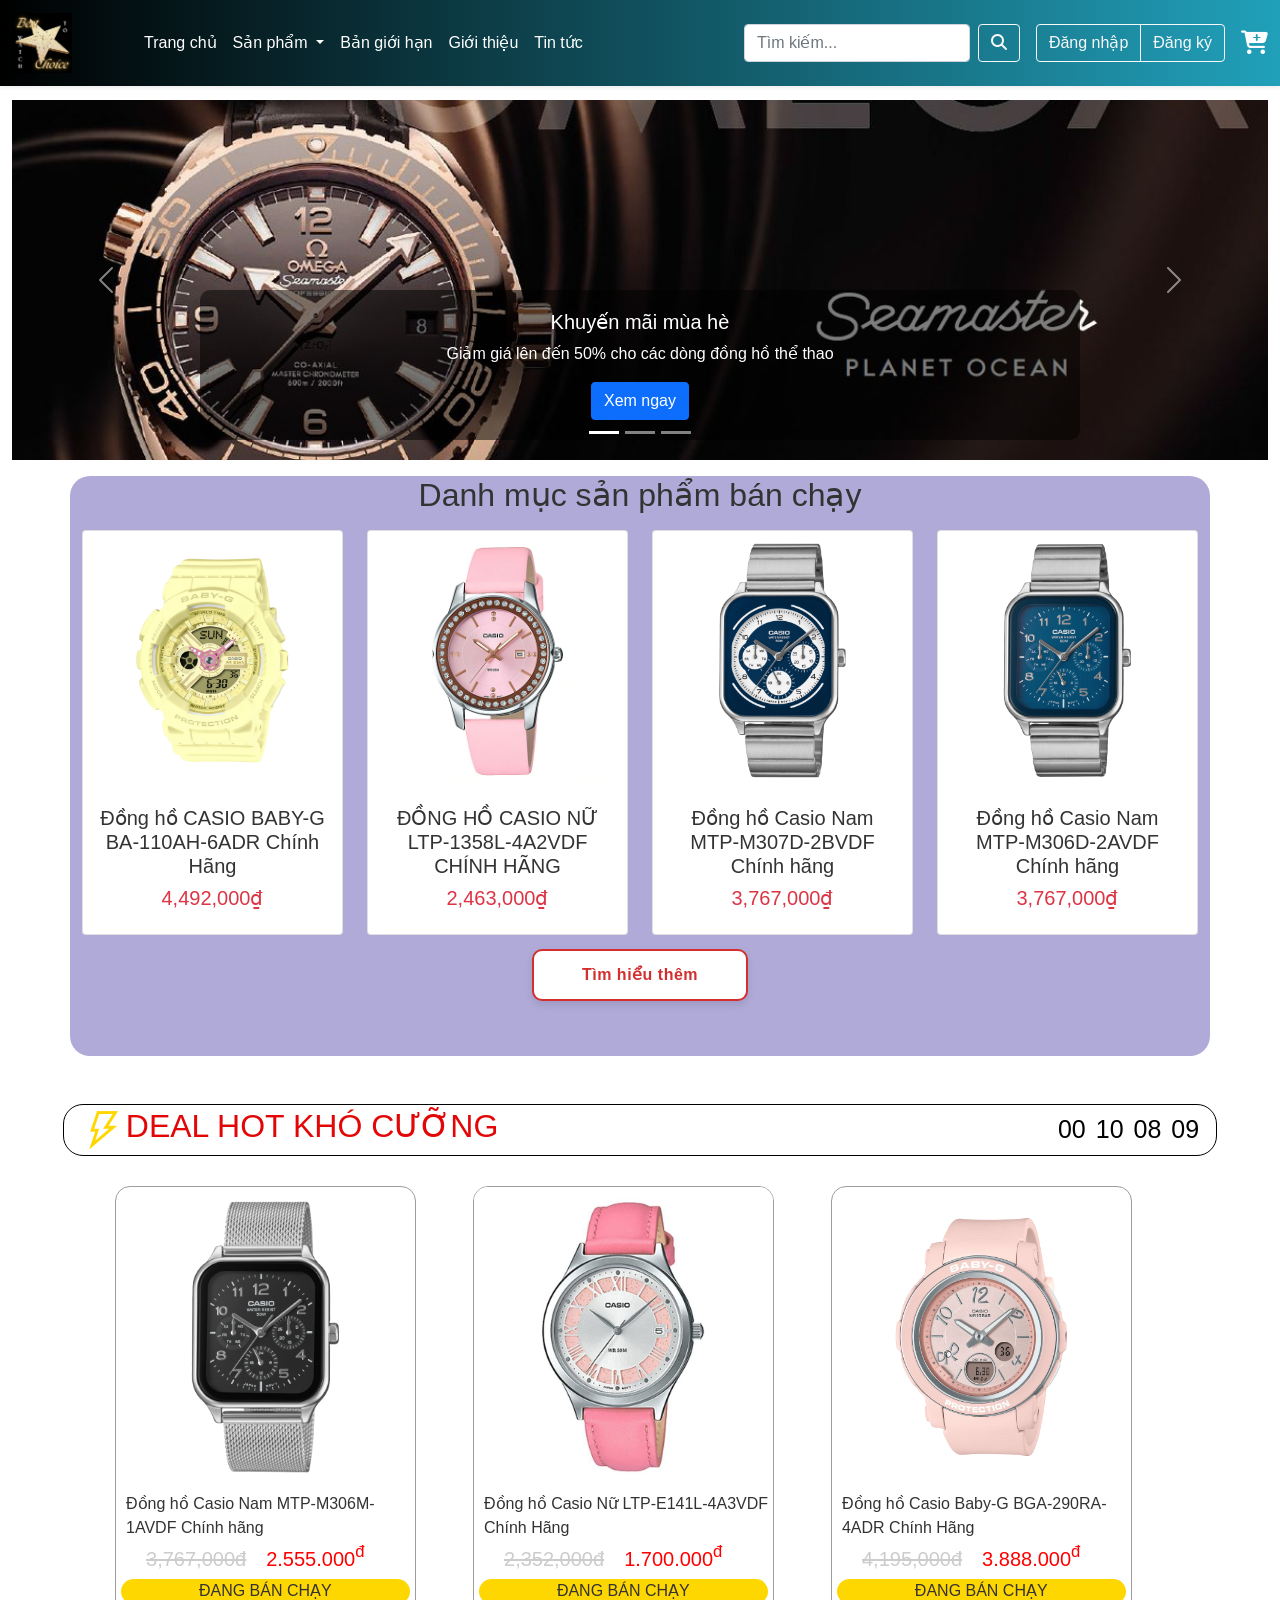
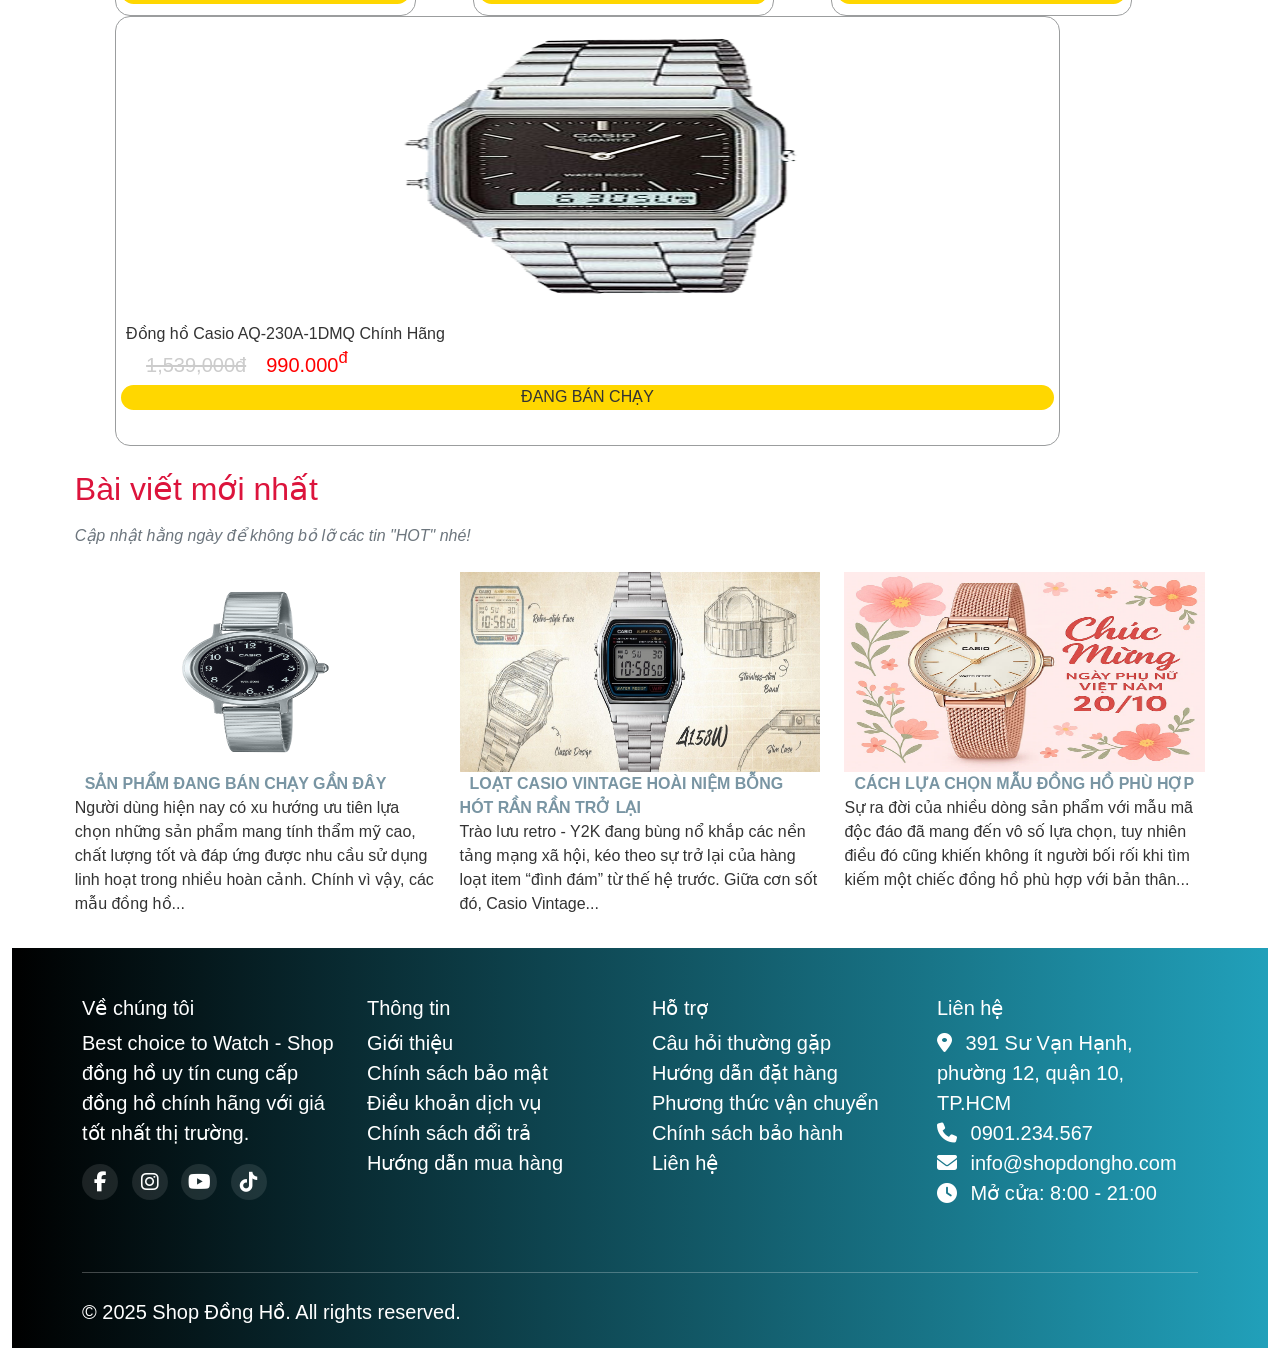
<file: html/index.html>
<!DOCTYPE html>
<html lang="vi">

<head>
    <meta charset="UTF-8">
    <meta name="viewport" content="width=device-width, initial-scale=1.0">
    <title>Shop Đồng Hồ - Bán đồng hồ chính hãng</title>
    <link rel="stylesheet" href="../css/bootstrap.min.css">
    <script src="../js/bootstrap.bundle.min.js"></script>
    <link rel="stylesheet" href="../img/fontawesome-free-6.5.2-web/css/all.min.css"> <!--file icon-->
    <link rel="stylesheet" href="../css/style.css">
    <link rel="stylesheet" href="../img/themify-icons/themify-icons.css"><!--file icon-->
    <style>
        .more {
            display: flex;
            justify-content: center;
            align-items: center;
            background-color: rgb(176, 170, 216);
            padding: 40px 0;
            height: 10px;
            border-radius: 20px;
        }

        /* Nút chính */
        .more .button.white {
            background-color: #fff;
            color: #d32f2f;
            border: 2px solid #d32f2f;
            border-radius: 10px;
            padding: 12px 28px;
            text-decoration: none;
            font-weight: 600;
            font-size: 16px;
            letter-spacing: 0.5px;
            transition: all 0.3s ease;
            box-shadow: 0 4px 8px rgba(0, 0, 0, 0.1);
        }

        /* Hiệu ứng hover */
        .more .button.white:hover {
            background-color: #d32f2f;
            color: #fff;
            transform: scale(1.05);
            box-shadow: 0 6px 12px rgba(211, 47, 47, 0.3);
        }
    </style>
</head>

<body>
    <div class="container-fluid">
        <header>
            <nav class="navbar navbar-expand-lg navbar-dark shadow-sm"
                style="background: linear-gradient(90deg, #000000, #21a0ba);">
                <div class="container-fluid">
                    <!-- Logo -->
                    <a class="navbar-brand d-flex align-items-center" href="../html/index.html">
                        <img src="../img/logomoi.jpg" alt="" height="60" class="me-2">
                        <span class="fw-semibold fs-5"></span>
                    </a>

                    <!-- Nút menu mobile -->
                    <button class="navbar-toggler" type="button" data-bs-toggle="collapse"
                        data-bs-target="#navbarSupportedContent" aria-controls="navbarSupportedContent"
                        aria-expanded="false" aria-label="Toggle navigation">
                        <span class="navbar-toggler-icon"></span>
                    </button>

                    <!-- Nội dung navbar -->
                    <div class="collapse navbar-collapse" id="navbarSupportedContent">
                        <ul class="navbar-nav me-auto mb-2 mb-lg-0">
                            <li class="nav-item">
                                <a class="nav-link text-white active" aria-current="page"
                                    href="../html/index.html">Trang
                                    chủ</a>
                            </li>
                            <li class="nav-item dropdown">
                                <a class="nav-link dropdown-toggle text-white" href="#" id="navbarDropdown"
                                    role="button" data-bs-toggle="dropdown" aria-expanded="false">
                                    Sản phẩm
                                </a>
                                <ul class="dropdown-menu" aria-labelledby="navbarDropdown">
                                    <li><a class="dropdown-item" href="../html/donghonam.html">Đồng hồ nam</a>
                                    </li>
                                    <li><a class="dropdown-item" href="../html/Donghonu.html">Đồng hồ nữ</a>
                                    </li>
                                    <li><a class="dropdown-item" href="../html/Donghotreem.html">Đồng hồ trẻ
                                            em</a>
                                    </li>
                                    <li><a class="dropdown-item" href="../html/unisex.html">Đồng hồ unisex
                                        </a>
                                    </li>

                                </ul>
                            </li>
                            <li class="nav-item">
                                <a class="nav-link text-white active" aria-current="page"
                                    href="../html/Bangioihan.html">Bản
                                    giới hạn
                                </a>
                            </li>

                            <li class="nav-item">
                                <a class="nav-link text-white" href="../html/gioithieu.html">Giới thiệu</a>
                            </li>
                            <li class="nav-item">
                                <a class="nav-link text-white" href="../html/news1.html">Tin tức</a>
                            </li>
                        </ul>

                        <!-- Ô tìm kiếm -->
                        <form class="d-flex me-3">
                            <input class="form-control me-2" type="search" placeholder="Tìm kiếm..."
                                aria-label="Search">
                            <button class="btn btn-outline-light" type="submit">
                                <i class="fas fa-search"></i>
                            </button>
                        </form>

                        <!-- Đăng nhập / Đăng ký -->
                        <div class="btn-group me-3">
                            <button class="btn btn-outline-light" data-bs-toggle="modal"
                                data-bs-target="#loginModal">Đăng
                                nhập</button>
                            <button class="btn btn-outline-light" data-bs-toggle="modal"
                                data-bs-target="#registerModal">Đăng ký</button>
                        </div>

                        <!-- Giỏ hàng -->
                        <a href="../html/gioHang.html" class="text-white fs-4">
                            <i class="fas fa-cart-plus"></i>
                        </a>
                    </div>
                </div>
            </nav>

        </header>

        <div class="content">
            <div id="carouselId" class="carousel slide" data-bs-ride="carousel" style="margin-top: 100px">
                <ol class="carousel-indicators">
                    <li data-bs-target="#carouselId" data-bs-slide-to="0" class="active" aria-current="true"
                        aria-label="First slide"></li>
                    <li data-bs-target="#carouselId" data-bs-slide-to="1" aria-label="Second slide"></li>
                    <li data-bs-target="#carouselId" data-bs-slide-to="2" aria-label="Third slide"></li>
                </ol>
                <div class="carousel-inner" role="listbox">
                    <div class="carousel-item active">
                        <img src="../img/banner1.jpg" class="d-block w-100" alt="Khuyến mãi mùa hè" height="400px ">
                        <div class="carousel-caption d-none d-md-block">
                            <h5>Khuyến mãi mùa hè</h5>
                            <p>Giảm giá lên đến 50% cho các dòng đồng hồ thể thao</p>
                            <a href="../html/Bangioihan.html" class="btn btn-primary">Xem ngay</a>
                        </div>
                    </div>
                    <div class="carousel-item">
                        <img src="../img/banner2.jpg" class="d-block w-100" alt="Đồng hồ cao cấp" height="400px">
                        <div class="carousel-caption d-none d-md-block">
                            <h5>Bộ sưu tập mới</h5>
                            <p>Khám phá các mẫu đồng hồ cao cấp mới nhất</p>
                            <a href="../html/Bangioihan.html" class="btn btn-primary">Xem ngay</a>
                        </div>
                    </div>
                    <div class="carousel-item">
                        <img src="../img/banner3.jpg" class="d-block w-100" alt="Bảo hành chính hãng" height="400px">
                        <div class="carousel-caption d-none d-md-block">
                            <h5>Bảo hành chính hãng</h5>
                            <p>Cam kết bảo hành 5 năm cho tất cả sản phẩm</p>
                            <a href="#" class="btn btn-primary">Xem ngay</a>
                        </div>
                    </div>
                </div>
                <button class="carousel-control-prev" type="button" data-bs-target="#carouselId" data-bs-slide="prev">
                    <span class="carousel-control-prev-icon" aria-hidden="true"></span>
                    <span class="visually-hidden">Previous</span>
                </button>
                <button class="carousel-control-next" type="button" data-bs-target="#carouselId" data-bs-slide="next">
                    <span class="carousel-control-next-icon" aria-hidden="true"></span>
                    <span class="visually-hidden">Next</span>
                </button>
            </div>

            <section class="container mb-5"
                style="background-color: rgb(176, 170, 216); border-radius: 20px; height: 580px;">
                <h2 class="text-center my-3">Danh mục sản phẩm bán chạy</h2>
                <div class="row g-4">
                    <div class="col-md-3 col-6">
                        <div class="card category-card">
                            <a href="chitietsp.html?product=15"><img src="../img/TRE_EM/1.png"
                                    class="card-img-top img-fluid" alt="Đồng hồ trẻ em" height="150px"></a>
                            <div class="card-body text-center">
                                <h5 class="card-title">Đồng hồ CASIO BABY-G BA-110AH-6ADR Chính Hãng
                                </h5>
                                <h5 class="text-danger">
                                    4,492,000₫
                                </h5>
                            </div>
                        </div>
                    </div>
                    <div class="col-md-3 col-6">
                        <div class="card category-card">
                            <a href="chitietsp.html?product=10"><img src="../img/NU/G1.png"
                                    class="card-img-top img-fluid" alt="Đồng hồ nữ" height="150px"></a>
                            <div class="card-body text-center">
                                <h5 class="card-title">ĐỒNG HỒ CASIO NỮ LTP-1358L-4A2VDF CHÍNH HÃNG
                                </h5>
                                <h5 class="text-danger">
                                    2,463,000₫
                                </h5>
                            </div>
                        </div>
                    </div>
                    <div class="col-md-3 col-6">
                        <div class="card category-card">
                            <a href="chitietsp.html?product=5"><img src="../img/NAM/N1.png"
                                    class="card-img-top img-fluid" alt="Đồng hồ nam" height="150px"></a>
                            <div class="card-body text-center">
                                <h5 class="card-title">Đồng hồ Casio Nam MTP-M307D-2BVDF Chính hãng
                                </h5>
                                <h5 class="text-danger">
                                    3,767,000₫
                                </h5>
                            </div>
                        </div>
                    </div>
                    <div class="col-md-3 col-6">
                        <div class="card category-card">
                            <a href="chitietsp.html?product=6"><img src="../img/NAM/N2.png"
                                    class="card-img-top img-fluid" alt="Đồng hồ nam" height="150px"></a>
                            <div class="card-body text-center">
                                <h5 class="card-title">Đồng hồ Casio Nam MTP-M306D-2AVDF Chính hãng
                                </h5>
                                <h5 class="text-danger">
                                    3,767,000₫
                                </h5>
                            </div>
                        </div>
                    </div>
                </div>
                <div class="more">
                    <a href="../html/gioithieu.html" class="button white" style="border-radius:10px;">
                        <span>Tìm hiểu thêm</span>
                    </a>
                </div>
            </section>

            <!-- flash sale -->
            <div class="flash-sale">
                <!-- title flashsale -->
                <div class="row row1">
                    <div class="title-flashsale">
                        <i class="ti-bolt"></i>
                        <!-- <i class="fa-brands fa-free-code-camp"></i> -->
                        <h2 style="color: rgb(226, 6, 6);">DEAL HOT KHÓ CƯỠNG</h2>
                    </div>
                    <div class="time-flashsale">
                        <span>00</span>
                        <span>10</span>
                        <span>08</span>
                        <span>09</span>
                    </div>
                </div>
                <!-- products flashsale -->
                <div class="row row2">
                    <!-- col thứ nhất -->
                    <div class="col-md">
                        <div class="product">
                            <a href="chitietsp.html?product=7">
                                <img src="../img/NAM/N3.png" alt="" width="100%" height="70%">
                            </a>
                            <div class="product-name">
                                <a href="chitietsp.html?product=7">Đồng hồ Casio Nam MTP-M306M-1AVDF Chính hãng
                                </a>
                            </div>
                            <p class="product-price">

                                <span class="original-price">3,767,000đ</span>2.555.000<sup
                                    style="font-size: smaller;">&#x0111;</sup>
                            </p>
                            <div class="product-progress">
                                <p>ĐANG BÁN CHẠY</p>
                            </div>
                        </div>
                    </div>
                    <!-- col thứ hai -->
                    <div class="col-md">
                        <div class="product">
                            <a href="chitietsp.html?product=14">
                                <img src="../img/NU/G5.jpg" alt="" width="100%" height="70%">
                            </a>
                            <div class="product-name">
                                <a href="chitietsp.html?product=14">Đồng hồ Casio Nữ LTP-E141L-4A3VDF Chính Hãng</a>
                            </div>
                            <p class="product-price">
                                <span class="original-price">2,352,000đ</span>1.700.000<sup
                                    style="font-size: smaller;">&#x0111;</sup>

                            </p>
                            <div class="product-progress">
                                <p>ĐANG BÁN CHẠY</p>
                            </div>
                        </div>
                    </div>
                    <!-- col thứ ba -->
                    <div class="col-md">
                        <div class="product">
                            <a href="chitietsp.html?product=16">
                                <img src="../img/TRE_EM/2.png" alt="" width="100%" height="70%">
                            </a>
                            <div class="product-name">
                                <a href="chitietsp.html?product=16">Đồng hồ Casio Baby-G BGA-290RA-4ADR Chính Hãng</a>
                            </div>
                            <p class="product-price">
                                <span class="original-price">4,195,000đ</span>3.888.000<sup
                                    style="font-size: smaller;">&#x0111;</sup>
                            </p>
                            <div class="product-progress">
                                <p>ĐANG BÁN CHẠY</p>
                            </div>
                        </div>
                    </div>
                    <!-- col thứ tư -->
                    <div class="col-md">
                        <div class="product">
                            <a href="chitietsp.html?product=24">
                                <img src="../img/UNI/U4.png" alt="" width="100%" height="70%">
                            </a>
                            <div class="product-name">
                                <a href="chitietsp.html?product=24">Đồng hồ Casio AQ-230A-1DMQ Chính Hãng</a>
                            </div>
                            <p class="product-price">
                                <span class="original-price">1,539,000đ</span>990.000<sup
                                    style="font-size: smaller;">&#x0111;</sup>
                            </p>
                            <div class="product-progress">
                                <p>ĐANG BÁN CHẠY</p>
                            </div>
                        </div>
                    </div>
                </div>
            </div>

            <!-- begin news -->
            <div class="news mb-3">
                <div class="row mt-4">
                    <h2 style="font-weight: 20px; color: crimson;"> Bài viết mới nhất </h2>
                </div>
                <div class="row text-secondary my-2 ">
                    <p><i>Cập nhật hằng ngày để không bỏ lỡ các tin "HOT" nhé!</i></p>
                </div>
                <div class="row row3">
                    <!-- col thứ nhất -->
                    <div class="col-md-4">
                        <div class="detail-news">
                            <a href="../html/news1.html"> <img src="../img/NU/G4.png" alt=""
                                    width="100%" height="200px"></a>
                            <a class="title-news" href="../html/news1.html">SẢN PHẨM ĐANG
                                BÁN CHẠY GẦN ĐÂY
                            </a>
                            <p class="summary-news">Người dùng hiện nay có xu hướng ưu tiên lựa chọn những sản phẩm mang
                                tính thẩm mỹ cao, chất lượng tốt và đáp ứng được nhu cầu sử dụng linh hoạt trong nhiều
                                hoàn cảnh. Chính vì vậy, các mẫu đồng hồ...</p>
                        </div>
                    </div>
                    <!-- col thứ hai -->
                    <div class="col-md-4">
                        <div class="detail-news">
                            <a href="../html/news1.html"> <img src="../img/NEWS/W1.jpg" alt="" width="100%"
                                    height="200px"></a>
                            <a class="title-news" href="../html/news1.html">LOẠT CASIO VINTAGE HOÀI NIỆM BỖNG HÓT RẦN
                                RẦN TRỞ LẠI</a>
                            <p class="summary-news">Trào lưu retro - Y2K đang bùng nổ khắp các nền tảng mạng xã hội, kéo
                                theo sự trở lại của hàng loạt item “đình đám” từ thế hệ trước. Giữa cơn sốt đó, Casio
                                Vintage...
                            </p>
                        </div>
                    </div>
                    <!-- col thứ ba -->
                    <div class="col-md-4">
                        <div class="detail-news">
                            <a href="../html/news1.html"> <img src="../img/NEWS/w5.png" alt="" width="100%"
                                    height="200px"></a>
                            <a class="title-news" href="../html/news1.html">CÁCH LỰA CHỌN MẪU ĐỒNG HỒ PHÙ HỢP</a>
                            <p class="summary-news">Sự ra đời của nhiều dòng sản phẩm với mẫu mã độc đáo đã mang đến vô
                                số lựa chọn, tuy nhiên điều đó cũng khiến không ít người bối rối khi tìm
                                kiếm một chiếc đồng hồ phù hợp với bản thân...</p>
                        </div>
                    </div>
                </div>
            </div>
            <!-- end news -->
        </div>

        <footer class="bg-dark text-white pt-5 pb-4"
            style="background: linear-gradient(90deg, #000000, #21a0ba); height: 400px; font-size: 20px; ">
            <div class="container">
                <div class="row">
                    <div class="col-md-3 mb-4">
                        <h5>Về chúng tôi</h5>
                        <p>Best choice to Watch - Shop đồng hồ uy tín cung cấp đồng hồ chính hãng với giá tốt nhất thị
                            trường.
                        </p>
                        <div class="social-icons">
                            <a href="#" class="text-white me-2"><i class="fab fa-facebook-f"></i></a>
                            <a href="#" class="text-white me-2"><i class="fab fa-instagram"></i></a>
                            <a href="#" class="text-white me-2"><i class="fab fa-youtube"></i></a>
                            <a href="#" class="text-white"><i class="fab fa-tiktok"></i></a>
                        </div>
                    </div>
                    <div class="col-md-3 mb-4">
                        <h5>Thông tin</h5>
                        <ul class="list-unstyled">
                            <li><a href="#" class="text-white">Giới thiệu</a></li>
                            <li><a href="#" class="text-white">Chính sách bảo mật</a></li>
                            <li><a href="#" class="text-white">Điều khoản dịch vụ</a></li>
                            <li><a href="#" class="text-white">Chính sách đổi trả</a></li>
                            <li><a href="#" class="text-white">Hướng dẫn mua hàng</a></li>
                        </ul>
                    </div>
                    <div class="col-md-3 mb-4">
                        <h5>Hỗ trợ</h5>
                        <ul class="list-unstyled">
                            <li><a href="#" class="text-white">Câu hỏi thường gặp</a></li>
                            <li><a href="#" class="text-white">Hướng dẫn đặt hàng</a></li>
                            <li><a href="#" class="text-white">Phương thức vận chuyển</a></li>
                            <li><a href="#" class="text-white">Chính sách bảo hành</a></li>
                            <li><a href="#" class="text-white">Liên hệ</a></li>
                        </ul>
                    </div>
                    <div class="col-md-3 mb-4">
                        <h5>Liên hệ</h5>
                        <ul class="list-unstyled">
                            <li><i class="fas fa-map-marker-alt me-2"></i> 391 Sư Vạn Hạnh, phường 12, quận 10, TP.HCM
                            </li>
                            <li><i class="fas fa-phone me-2"></i> 0901.234.567</li>
                            <li><i class="fas fa-envelope me-2"></i> info@shopdongho.com</li>
                            <li><i class="fas fa-clock me-2"></i> Mở cửa: 8:00 - 21:00</li>
                        </ul>
                    </div>
                </div>
                <hr class="my-4">
                <div class="row">
                    <div class="col-md-6 text-center text-md-start">
                        <p>&copy; 2025 Shop Đồng Hồ. All rights reserved.</p>
                    </div>
                </div>
            </div>
        </footer>
    </div>
    <!-- Modal đăng nhập-->
    <div class="modal fade" id="loginModal" tabindex="-1" aria-labelledby="loginModalLabel" aria-hidden="true">
        <div class="modal-dialog">
            <div class="modal-content">
                <form>
                    <div class="modal-header">
                        <h5 class="modal-title" id="loginModalLabel">Đăng nhập</h5>
                        <button type="button" class="btn-close" data-bs-dismiss="modal" aria-label="Đóng"></button>
                    </div>
                    <div class="modal-body">
                        <div class="mb-3">
                            <label for="loginEmail" class="form-label">Email hoặc Tên đăng nhập</label>
                            <input type="text" class="form-control" id="loginEmail"
                                placeholder="Nhập email hoặc tên đăng nhập" required />
                        </div>
                        <div class="mb-3">
                            <label for="loginPassword" class="form-label">Mật khẩu</label>
                            <input type="password" class="form-control" id="loginPassword" placeholder="Nhập mật khẩu"
                                required />
                        </div>
                        <div class="form-check mb-3">
                            <input type="checkbox" class="form-check-input" id="rememberMe" />
                            <label class="form-check-label" for="rememberMe">Ghi nhớ đăng nhập</label>
                        </div>
                    </div>
                    <div class="modal-footer">
                        <button type="submit" class="btn btn-primary">Đăng nhập</button>
                        <button type="button" class="btn btn-secondary" data-bs-dismiss="modal">Hủy</button>
                    </div>
                </form>
            </div>
        </div>
    </div>

    <!-- Modal Đăng ký -->
    <div class="modal fade" id="registerModal" tabindex="-1" aria-labelledby="registerModalLabel" aria-hidden="true">
        <div class="modal-dialog">
            <div class="modal-content">
                <form>
                    <div class="modal-header">
                        <h5 class="modal-title" id="registerModalLabel">Đăng ký</h5>
                        <button type="button" class="btn-close" data-bs-dismiss="modal" aria-label="Đóng"></button>
                    </div>
                    <div class="modal-body">
                        <div class="mb-3">
                            <label for="registerName" class="form-label">Họ và tên</label>
                            <input type="text" class="form-control" id="registerName" placeholder="Nhập họ và tên"
                                required />
                        </div>
                        <div class="mb-3">
                            <label for="registerEmail" class="form-label">Email</label>
                            <input type="email" class="form-control" id="registerEmail" placeholder="Nhập email"
                                required />
                        </div>
                        <div class="mb-3">
                            <label for="registerPassword" class="form-label">Mật khẩu</label>
                            <input type="password" class="form-control" id="registerPassword"
                                placeholder="Nhập mật khẩu" required />
                        </div>
                        <div class="mb-3">
                            <label for="registerPasswordConfirm" class="form-label">Xác nhận mật khẩu</label>
                            <input type="password" class="form-control" id="registerPasswordConfirm"
                                placeholder="Xác nhận mật khẩu" required />
                        </div>
                    </div>
                    <div class="modal-footer">
                        <button type="submit" class="btn btn-primary">Đăng ký</button>
                        <button type="button" class="btn btn-secondary" data-bs-dismiss="modal">Hủy</button>
                    </div>
                </form>
            </div>
        </div>
    </div>
</body>

</html>
</file>
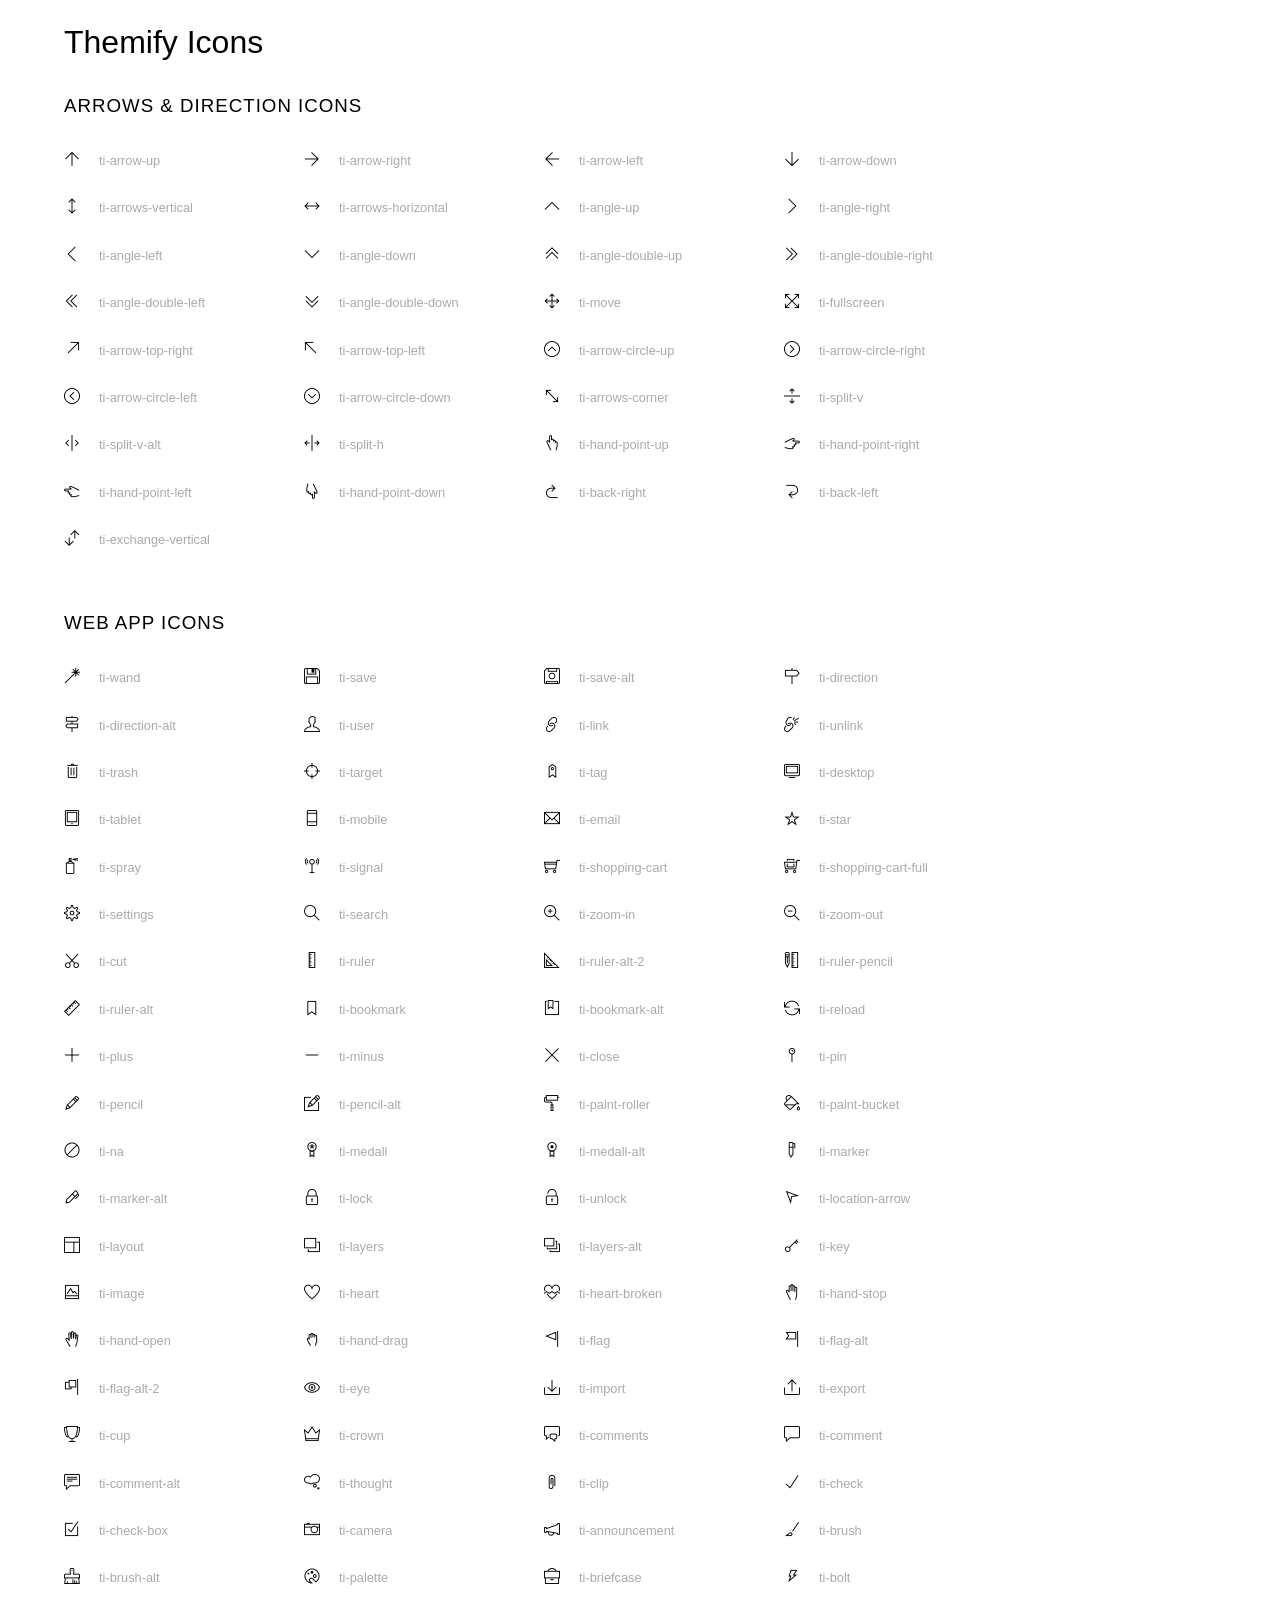
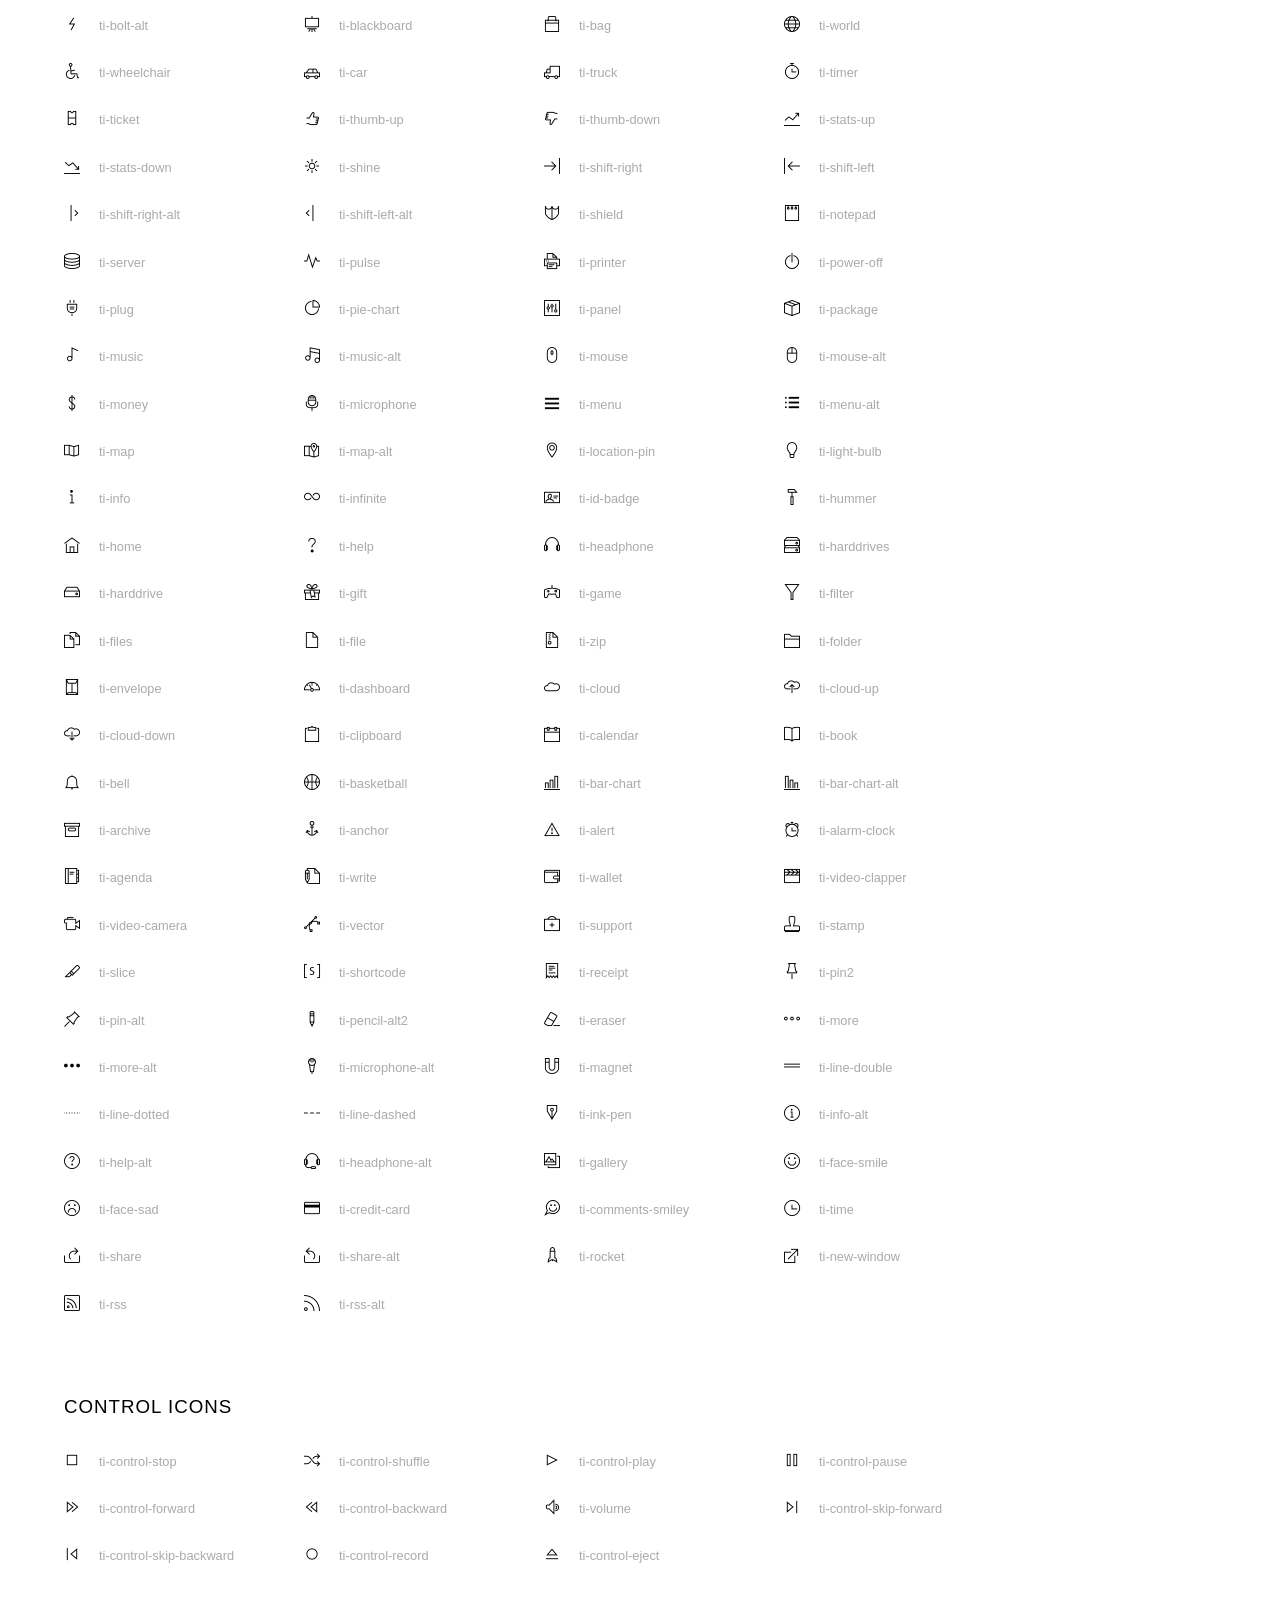
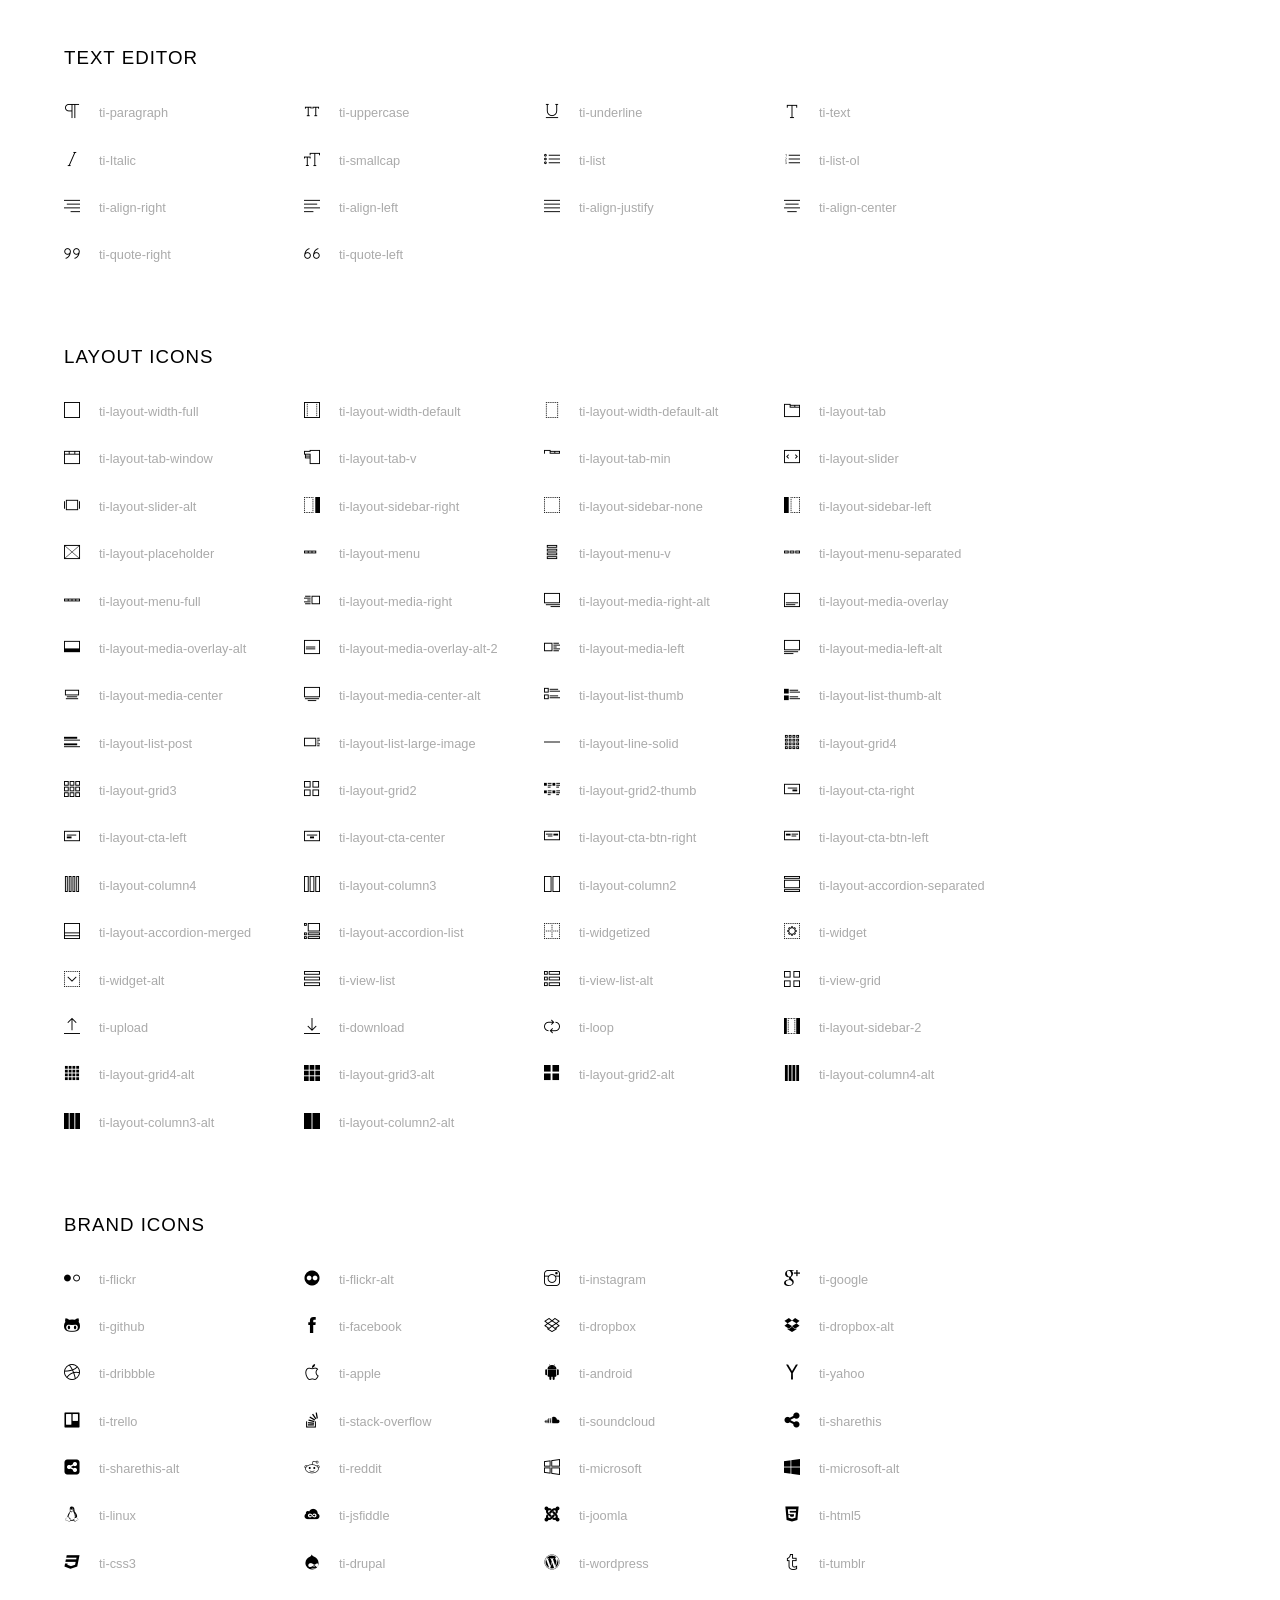
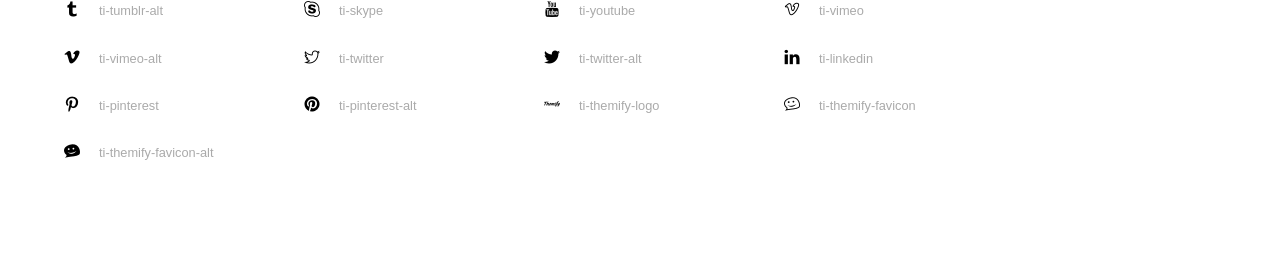
<file: img/themify-icons/index.html>
<!doctype html>
<html>
<head>
	<meta charset="utf-8">
	<title>Themify Icon Font</title>
	<meta name="viewport" content="width=device-width">
	<link rel="stylesheet" href="demo-files/demo.css">
	<link rel="stylesheet" href="themify-icons.css">
	<!--[if lt IE 8]><!-->
	<link rel="stylesheet" href="ie7/ie7.css">
	<!--<![endif]-->
</head>
<body>
	<h1>Themify Icons</h1>

	<div class="icon-section">

		<div class="icon-section">
			<h3>Arrows &amp; Direction Icons </h3>

			<div class="icon-container">
				<span class="ti-arrow-up"></span><span class="icon-name"> ti-arrow-up</span>
			</div>
			<div class="icon-container">
				<span class="ti-arrow-right"></span><span class="icon-name"> ti-arrow-right</span>
			</div>
			<div class="icon-container">
				<span class="ti-arrow-left"></span><span class="icon-name"> ti-arrow-left</span>
			</div>
			<div class="icon-container">
				<span class="ti-arrow-down"></span><span class="icon-name"> ti-arrow-down</span>
			</div>
			<div class="icon-container">
				<span class="ti-arrows-vertical"></span><span class="icon-name"> ti-arrows-vertical</span>
			</div>
			<div class="icon-container">
				<span class="ti-arrows-horizontal"></span><span class="icon-name"> ti-arrows-horizontal</span>
			</div>
			<div class="icon-container">
				<span class="ti-angle-up"></span><span class="icon-name"> ti-angle-up</span>
			</div>
			<div class="icon-container">
				<span class="ti-angle-right"></span><span class="icon-name"> ti-angle-right</span>
			</div>
			<div class="icon-container">
				<span class="ti-angle-left"></span><span class="icon-name"> ti-angle-left</span>
			</div>
			<div class="icon-container">
				<span class="ti-angle-down"></span><span class="icon-name"> ti-angle-down</span>
			</div>	
			<div class="icon-container">
				<span class="ti-angle-double-up"></span><span class="icon-name"> ti-angle-double-up</span>
			</div>
			<div class="icon-container">
				<span class="ti-angle-double-right"></span><span class="icon-name"> ti-angle-double-right</span>
			</div>
			<div class="icon-container">
				<span class="ti-angle-double-left"></span><span class="icon-name"> ti-angle-double-left</span>
			</div>
			<div class="icon-container">
				<span class="ti-angle-double-down"></span><span class="icon-name"> ti-angle-double-down</span>
			</div>					
			<div class="icon-container">
				<span class="ti-move"></span><span class="icon-name"> ti-move</span>
			</div>
			<div class="icon-container">
				<span class="ti-fullscreen"></span><span class="icon-name"> ti-fullscreen</span>
			</div>
			<div class="icon-container">
				<span class="ti-arrow-top-right"></span><span class="icon-name"> ti-arrow-top-right</span>
			</div>
			<div class="icon-container">
				<span class="ti-arrow-top-left"></span><span class="icon-name"> ti-arrow-top-left</span>
			</div>
			<div class="icon-container">
				<span class="ti-arrow-circle-up"></span><span class="icon-name"> ti-arrow-circle-up</span>
			</div>
			<div class="icon-container">
				<span class="ti-arrow-circle-right"></span><span class="icon-name"> ti-arrow-circle-right</span>
			</div>
			<div class="icon-container">
				<span class="ti-arrow-circle-left"></span><span class="icon-name"> ti-arrow-circle-left</span>
			</div>
			<div class="icon-container">
				<span class="ti-arrow-circle-down"></span><span class="icon-name"> ti-arrow-circle-down</span>
			</div>
			<div class="icon-container">
				<span class="ti-arrows-corner"></span><span class="icon-name"> ti-arrows-corner</span>
			</div>
			<div class="icon-container">
				<span class="ti-split-v"></span><span class="icon-name"> ti-split-v</span>
			</div>

			<div class="icon-container">
				<span class="ti-split-v-alt"></span><span class="icon-name"> ti-split-v-alt</span>
			</div>
			<div class="icon-container">
				<span class="ti-split-h"></span><span class="icon-name"> ti-split-h</span>
			</div>
			<div class="icon-container">
				<span class="ti-hand-point-up"></span><span class="icon-name"> ti-hand-point-up</span>
			</div>
			<div class="icon-container">
				<span class="ti-hand-point-right"></span><span class="icon-name"> ti-hand-point-right</span>
			</div>
			<div class="icon-container">
				<span class="ti-hand-point-left"></span><span class="icon-name"> ti-hand-point-left</span>
			</div>
			<div class="icon-container">
				<span class="ti-hand-point-down"></span><span class="icon-name"> ti-hand-point-down</span>
			</div>
			<div class="icon-container">
				<span class="ti-back-right"></span><span class="icon-name"> ti-back-right</span>
			</div>
			<div class="icon-container">
				<span class="ti-back-left"></span><span class="icon-name"> ti-back-left</span>
			</div>
			<div class="icon-container">
				<span class="ti-exchange-vertical"></span><span class="icon-name"> ti-exchange-vertical</span>
			</div>

		</div> <!-- Arrows Icons -->



		<h3>Web App Icons</h3>
		
		<div class="icon-section">

			<div class="icon-container">
				<span class="ti-wand"></span><span class="icon-name"> ti-wand</span>
			</div>
			<div class="icon-container">
				<span class="ti-save"></span><span class="icon-name"> ti-save</span>
			</div>
			<div class="icon-container">
				<span class="ti-save-alt"></span><span class="icon-name"> ti-save-alt</span>
			</div>

			<div class="icon-container">
				<span class="ti-direction"></span><span class="icon-name"> ti-direction</span>
			</div>
			<div class="icon-container">
				<span class="ti-direction-alt"></span><span class="icon-name"> ti-direction-alt</span>
			</div>
			<div class="icon-container">
				<span class="ti-user"></span><span class="icon-name"> ti-user</span>
			</div>
			<div class="icon-container">
				<span class="ti-link"></span><span class="icon-name"> ti-link</span>
			</div>
			<div class="icon-container">
				<span class="ti-unlink"></span><span class="icon-name"> ti-unlink</span>
			</div>
			<div class="icon-container">
				<span class="ti-trash"></span><span class="icon-name"> ti-trash</span>
			</div>
			<div class="icon-container">
				<span class="ti-target"></span><span class="icon-name"> ti-target</span>
			</div>
			<div class="icon-container">
				<span class="ti-tag"></span><span class="icon-name"> ti-tag</span>
			</div>
			<div class="icon-container">
				<span class="ti-desktop"></span><span class="icon-name"> ti-desktop</span>
			</div>
			<div class="icon-container">
				<span class="ti-tablet"></span><span class="icon-name"> ti-tablet</span>
			</div>
			<div class="icon-container">
				<span class="ti-mobile"></span><span class="icon-name"> ti-mobile</span>
			</div>
			<div class="icon-container">
				<span class="ti-email"></span><span class="icon-name"> ti-email</span>
			</div>	
			<div class="icon-container">
				<span class="ti-star"></span><span class="icon-name"> ti-star</span>
			</div>
			<div class="icon-container">
				<span class="ti-spray"></span><span class="icon-name"> ti-spray</span>
			</div>
			<div class="icon-container">
				<span class="ti-signal"></span><span class="icon-name"> ti-signal</span>
			</div>
			<div class="icon-container">
				<span class="ti-shopping-cart"></span><span class="icon-name"> ti-shopping-cart</span>
			</div>
			<div class="icon-container">
				<span class="ti-shopping-cart-full"></span><span class="icon-name"> ti-shopping-cart-full</span>
			</div>
			<div class="icon-container">
				<span class="ti-settings"></span><span class="icon-name"> ti-settings</span>
			</div>
			<div class="icon-container">
				<span class="ti-search"></span><span class="icon-name"> ti-search</span>
			</div>
			<div class="icon-container">
				<span class="ti-zoom-in"></span><span class="icon-name"> ti-zoom-in</span>
			</div>
			<div class="icon-container">
				<span class="ti-zoom-out"></span><span class="icon-name"> ti-zoom-out</span>
			</div>
			<div class="icon-container">
				<span class="ti-cut"></span><span class="icon-name"> ti-cut</span>
			</div>
			<div class="icon-container">
				<span class="ti-ruler"></span><span class="icon-name"> ti-ruler</span>
			</div>
			<div class="icon-container">
				<span class="ti-ruler-alt-2"></span><span class="icon-name"> ti-ruler-alt-2</span>
			</div>			
			<div class="icon-container">
				<span class="ti-ruler-pencil"></span><span class="icon-name"> ti-ruler-pencil</span>
			</div>
			<div class="icon-container">
				<span class="ti-ruler-alt"></span><span class="icon-name"> ti-ruler-alt</span>
			</div>
			<div class="icon-container">
				<span class="ti-bookmark"></span><span class="icon-name"> ti-bookmark</span>
			</div>
			<div class="icon-container">
				<span class="ti-bookmark-alt"></span><span class="icon-name"> ti-bookmark-alt</span>
			</div>
			<div class="icon-container">
				<span class="ti-reload"></span><span class="icon-name"> ti-reload</span>
			</div>
			<div class="icon-container">
				<span class="ti-plus"></span><span class="icon-name"> ti-plus</span>
			</div>
			<div class="icon-container">
				<span class="ti-minus"></span><span class="icon-name"> ti-minus</span>
			</div>
			<div class="icon-container">
				<span class="ti-close"></span><span class="icon-name"> ti-close</span>
			</div>			
			<div class="icon-container">
				<span class="ti-pin"></span><span class="icon-name"> ti-pin</span>
			</div>
			<div class="icon-container">
				<span class="ti-pencil"></span><span class="icon-name"> ti-pencil</span>
			</div>
					
		  	<div class="icon-container">
				<span class="ti-pencil-alt"></span><span class="icon-name"> ti-pencil-alt</span>
			</div>
			<div class="icon-container">
				<span class="ti-paint-roller"></span><span class="icon-name"> ti-paint-roller</span>
			</div>
			<div class="icon-container">
				<span class="ti-paint-bucket"></span><span class="icon-name"> ti-paint-bucket</span>
			</div>
			<div class="icon-container">
				<span class="ti-na"></span><span class="icon-name"> ti-na</span>
			</div>
			<div class="icon-container">
				<span class="ti-medall"></span><span class="icon-name"> ti-medall</span>
			</div>
			<div class="icon-container">
				<span class="ti-medall-alt"></span><span class="icon-name"> ti-medall-alt</span>
			</div>
			<div class="icon-container">
				<span class="ti-marker"></span><span class="icon-name"> ti-marker</span>
			</div>
			<div class="icon-container">
				<span class="ti-marker-alt"></span><span class="icon-name"> ti-marker-alt</span>
			</div>

			<div class="icon-container">
				<span class="ti-lock"></span><span class="icon-name"> ti-lock</span>
			</div>
			<div class="icon-container">
				<span class="ti-unlock"></span><span class="icon-name"> ti-unlock</span>
			</div>
			<div class="icon-container">
				<span class="ti-location-arrow"></span><span class="icon-name"> ti-location-arrow</span>
			</div>
			<div class="icon-container">
				<span class="ti-layout"></span><span class="icon-name"> ti-layout</span>
			</div>
			<div class="icon-container">
				<span class="ti-layers"></span><span class="icon-name"> ti-layers</span>
			</div>
			<div class="icon-container">
				<span class="ti-layers-alt"></span><span class="icon-name"> ti-layers-alt</span>
			</div>
			<div class="icon-container">
				<span class="ti-key"></span><span class="icon-name"> ti-key</span>
			</div>
			<div class="icon-container">
				<span class="ti-image"></span><span class="icon-name"> ti-image</span>
			</div>
			<div class="icon-container">
				<span class="ti-heart"></span><span class="icon-name"> ti-heart</span>
			</div>
			<div class="icon-container">
				<span class="ti-heart-broken"></span><span class="icon-name"> ti-heart-broken</span>
			</div>
			<div class="icon-container">
				<span class="ti-hand-stop"></span><span class="icon-name"> ti-hand-stop</span>
			</div>
			<div class="icon-container">
				<span class="ti-hand-open"></span><span class="icon-name"> ti-hand-open</span>
			</div>
			<div class="icon-container">
				<span class="ti-hand-drag"></span><span class="icon-name"> ti-hand-drag</span>
			</div>
			<div class="icon-container">
				<span class="ti-flag"></span><span class="icon-name"> ti-flag</span>
			</div>
			<div class="icon-container">
				<span class="ti-flag-alt"></span><span class="icon-name"> ti-flag-alt</span>
			</div>
			<div class="icon-container">
				<span class="ti-flag-alt-2"></span><span class="icon-name"> ti-flag-alt-2</span>
			</div>
			<div class="icon-container">
				<span class="ti-eye"></span><span class="icon-name"> ti-eye</span>
			</div>
			<div class="icon-container">
				<span class="ti-import"></span><span class="icon-name"> ti-import</span>
			</div>			
			<div class="icon-container">
				<span class="ti-export"></span><span class="icon-name"> ti-export</span>
			</div>
			<div class="icon-container">
				<span class="ti-cup"></span><span class="icon-name"> ti-cup</span>
			</div>
			<div class="icon-container">
				<span class="ti-crown"></span><span class="icon-name"> ti-crown</span>
			</div>
			<div class="icon-container">
				<span class="ti-comments"></span><span class="icon-name"> ti-comments</span>
			</div>
			<div class="icon-container">
				<span class="ti-comment"></span><span class="icon-name"> ti-comment</span>
			</div>
			<div class="icon-container">
				<span class="ti-comment-alt"></span><span class="icon-name"> ti-comment-alt</span>
			</div>
			<div class="icon-container">
				<span class="ti-thought"></span><span class="icon-name"> ti-thought</span>
			</div>			
			<div class="icon-container">
				<span class="ti-clip"></span><span class="icon-name"> ti-clip</span>
			</div>

			<div class="icon-container">
				<span class="ti-check"></span><span class="icon-name"> ti-check</span>
			</div>
			<div class="icon-container">
				<span class="ti-check-box"></span><span class="icon-name"> ti-check-box</span>
			</div>
			<div class="icon-container">
				<span class="ti-camera"></span><span class="icon-name"> ti-camera</span>
			</div>
			<div class="icon-container">
				<span class="ti-announcement"></span><span class="icon-name"> ti-announcement</span>
			</div>
			<div class="icon-container">
				<span class="ti-brush"></span><span class="icon-name"> ti-brush</span>
			</div>
			<div class="icon-container">
				<span class="ti-brush-alt"></span><span class="icon-name"> ti-brush-alt</span>
			</div>
			<div class="icon-container">
				<span class="ti-palette"></span><span class="icon-name"> ti-palette</span>
			</div>			
			<div class="icon-container">
				<span class="ti-briefcase"></span><span class="icon-name"> ti-briefcase</span>
			</div>
			<div class="icon-container">
				<span class="ti-bolt"></span><span class="icon-name"> ti-bolt</span>
			</div>
			<div class="icon-container">
				<span class="ti-bolt-alt"></span><span class="icon-name"> ti-bolt-alt</span>
			</div>
			<div class="icon-container">
				<span class="ti-blackboard"></span><span class="icon-name"> ti-blackboard</span>
			</div>
			<div class="icon-container">
				<span class="ti-bag"></span><span class="icon-name"> ti-bag</span>
			</div>
			<div class="icon-container">
				<span class="ti-world"></span><span class="icon-name"> ti-world</span>
			</div>
			<div class="icon-container">
				<span class="ti-wheelchair"></span><span class="icon-name"> ti-wheelchair</span>
			</div>
			<div class="icon-container">
				<span class="ti-car"></span><span class="icon-name"> ti-car</span>
			</div>
			<div class="icon-container">
				<span class="ti-truck"></span><span class="icon-name"> ti-truck</span>
			</div>
			<div class="icon-container">
				<span class="ti-timer"></span><span class="icon-name"> ti-timer</span>
			</div>
			<div class="icon-container">
				<span class="ti-ticket"></span><span class="icon-name"> ti-ticket</span>
			</div>
			<div class="icon-container">
				<span class="ti-thumb-up"></span><span class="icon-name"> ti-thumb-up</span>
			</div>
			<div class="icon-container">
				<span class="ti-thumb-down"></span><span class="icon-name"> ti-thumb-down</span>
			</div>

			<div class="icon-container">
				<span class="ti-stats-up"></span><span class="icon-name"> ti-stats-up</span>
			</div>
			<div class="icon-container">
				<span class="ti-stats-down"></span><span class="icon-name"> ti-stats-down</span>
			</div>
			<div class="icon-container">
				<span class="ti-shine"></span><span class="icon-name"> ti-shine</span>
			</div>
			<div class="icon-container">
				<span class="ti-shift-right"></span><span class="icon-name"> ti-shift-right</span>
			</div>
			<div class="icon-container">
				<span class="ti-shift-left"></span><span class="icon-name"> ti-shift-left</span>
			</div>

			<div class="icon-container">
				<span class="ti-shift-right-alt"></span><span class="icon-name"> ti-shift-right-alt</span>
			</div>
			<div class="icon-container">
				<span class="ti-shift-left-alt"></span><span class="icon-name"> ti-shift-left-alt</span>
			</div>
			<div class="icon-container">
				<span class="ti-shield"></span><span class="icon-name"> ti-shield</span>
			</div>
			<div class="icon-container">
				<span class="ti-notepad"></span><span class="icon-name"> ti-notepad</span>
			</div>
			<div class="icon-container">
				<span class="ti-server"></span><span class="icon-name"> ti-server</span>
			</div>

			<div class="icon-container">
				<span class="ti-pulse"></span><span class="icon-name"> ti-pulse</span>
			</div>
			<div class="icon-container">
				<span class="ti-printer"></span><span class="icon-name"> ti-printer</span>
			</div>
			<div class="icon-container">
				<span class="ti-power-off"></span><span class="icon-name"> ti-power-off</span>
			</div>
			<div class="icon-container">
				<span class="ti-plug"></span><span class="icon-name"> ti-plug</span>
			</div>
			<div class="icon-container">
				<span class="ti-pie-chart"></span><span class="icon-name"> ti-pie-chart</span>
			</div>

			<div class="icon-container">
				<span class="ti-panel"></span><span class="icon-name"> ti-panel</span>
			</div>
			<div class="icon-container">
				<span class="ti-package"></span><span class="icon-name"> ti-package</span>
			</div>
			<div class="icon-container">
				<span class="ti-music"></span><span class="icon-name"> ti-music</span>
			</div>
			<div class="icon-container">
				<span class="ti-music-alt"></span><span class="icon-name"> ti-music-alt</span>
			</div>
			<div class="icon-container">
				<span class="ti-mouse"></span><span class="icon-name"> ti-mouse</span>
			</div>
			<div class="icon-container">
				<span class="ti-mouse-alt"></span><span class="icon-name"> ti-mouse-alt</span>
			</div>
			<div class="icon-container">
				<span class="ti-money"></span><span class="icon-name"> ti-money</span>
			</div>
			<div class="icon-container">
				<span class="ti-microphone"></span><span class="icon-name"> ti-microphone</span>
			</div>
			<div class="icon-container">
				<span class="ti-menu"></span><span class="icon-name"> ti-menu</span>
			</div>
			<div class="icon-container">
				<span class="ti-menu-alt"></span><span class="icon-name"> ti-menu-alt</span>
			</div>
			<div class="icon-container">
				<span class="ti-map"></span><span class="icon-name"> ti-map</span>
			</div>
			<div class="icon-container">
				<span class="ti-map-alt"></span><span class="icon-name"> ti-map-alt</span>
			</div>

			<div class="icon-container">
				<span class="ti-location-pin"></span><span class="icon-name"> ti-location-pin</span>
			</div>

			<div class="icon-container">
				<span class="ti-light-bulb"></span><span class="icon-name"> ti-light-bulb</span>
			</div>
			<div class="icon-container">
				<span class="ti-info"></span><span class="icon-name"> ti-info</span>
			</div>
			<div class="icon-container">
				<span class="ti-infinite"></span><span class="icon-name"> ti-infinite</span>
			</div>
			<div class="icon-container">
				<span class="ti-id-badge"></span><span class="icon-name"> ti-id-badge</span>
			</div>
			<div class="icon-container">
				<span class="ti-hummer"></span><span class="icon-name"> ti-hummer</span>
			</div>
			<div class="icon-container">
				<span class="ti-home"></span><span class="icon-name"> ti-home</span>
			</div>
			<div class="icon-container">
				<span class="ti-help"></span><span class="icon-name"> ti-help</span>
			</div>
			<div class="icon-container">
				<span class="ti-headphone"></span><span class="icon-name"> ti-headphone</span>
			</div>
			<div class="icon-container">
				<span class="ti-harddrives"></span><span class="icon-name"> ti-harddrives</span>
			</div>
			<div class="icon-container">
				<span class="ti-harddrive"></span><span class="icon-name"> ti-harddrive</span>
			</div>
			<div class="icon-container">
				<span class="ti-gift"></span><span class="icon-name"> ti-gift</span>
			</div>
			<div class="icon-container">
				<span class="ti-game"></span><span class="icon-name"> ti-game</span>
			</div>
			<div class="icon-container">
				<span class="ti-filter"></span><span class="icon-name"> ti-filter</span>
			</div>
			<div class="icon-container">
				<span class="ti-files"></span><span class="icon-name"> ti-files</span>
			</div>
			<div class="icon-container">
				<span class="ti-file"></span><span class="icon-name"> ti-file</span>
			</div>
			<div class="icon-container">
				<span class="ti-zip"></span><span class="icon-name"> ti-zip</span>
			</div>
			<div class="icon-container">
				<span class="ti-folder"></span><span class="icon-name"> ti-folder</span>
			</div>			
			<div class="icon-container">
				<span class="ti-envelope"></span><span class="icon-name"> ti-envelope</span>
			</div>


			<div class="icon-container">
				<span class="ti-dashboard"></span><span class="icon-name"> ti-dashboard</span>
			</div>
			<div class="icon-container">
				<span class="ti-cloud"></span><span class="icon-name"> ti-cloud</span>
			</div>
			<div class="icon-container">
				<span class="ti-cloud-up"></span><span class="icon-name"> ti-cloud-up</span>
			</div>
			<div class="icon-container">
				<span class="ti-cloud-down"></span><span class="icon-name"> ti-cloud-down</span>
			</div>
			<div class="icon-container">
				<span class="ti-clipboard"></span><span class="icon-name"> ti-clipboard</span>
			</div>
			<div class="icon-container">
				<span class="ti-calendar"></span><span class="icon-name"> ti-calendar</span>
			</div>
			<div class="icon-container">
				<span class="ti-book"></span><span class="icon-name"> ti-book</span>
			</div>
			<div class="icon-container">
				<span class="ti-bell"></span><span class="icon-name"> ti-bell</span>
			</div>
			<div class="icon-container">
				<span class="ti-basketball"></span><span class="icon-name"> ti-basketball</span>
			</div>
			<div class="icon-container">
				<span class="ti-bar-chart"></span><span class="icon-name"> ti-bar-chart</span>
			</div>
			<div class="icon-container">
				<span class="ti-bar-chart-alt"></span><span class="icon-name"> ti-bar-chart-alt</span>
			</div>


			<div class="icon-container">
				<span class="ti-archive"></span><span class="icon-name"> ti-archive</span>
			</div>
			<div class="icon-container">
				<span class="ti-anchor"></span><span class="icon-name"> ti-anchor</span>
			</div>

			<div class="icon-container">
				<span class="ti-alert"></span><span class="icon-name"> ti-alert</span>
			</div>
			<div class="icon-container">
				<span class="ti-alarm-clock"></span><span class="icon-name"> ti-alarm-clock</span>
			</div>
			<div class="icon-container">
				<span class="ti-agenda"></span><span class="icon-name"> ti-agenda</span>
			</div>
			<div class="icon-container">
				<span class="ti-write"></span><span class="icon-name"> ti-write</span>
			</div>

			<div class="icon-container">
				<span class="ti-wallet"></span><span class="icon-name"> ti-wallet</span>
			</div>
			<div class="icon-container">
				<span class="ti-video-clapper"></span><span class="icon-name"> ti-video-clapper</span>
			</div>
			<div class="icon-container">
				<span class="ti-video-camera"></span><span class="icon-name"> ti-video-camera</span>
			</div>
			<div class="icon-container">
				<span class="ti-vector"></span><span class="icon-name"> ti-vector</span>
			</div>

			<div class="icon-container">
				<span class="ti-support"></span><span class="icon-name"> ti-support</span>
			</div>
			<div class="icon-container">
				<span class="ti-stamp"></span><span class="icon-name"> ti-stamp</span>
			</div>
			<div class="icon-container">
				<span class="ti-slice"></span><span class="icon-name"> ti-slice</span>
			</div>
			<div class="icon-container">
				<span class="ti-shortcode"></span><span class="icon-name"> ti-shortcode</span>
			</div>
			<div class="icon-container">
				<span class="ti-receipt"></span><span class="icon-name"> ti-receipt</span>
			</div>
			<div class="icon-container">
				<span class="ti-pin2"></span><span class="icon-name"> ti-pin2</span>
			</div>
			<div class="icon-container">
				<span class="ti-pin-alt"></span><span class="icon-name"> ti-pin-alt</span>
			</div>
			<div class="icon-container">
				<span class="ti-pencil-alt2"></span><span class="icon-name"> ti-pencil-alt2</span>
			</div>
			<div class="icon-container">
				<span class="ti-eraser"></span><span class="icon-name"> ti-eraser</span>
			</div>			
			<div class="icon-container">
				<span class="ti-more"></span><span class="icon-name"> ti-more</span>
			</div>
			<div class="icon-container">
				<span class="ti-more-alt"></span><span class="icon-name"> ti-more-alt</span>
			</div>
			<div class="icon-container">
				<span class="ti-microphone-alt"></span><span class="icon-name"> ti-microphone-alt</span>
			</div>
			<div class="icon-container">
				<span class="ti-magnet"></span><span class="icon-name"> ti-magnet</span>
			</div>
			<div class="icon-container">
				<span class="ti-line-double"></span><span class="icon-name"> ti-line-double</span>
			</div>
			<div class="icon-container">
				<span class="ti-line-dotted"></span><span class="icon-name"> ti-line-dotted</span>
			</div>
			<div class="icon-container">
				<span class="ti-line-dashed"></span><span class="icon-name"> ti-line-dashed</span>
			</div>

			<div class="icon-container">
				<span class="ti-ink-pen"></span><span class="icon-name"> ti-ink-pen</span>
			</div>
			<div class="icon-container">
				<span class="ti-info-alt"></span><span class="icon-name"> ti-info-alt</span>
			</div>
			<div class="icon-container">
				<span class="ti-help-alt"></span><span class="icon-name"> ti-help-alt</span>
			</div>
			<div class="icon-container">
				<span class="ti-headphone-alt"></span><span class="icon-name"> ti-headphone-alt</span>
			</div>

			<div class="icon-container">
				<span class="ti-gallery"></span><span class="icon-name"> ti-gallery</span>
			</div>
			<div class="icon-container">
				<span class="ti-face-smile"></span><span class="icon-name"> ti-face-smile</span>
			</div>
			<div class="icon-container">
				<span class="ti-face-sad"></span><span class="icon-name"> ti-face-sad</span>
			</div>
			<div class="icon-container">
				<span class="ti-credit-card"></span><span class="icon-name"> ti-credit-card</span>
			</div>
			<div class="icon-container">
				<span class="ti-comments-smiley"></span><span class="icon-name"> ti-comments-smiley</span>
			</div>
			<div class="icon-container">
				<span class="ti-time"></span><span class="icon-name"> ti-time</span>
			</div>
			<div class="icon-container">
				<span class="ti-share"></span><span class="icon-name"> ti-share</span>
			</div>
			<div class="icon-container">
				<span class="ti-share-alt"></span><span class="icon-name"> ti-share-alt</span>
			</div>
			<div class="icon-container">
				<span class="ti-rocket"></span><span class="icon-name"> ti-rocket</span>
			</div>

			<div class="icon-container">
				<span class="ti-new-window"></span><span class="icon-name"> ti-new-window</span>
			</div>

			<div class="icon-container">
				<span class="ti-rss"></span><span class="icon-name"> ti-rss</span>
			</div>

			<div class="icon-container">
				<span class="ti-rss-alt"></span><span class="icon-name"> ti-rss-alt</span>
			</div>
			
		</div><!-- Web App Icons -->


		<div class="icon-section">
			<h3>Control Icons</h3>
			<div class="icon-container">
				<span class="ti-control-stop"></span><span class="icon-name"> ti-control-stop</span>
			</div>
			<div class="icon-container">
				<span class="ti-control-shuffle"></span><span class="icon-name"> ti-control-shuffle</span>
			</div>
			<div class="icon-container">
				<span class="ti-control-play"></span><span class="icon-name"> ti-control-play</span>
			</div>
			<div class="icon-container">
				<span class="ti-control-pause"></span><span class="icon-name"> ti-control-pause</span>
			</div>
			<div class="icon-container">
				<span class="ti-control-forward"></span><span class="icon-name"> ti-control-forward</span>
			</div>
			<div class="icon-container">
				<span class="ti-control-backward"></span><span class="icon-name"> ti-control-backward</span>
			</div>	
			<div class="icon-container">
				<span class="ti-volume"></span><span class="icon-name"> ti-volume</span>
			</div>
			<div class="icon-container">
				<span class="ti-control-skip-forward"></span><span class="icon-name"> ti-control-skip-forward</span>
			</div>
			<div class="icon-container">
				<span class="ti-control-skip-backward"></span><span class="icon-name"> ti-control-skip-backward</span>
			</div>
			<div class="icon-container">
				<span class="ti-control-record"></span><span class="icon-name"> ti-control-record</span>
			</div>
			<div class="icon-container">
				<span class="ti-control-eject"></span><span class="icon-name"> ti-control-eject</span>
			</div>			
		</div> <!-- Control Icons -->


		<div class="icon-section">
			<h3>Text Editor</h3>

			<div class="icon-container">
				<span class="ti-paragraph"></span><span class="icon-name"> ti-paragraph</span>
			</div>
			<div class="icon-container">
				<span class="ti-uppercase"></span><span class="icon-name"> ti-uppercase</span>
			</div>

			<div class="icon-container">
				<span class="ti-underline"></span><span class="icon-name"> ti-underline</span>
			</div>
			<div class="icon-container">
				<span class="ti-text"></span><span class="icon-name"> ti-text</span>
			</div>
			<div class="icon-container">
				<span class="ti-Italic"></span><span class="icon-name"> ti-Italic</span>
			</div>
			<div class="icon-container">
				<span class="ti-smallcap"></span><span class="icon-name"> ti-smallcap</span>
			</div>
			<div class="icon-container">
				<span class="ti-list"></span><span class="icon-name"> ti-list</span>
			</div>
			<div class="icon-container">
				<span class="ti-list-ol"></span><span class="icon-name"> ti-list-ol</span>
			</div>
			<div class="icon-container">
				<span class="ti-align-right"></span><span class="icon-name"> ti-align-right</span>
			</div>
			<div class="icon-container">
				<span class="ti-align-left"></span><span class="icon-name"> ti-align-left</span>
			</div>
			<div class="icon-container">
				<span class="ti-align-justify"></span><span class="icon-name"> ti-align-justify</span>
			</div>
			<div class="icon-container">
				<span class="ti-align-center"></span><span class="icon-name"> ti-align-center</span>
			</div>
			<div class="icon-container">
				<span class="ti-quote-right"></span><span class="icon-name"> ti-quote-right</span>
			</div>
			<div class="icon-container">
				<span class="ti-quote-left"></span><span class="icon-name"> ti-quote-left</span>
			</div>

		</div> <!-- Text Editor -->



		<div class="icon-section">
			<h3>Layout Icons</h3>
			<div class="icon-container">
				<span class="ti-layout-width-full"></span><span class="icon-name"> ti-layout-width-full</span>
			</div>
			<div class="icon-container">
				<span class="ti-layout-width-default"></span><span class="icon-name"> ti-layout-width-default</span>
			</div>
			<div class="icon-container">
				<span class="ti-layout-width-default-alt"></span><span class="icon-name"> ti-layout-width-default-alt</span>
			</div>
			<div class="icon-container">
				<span class="ti-layout-tab"></span><span class="icon-name"> ti-layout-tab</span>
			</div>
			<div class="icon-container">
				<span class="ti-layout-tab-window"></span><span class="icon-name"> ti-layout-tab-window</span>
			</div>
			<div class="icon-container">
				<span class="ti-layout-tab-v"></span><span class="icon-name"> ti-layout-tab-v</span>
			</div>
			<div class="icon-container">
				<span class="ti-layout-tab-min"></span><span class="icon-name"> ti-layout-tab-min</span>
			</div>
			<div class="icon-container">
				<span class="ti-layout-slider"></span><span class="icon-name"> ti-layout-slider</span>
			</div>
			<div class="icon-container">
				<span class="ti-layout-slider-alt"></span><span class="icon-name"> ti-layout-slider-alt</span>
			</div>
			<div class="icon-container">
				<span class="ti-layout-sidebar-right"></span><span class="icon-name"> ti-layout-sidebar-right</span>
			</div>
			<div class="icon-container">
				<span class="ti-layout-sidebar-none"></span><span class="icon-name"> ti-layout-sidebar-none</span>
			</div>
			<div class="icon-container">
				<span class="ti-layout-sidebar-left"></span><span class="icon-name"> ti-layout-sidebar-left</span>
			</div>
			<div class="icon-container">
				<span class="ti-layout-placeholder"></span><span class="icon-name"> ti-layout-placeholder</span>
			</div>
			<div class="icon-container">
				<span class="ti-layout-menu"></span><span class="icon-name"> ti-layout-menu</span>
			</div>
			<div class="icon-container">
				<span class="ti-layout-menu-v"></span><span class="icon-name"> ti-layout-menu-v</span>
			</div>
			<div class="icon-container">
				<span class="ti-layout-menu-separated"></span><span class="icon-name"> ti-layout-menu-separated</span>
			</div>
			<div class="icon-container">
				<span class="ti-layout-menu-full"></span><span class="icon-name"> ti-layout-menu-full</span>
			</div>
			<div class="icon-container">
				<span class="ti-layout-media-right"></span><span class="icon-name"> ti-layout-media-right</span>
			</div>
			<div class="icon-container">
				<span class="ti-layout-media-right-alt"></span><span class="icon-name"> ti-layout-media-right-alt</span>
			</div>
			<div class="icon-container">
				<span class="ti-layout-media-overlay"></span><span class="icon-name"> ti-layout-media-overlay</span>
			</div>
			<div class="icon-container">
				<span class="ti-layout-media-overlay-alt"></span><span class="icon-name"> ti-layout-media-overlay-alt</span>
			</div>
			<div class="icon-container">
				<span class="ti-layout-media-overlay-alt-2"></span><span class="icon-name"> ti-layout-media-overlay-alt-2</span>
			</div>
			<div class="icon-container">
				<span class="ti-layout-media-left"></span><span class="icon-name"> ti-layout-media-left</span>
			</div>
			<div class="icon-container">
				<span class="ti-layout-media-left-alt"></span><span class="icon-name"> ti-layout-media-left-alt</span>
			</div>
			<div class="icon-container">
				<span class="ti-layout-media-center"></span><span class="icon-name"> ti-layout-media-center</span>
			</div>
			<div class="icon-container">
				<span class="ti-layout-media-center-alt"></span><span class="icon-name"> ti-layout-media-center-alt</span>
			</div>
			<div class="icon-container">
				<span class="ti-layout-list-thumb"></span><span class="icon-name"> ti-layout-list-thumb</span>
			</div>
			<div class="icon-container">
				<span class="ti-layout-list-thumb-alt"></span><span class="icon-name"> ti-layout-list-thumb-alt</span>
			</div>
			<div class="icon-container">
				<span class="ti-layout-list-post"></span><span class="icon-name"> ti-layout-list-post</span>
			</div>
			<div class="icon-container">
				<span class="ti-layout-list-large-image"></span><span class="icon-name"> ti-layout-list-large-image</span>
			</div>
			<div class="icon-container">
				<span class="ti-layout-line-solid"></span><span class="icon-name"> ti-layout-line-solid</span>
			</div>
			<div class="icon-container">
				<span class="ti-layout-grid4"></span><span class="icon-name"> ti-layout-grid4</span>
			</div>
			<div class="icon-container">
				<span class="ti-layout-grid3"></span><span class="icon-name"> ti-layout-grid3</span>
			</div>
			<div class="icon-container">
				<span class="ti-layout-grid2"></span><span class="icon-name"> ti-layout-grid2</span>
			</div>
			<div class="icon-container">
				<span class="ti-layout-grid2-thumb"></span><span class="icon-name"> ti-layout-grid2-thumb</span>
			</div>
			<div class="icon-container">
				<span class="ti-layout-cta-right"></span><span class="icon-name"> ti-layout-cta-right</span>
			</div>
			<div class="icon-container">
				<span class="ti-layout-cta-left"></span><span class="icon-name"> ti-layout-cta-left</span>
			</div>
			<div class="icon-container">
				<span class="ti-layout-cta-center"></span><span class="icon-name"> ti-layout-cta-center</span>
			</div>
			<div class="icon-container">
				<span class="ti-layout-cta-btn-right"></span><span class="icon-name"> ti-layout-cta-btn-right</span>
			</div>
			<div class="icon-container">
				<span class="ti-layout-cta-btn-left"></span><span class="icon-name"> ti-layout-cta-btn-left</span>
			</div>
			<div class="icon-container">
				<span class="ti-layout-column4"></span><span class="icon-name"> ti-layout-column4</span>
			</div>
			<div class="icon-container">
				<span class="ti-layout-column3"></span><span class="icon-name"> ti-layout-column3</span>
			</div>
			<div class="icon-container">
				<span class="ti-layout-column2"></span><span class="icon-name"> ti-layout-column2</span>
			</div>
			<div class="icon-container">
				<span class="ti-layout-accordion-separated"></span><span class="icon-name"> ti-layout-accordion-separated</span>
			</div>
			<div class="icon-container">
				<span class="ti-layout-accordion-merged"></span><span class="icon-name"> ti-layout-accordion-merged</span>
			</div>
			<div class="icon-container">
				<span class="ti-layout-accordion-list"></span><span class="icon-name"> ti-layout-accordion-list</span>
			</div>
			<div class="icon-container">
				<span class="ti-widgetized"></span><span class="icon-name"> ti-widgetized</span>
			</div>
			<div class="icon-container">
				<span class="ti-widget"></span><span class="icon-name"> ti-widget</span>
			</div>
			<div class="icon-container">
				<span class="ti-widget-alt"></span><span class="icon-name"> ti-widget-alt</span>
			</div>
			<div class="icon-container">
				<span class="ti-view-list"></span><span class="icon-name"> ti-view-list</span>
			</div>
			<div class="icon-container">
				<span class="ti-view-list-alt"></span><span class="icon-name"> ti-view-list-alt</span>
			</div>
			<div class="icon-container">
				<span class="ti-view-grid"></span><span class="icon-name"> ti-view-grid</span>
			</div>
			<div class="icon-container">
				<span class="ti-upload"></span><span class="icon-name"> ti-upload</span>
			</div>
			<div class="icon-container">
				<span class="ti-download"></span><span class="icon-name"> ti-download</span>
			</div>	
			<div class="icon-container">
				<span class="ti-loop"></span><span class="icon-name"> ti-loop</span>
			</div>
			<div class="icon-container">
				<span class="ti-layout-sidebar-2"></span><span class="icon-name"> ti-layout-sidebar-2</span>
			</div>
			<div class="icon-container">
				<span class="ti-layout-grid4-alt"></span><span class="icon-name"> ti-layout-grid4-alt</span>
			</div>
			<div class="icon-container">
				<span class="ti-layout-grid3-alt"></span><span class="icon-name"> ti-layout-grid3-alt</span>
			</div>
			<div class="icon-container">
				<span class="ti-layout-grid2-alt"></span><span class="icon-name"> ti-layout-grid2-alt</span>
			</div>
			<div class="icon-container">
				<span class="ti-layout-column4-alt"></span><span class="icon-name"> ti-layout-column4-alt</span>
			</div>
			<div class="icon-container">
				<span class="ti-layout-column3-alt"></span><span class="icon-name"> ti-layout-column3-alt</span>
			</div>
			<div class="icon-container">
				<span class="ti-layout-column2-alt"></span><span class="icon-name"> ti-layout-column2-alt</span>
			</div>		


		</div> <!-- Layout Icons -->


		<div class="icon-section">
			<h3>Brand Icons</h3>

			<div class="icon-container">
				<span class="ti-flickr"></span><span class="icon-name"> ti-flickr</span>
			</div>
			<div class="icon-container">
				<span class="ti-flickr-alt"></span><span class="icon-name"> ti-flickr-alt</span>
			</div>			
			<div class="icon-container">
				<span class="ti-instagram"></span><span class="icon-name"> ti-instagram</span>
			</div>
			<div class="icon-container">
				<span class="ti-google"></span><span class="icon-name"> ti-google</span>
			</div>
			<div class="icon-container">
				<span class="ti-github"></span><span class="icon-name"> ti-github</span>
			</div>

			<div class="icon-container">
				<span class="ti-facebook"></span><span class="icon-name"> ti-facebook</span>
			</div>
			<div class="icon-container">
				<span class="ti-dropbox"></span><span class="icon-name"> ti-dropbox</span>
			</div>
			<div class="icon-container">
				<span class="ti-dropbox-alt"></span><span class="icon-name"> ti-dropbox-alt</span>
			</div>
			<div class="icon-container">
				<span class="ti-dribbble"></span><span class="icon-name"> ti-dribbble</span>
			</div>
			<div class="icon-container">
				<span class="ti-apple"></span><span class="icon-name"> ti-apple</span>
			</div>
			<div class="icon-container">
				<span class="ti-android"></span><span class="icon-name"> ti-android</span>
			</div>
			<div class="icon-container">
				<span class="ti-yahoo"></span><span class="icon-name"> ti-yahoo</span>
			</div>
			<div class="icon-container">
				<span class="ti-trello"></span><span class="icon-name"> ti-trello</span>
			</div>
			<div class="icon-container">
				<span class="ti-stack-overflow"></span><span class="icon-name"> ti-stack-overflow</span>
			</div>
			<div class="icon-container">
				<span class="ti-soundcloud"></span><span class="icon-name"> ti-soundcloud</span>
			</div>
			<div class="icon-container">
				<span class="ti-sharethis"></span><span class="icon-name"> ti-sharethis</span>
			</div>
			<div class="icon-container">
				<span class="ti-sharethis-alt"></span><span class="icon-name"> ti-sharethis-alt</span>
			</div>
			<div class="icon-container">
				<span class="ti-reddit"></span><span class="icon-name"> ti-reddit</span>
			</div>

			<div class="icon-container">
				<span class="ti-microsoft"></span><span class="icon-name"> ti-microsoft</span>
			</div>
			<div class="icon-container">
				<span class="ti-microsoft-alt"></span><span class="icon-name"> ti-microsoft-alt</span>
			</div>
			<div class="icon-container">
				<span class="ti-linux"></span><span class="icon-name"> ti-linux</span>
			</div>
			<div class="icon-container">
				<span class="ti-jsfiddle"></span><span class="icon-name"> ti-jsfiddle</span>
			</div>
			<div class="icon-container">
				<span class="ti-joomla"></span><span class="icon-name"> ti-joomla</span>
			</div>
			<div class="icon-container">
				<span class="ti-html5"></span><span class="icon-name"> ti-html5</span>
			</div>
			<div class="icon-container">
				<span class="ti-css3"></span><span class="icon-name"> ti-css3</span>
			</div>	
			<div class="icon-container">
				<span class="ti-drupal"></span><span class="icon-name"> ti-drupal</span>
			</div>
			<div class="icon-container">
				<span class="ti-wordpress"></span><span class="icon-name"> ti-wordpress</span>
			</div>		
			<div class="icon-container">
				<span class="ti-tumblr"></span><span class="icon-name"> ti-tumblr</span>
			</div>
			<div class="icon-container">
				<span class="ti-tumblr-alt"></span><span class="icon-name"> ti-tumblr-alt</span>
			</div>
			<div class="icon-container">
				<span class="ti-skype"></span><span class="icon-name"> ti-skype</span>
			</div>
			<div class="icon-container">
				<span class="ti-youtube"></span><span class="icon-name"> ti-youtube</span>
			</div>
			<div class="icon-container">
				<span class="ti-vimeo"></span><span class="icon-name"> ti-vimeo</span>
			</div>
			<div class="icon-container">
				<span class="ti-vimeo-alt"></span><span class="icon-name"> ti-vimeo-alt</span>
			</div>			
			<div class="icon-container">
				<span class="ti-twitter"></span><span class="icon-name"> ti-twitter</span>
			</div>
			<div class="icon-container">
				<span class="ti-twitter-alt"></span><span class="icon-name"> ti-twitter-alt</span>
			</div>
			<div class="icon-container">
				<span class="ti-linkedin"></span><span class="icon-name"> ti-linkedin</span>
			</div>
			<div class="icon-container">
				<span class="ti-pinterest"></span><span class="icon-name"> ti-pinterest</span>
			</div>

			<div class="icon-container">
				<span class="ti-pinterest-alt"></span><span class="icon-name"> ti-pinterest-alt</span>
			</div>
			<div class="icon-container">
				<span class="ti-themify-logo"></span><span class="icon-name"> ti-themify-logo</span>
			</div>
			<div class="icon-container">
				<span class="ti-themify-favicon"></span><span class="icon-name"> ti-themify-favicon</span>
			</div>
			<div class="icon-container">
				<span class="ti-themify-favicon-alt"></span><span class="icon-name"> ti-themify-favicon-alt</span>
			</div>

		</div> <!-- brand Icons -->

	</div>

</body>
</html>
</file>
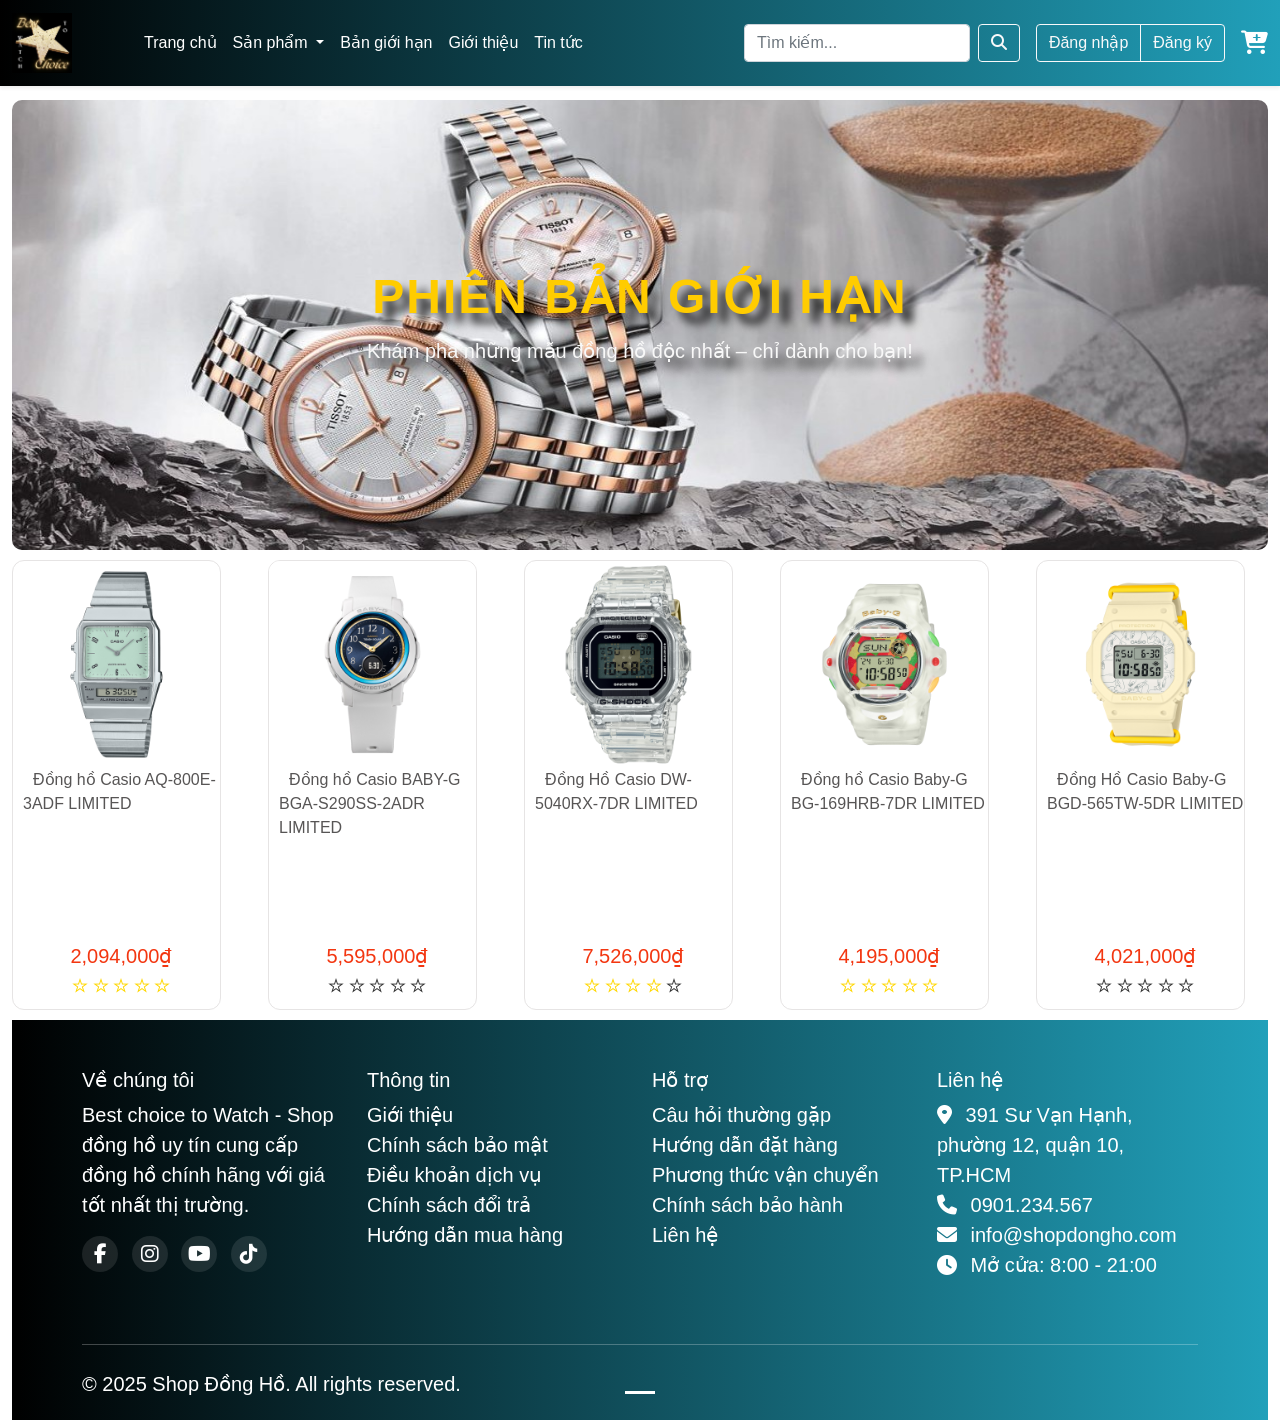
<file: html/Bangioihan.html>
<!DOCTYPE html>
<html lang="en">

<head>
    <meta charset="UTF-8">
    <meta name="viewport" content="width=device-width, initial-scale=1.0">
    <title>Bản giới hạn</title>
    <link rel="stylesheet" href="../css/bootstrap.min.css">
    <script src="../js/bootstrap.bundle.min.js"></script>
    <link rel="stylesheet" href="../img/fontawesome-free-6.5.2-web/css/all.min.css">
    <link rel="stylesheet" href="../css/style.css">
    <link rel="stylesheet" href="../img/themify-icons/themify-icons.css">
    <style>
        /* BANNER GIỚI HẠN */
        .banner-limited {
            position: relative;
            overflow: hidden;
            margin-top: 50px;
            margin-bottom: 10px;
        }

        .banner-limited .banner-img {
            width: 100%;
            height: 450px;
            border-radius: 10px;
        }

        .banner-limited .banner-text {
            position: absolute;
            top: 50%;
            left: 50%;
            transform: translate(-50%, -50%);
            color: #fff;
            text-shadow: 10px 10px 10px rgba(0, 0, 0, 0.883);
        }

        .banner-limited .banner-text h2 {
            font-size: 48px;
            font-weight: 700;
            color: #ffcc00;
            margin-bottom: 10px;
            letter-spacing: 2px;
        }

        .banner-limited .banner-text p {
            font-size: 20px;
            color: #f8f8f8;
        }
    </style>
</head>

<body>
    <div class="container-fluid">
        <header>
            <nav class="navbar navbar-expand-lg navbar-dark shadow-sm"
                style="background: linear-gradient(90deg, #000000, #21a0ba);">
                <div class="container-fluid">
                    <!-- Logo -->
                    <a class="navbar-brand d-flex align-items-center" href="../html/index.html">
                        <img src="../img/logomoi.jpg" alt="" height="60" class="me-2">
                        <span class="fw-semibold fs-5"></span>
                    </a>

                    <!-- Nút menu mobile -->
                    <button class="navbar-toggler" type="button" data-bs-toggle="collapse"
                        data-bs-target="#navbarSupportedContent" aria-controls="navbarSupportedContent"
                        aria-expanded="false" aria-label="Toggle navigation">
                        <span class="navbar-toggler-icon"></span>
                    </button>

                    <!-- Nội dung navbar -->
                    <div class="collapse navbar-collapse" id="navbarSupportedContent">
                        <ul class="navbar-nav me-auto mb-2 mb-lg-0">
                            <li class="nav-item">
                                <a class="nav-link text-white active" aria-current="page"
                                    href="../html/index.html">Trang
                                    chủ</a>
                            </li>
                            <li class="nav-item dropdown">
                                <a class="nav-link dropdown-toggle text-white" href="#" id="navbarDropdown"
                                    role="button" data-bs-toggle="dropdown" aria-expanded="false">
                                    Sản phẩm
                                </a>
                                <ul class="dropdown-menu" aria-labelledby="navbarDropdown">
                                    <li><a class="dropdown-item" href="../html/donghonam.html">Đồng hồ nam</a>
                                    </li>
                                    <li><a class="dropdown-item" href="../html/Donghonu.html">Đồng hồ nữ</a>
                                    </li>
                                    <li><a class="dropdown-item" href="../html/Donghotreem.html">Đồng hồ trẻ
                                            em</a>
                                    </li>
                                    <li><a class="dropdown-item" href="../html/unisex.html">Đồng hồ unisex
                                        </a>
                                    </li>

                                </ul>
                            </li>
                            <li class="nav-item">
                                <a class="nav-link text-white active" aria-current="page"
                                    href="../html/Bangioihan.html">Bản
                                    giới hạn
                                </a>
                            </li>

                            <li class="nav-item">
                                <a class="nav-link text-white" href="../html/gioithieu.html">Giới thiệu</a>
                            </li>
                            <li class="nav-item">
                                <a class="nav-link text-white" href="../html/news1.html">Tin tức</a>
                            </li>
                        </ul>

                        <!-- Ô tìm kiếm -->
                        <form class="d-flex me-3">
                            <input class="form-control me-2" type="search" placeholder="Tìm kiếm..."
                                aria-label="Search">
                            <button class="btn btn-outline-light" type="submit">
                                <i class="fas fa-search"></i>
                            </button>
                        </form>

                        <!-- Đăng nhập / Đăng ký -->
                        <div class="btn-group me-3">
                            <button class="btn btn-outline-light" data-bs-toggle="modal"
                                data-bs-target="#loginModal">Đăng
                                nhập</button>
                            <button class="btn btn-outline-light" data-bs-toggle="modal"
                                data-bs-target="#registerModal">Đăng ký</button>
                        </div>

                        <!-- Giỏ hàng -->
                        <a href="../html/gioHang.html" class="text-white fs-4">
                            <i class="fas fa-cart-plus"></i>
                        </a>
                    </div>
                </div>
            </nav>

        </header>



        <!-- CONTENT -->
        <div class="content">
            <div id="carouselId" class="carousel slide" data-bs-ride="carousel" style="margin-top: 100px;">
                <ol class="carousel-indicators">
                    <li data-bs-target="#carouselId" data-bs-slide-to="0" class="active" aria-current="true"
                        aria-label="First slide"></li>
                </ol>
                <!-- BANNER GIỚI HẠN -->
                <section class="banner-limited position-relative">
                    <img src="../img/bannerlimited.jpg" alt="Phiên bản giới hạn" class="banner-img img-fluid">
                    <div class="banner-text text-center">
                        <h2>PHIÊN BẢN GIỚI HẠN</h2>
                        <p>Khám phá những mẫu đồng hồ độc nhất – chỉ dành cho bạn!</p>
                    </div>
                </section>


                <div class="list-product" style="margin-bottom: 10px;">
                    <!-- Begin row1 -->
                    <div class="row1">
                        <div class="row">
                            <!-- col thứ nhất -->
                            <div class="col-md">
                                <div class="product">
                                    <a href="chitietsp.html?product=0"> <!-- món 0-->
                                        <img src="../img/limited/l1.png" alt="" width="100%">
                                    </a>
                                    <div class="product-name">
                                        <a href="chitietsp.html?product=0">Đồng hồ Casio AQ-800E-3ADF LIMITED</a>
                                    </div>
                                    <p class="product-price" style="text-align: center;">
                                        2,094,000₫
                                    </p>
                                    <div class="product-stars" style="text-align: center;">
                                        <i class="ti-star" style="color: gold;"></i>
                                        <i class="ti-star" style="color: gold;"></i>
                                        <i class="ti-star" style="color: gold;"></i>
                                        <i class="ti-star" style="color: gold;"></i>
                                        <i class="ti-star" style="color: gold;"></i>
                                    </div>
                                </div>
                            </div>
                            <!-- col thứ hai -->
                            <div class="col-md">
                                <div class="product">
                                    <a href="chitietsp.html?product=1"><!-- món 1-->
                                        <img src="../img/limited/L2.png" alt="" width="100%">
                                    </a>
                                    <div class="product-name">
                                        <a href="chitietsp.html?product=1">Đồng hồ Casio BABY-G BGA-S290SS-2ADR
                                            LIMITED</a>
                                    </div>
                                    <p class="product-price" style="text-align: center;">
                                        5,595,000₫
                                    </p>
                                    <div class="product-stars" style="text-align: center;">
                                        <i class="ti-star"></i>
                                        <i class="ti-star"></i>
                                        <i class="ti-star"></i>
                                        <i class="ti-star"></i>
                                        <i class="ti-star"></i>
                                    </div>
                                </div>
                            </div>
                            <!-- col thứ ba -->
                            <div class="col-md">
                                <div class="product">
                                    <a href="chitietsp.html?product=2"><!-- món 2-->
                                        <img src="../img/limited/L3.png" alt="" width="100%">
                                    </a>
                                    <div class="product-name">
                                        <a href="chitietsp.html?product=2">Đồng Hồ Casio DW-5040RX-7DR LIMITED</a>
                                    </div>
                                    <p class="product-price" style="text-align: center;">
                                        7,526,000₫
                                    </p>
                                    <div class="product-stars" style="text-align: center;">
                                        <i class="ti-star" style="color: gold;"></i>
                                        <i class="ti-star" style="color: gold;"></i>
                                        <i class="ti-star" style="color: gold;"></i>
                                        <i class="ti-star" style="color: gold;"></i>
                                        <i class="ti-star"></i>
                                    </div>
                                </div>
                            </div>
                            <!-- col thứ tư -->
                            <div class="col-md">
                                <div class="product">
                                    <a href="chitietsp.html?product=3"><!-- món 3-->
                                        <img src="../img/limited/L4.png" alt="" width="100%">
                                    </a>
                                    <div class="product-name">
                                        <a href="chitietsp.html?product=3">Đồng hồ Casio Baby-G BG-169HRB-7DR
                                            LIMITED</a>
                                    </div>
                                    <p class="product-price" style="text-align: center;">
                                        4,195,000₫
                                    </p>
                                    <div class="product-stars" style="text-align: center;">
                                        <i class="ti-star" style="color: gold;"></i>
                                        <i class="ti-star" style="color: gold;"></i>
                                        <i class="ti-star" style="color: gold;"></i>
                                        <i class="ti-star" style="color: gold;"></i>
                                        <i class="ti-star" style="color: gold;"></i>
                                    </div>
                                </div>
                            </div>
                            <!-- col thứ năm -->
                            <div class="col-md">
                                <div class="product">
                                    <a href="chitietsp.html?product=4"><!-- món 4-->
                                        <img src="../img/limited/L5.png" alt="" width="100%">
                                    </a>
                                    <div class="product-name">
                                        <a href="chitietsp.html?product=4">Đồng Hồ Casio Baby-G BGD-565TW-5DR
                                            LIMITED</a>
                                    </div>
                                    <p class="product-price" style="text-align: center;">
                                        4,021,000₫
                                    </p>
                                    <div class="product-stars" style="text-align: center;">
                                        <i class="ti-star"></i>
                                        <i class="ti-star"></i>
                                        <i class="ti-star"></i>
                                        <i class="ti-star"></i>
                                        <i class="ti-star"></i>
                                    </div>
                                </div>
                            </div>
                            <!-- End row1 -->
                        </div>
                    </div>
                </div>




                <!-- FOOTER -->
                <footer class="bg-dark text-white pt-5 pb-4"
                    style="background: linear-gradient(90deg, #000000, #21a0ba); height: 400px; font-size: 20px; ">
                    <div class="container">
                        <div class="row">
                            <div class="col-md-3 mb-4">
                                <h5>Về chúng tôi</h5>
                                <p>Best choice to Watch - Shop đồng hồ uy tín cung cấp đồng hồ chính hãng với
                                    giá tốt
                                    nhất thị
                                    trường.
                                </p>
                                <div class="social-icons">
                                    <a href="#" class="text-white me-2"><i class="fab fa-facebook-f"></i></a>
                                    <a href="#" class="text-white me-2"><i class="fab fa-instagram"></i></a>
                                    <a href="#" class="text-white me-2"><i class="fab fa-youtube"></i></a>
                                    <a href="#" class="text-white"><i class="fab fa-tiktok"></i></a>
                                </div>
                            </div>
                            <div class="col-md-3 mb-4">
                                <h5>Thông tin</h5>
                                <ul class="list-unstyled">
                                    <li><a href="#" class="text-white">Giới thiệu</a></li>
                                    <li><a href="#" class="text-white">Chính sách bảo mật</a></li>
                                    <li><a href="#" class="text-white">Điều khoản dịch vụ</a></li>
                                    <li><a href="#" class="text-white">Chính sách đổi trả</a></li>
                                    <li><a href="#" class="text-white">Hướng dẫn mua hàng</a></li>
                                </ul>
                            </div>
                            <div class="col-md-3 mb-4">
                                <h5>Hỗ trợ</h5>
                                <ul class="list-unstyled">
                                    <li><a href="#" class="text-white">Câu hỏi thường gặp</a></li>
                                    <li><a href="#" class="text-white">Hướng dẫn đặt hàng</a></li>
                                    <li><a href="#" class="text-white">Phương thức vận chuyển</a></li>
                                    <li><a href="#" class="text-white">Chính sách bảo hành</a></li>
                                    <li><a href="#" class="text-white">Liên hệ</a></li>
                                </ul>
                            </div>
                            <div class="col-md-3 mb-4">
                                <h5>Liên hệ</h5>
                                <ul class="list-unstyled">
                                    <li><i class="fas fa-map-marker-alt me-2"></i> 391 Sư Vạn Hạnh, phường 12,
                                        quận 10,
                                        TP.HCM
                                    </li>
                                    <li><i class="fas fa-phone me-2"></i> 0901.234.567</li>
                                    <li><i class="fas fa-envelope me-2"></i> info@shopdongho.com</li>
                                    <li><i class="fas fa-clock me-2"></i> Mở cửa: 8:00 - 21:00</li>
                                </ul>
                            </div>
                        </div>
                        <hr class="my-4">
                        <div class="row">
                            <div class="col-md-6 text-center text-md-start">
                                <p>&copy; 2025 Shop Đồng Hồ. All rights reserved.</p>
                            </div>
                        </div>
                    </div>
                </footer>
            </div>
            <!-- Modal đăng nhập-->
            <div class="modal fade" id="loginModal" tabindex="-1" aria-labelledby="loginModalLabel" aria-hidden="true">
                <div class="modal-dialog">
                    <div class="modal-content">
                        <form>
                            <div class="modal-header">
                                <h5 class="modal-title" id="loginModalLabel">Đăng nhập</h5>
                                <button type="button" class="btn-close" data-bs-dismiss="modal"
                                    aria-label="Đóng"></button>
                            </div>
                            <div class="modal-body">
                                <div class="mb-3">
                                    <label for="loginEmail" class="form-label">Email hoặc Tên đăng nhập</label>
                                    <input type="text" class="form-control" id="loginEmail"
                                        placeholder="Nhập email hoặc tên đăng nhập" required />
                                </div>
                                <div class="mb-3">
                                    <label for="loginPassword" class="form-label">Mật khẩu</label>
                                    <input type="password" class="form-control" id="loginPassword"
                                        placeholder="Nhập mật khẩu" required />
                                </div>
                                <div class="form-check mb-3">
                                    <input type="checkbox" class="form-check-input" id="rememberMe" />
                                    <label class="form-check-label" for="rememberMe">Ghi nhớ đăng nhập</label>
                                </div>
                            </div>
                            <div class="modal-footer">
                                <button type="submit" class="btn btn-primary">Đăng nhập</button>
                                <button type="button" class="btn btn-secondary" data-bs-dismiss="modal">Hủy</button>
                            </div>
                        </form>
                    </div>
                </div>
            </div>

            <!-- Modal Đăng ký -->
            <div class="modal fade" id="registerModal" tabindex="-1" aria-labelledby="registerModalLabel"
                aria-hidden="true">
                <div class="modal-dialog">
                    <div class="modal-content">
                        <form>
                            <div class="modal-header">
                                <h5 class="modal-title" id="registerModalLabel">Đăng ký</h5>
                                <button type="button" class="btn-close" data-bs-dismiss="modal"
                                    aria-label="Đóng"></button>
                            </div>
                            <div class="modal-body">
                                <div class="mb-3">
                                    <label for="registerName" class="form-label">Họ và tên</label>
                                    <input type="text" class="form-control" id="registerName"
                                        placeholder="Nhập họ và tên" required />
                                </div>
                                <div class="mb-3">
                                    <label for="registerEmail" class="form-label">Email</label>
                                    <input type="email" class="form-control" id="registerEmail" placeholder="Nhập email"
                                        required />
                                </div>
                                <div class="mb-3">
                                    <label for="registerPassword" class="form-label">Mật khẩu</label>
                                    <input type="password" class="form-control" id="registerPassword"
                                        placeholder="Nhập mật khẩu" required />
                                </div>
                                <div class="mb-3">
                                    <label for="registerPasswordConfirm" class="form-label">Xác nhận mật
                                        khẩu</label>
                                    <input type="password" class="form-control" id="registerPasswordConfirm"
                                        placeholder="Xác nhận mật khẩu" required />
                                </div>
                            </div>
                            <div class="modal-footer">
                                <button type="submit" class="btn btn-primary">Đăng ký</button>
                                <button type="button" class="btn btn-secondary" data-bs-dismiss="modal">Hủy</button>
                            </div>
                        </form>
                    </div>
                </div>
            </div>
</body>

</html>
</file>
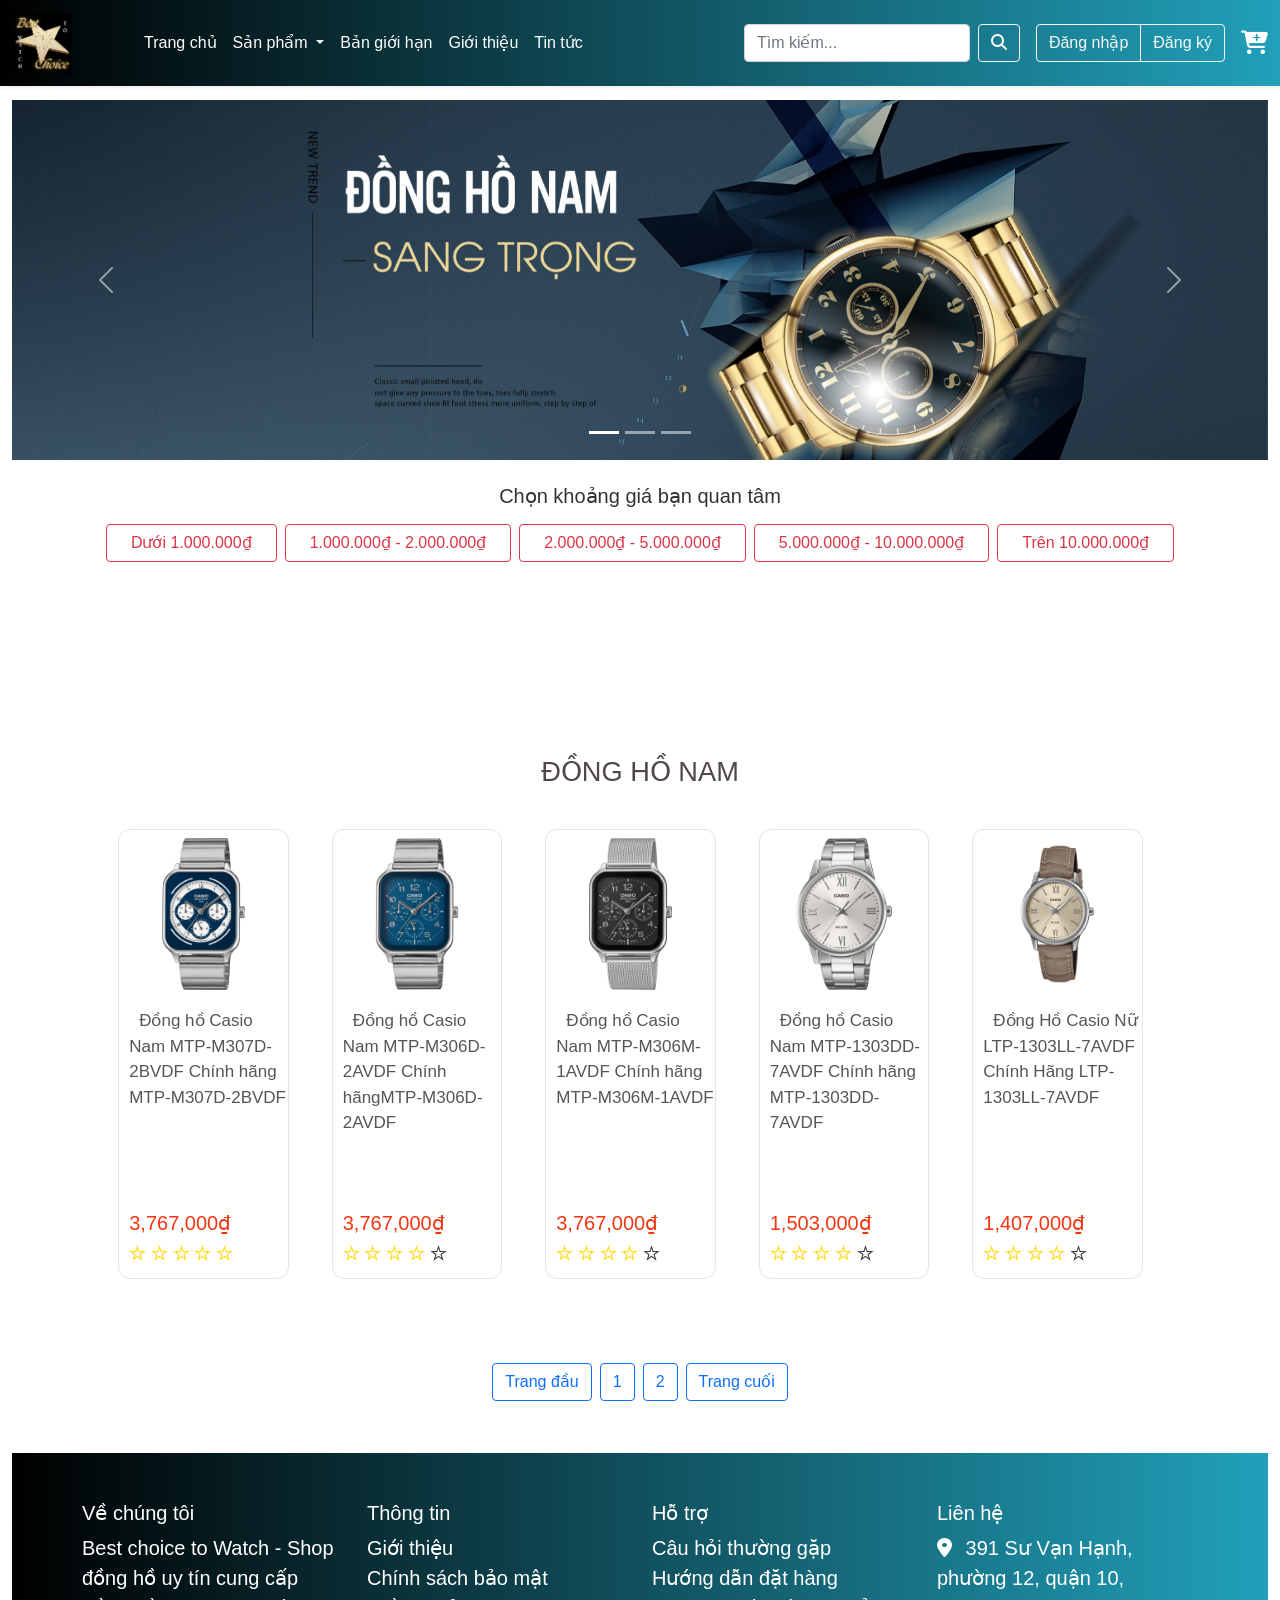
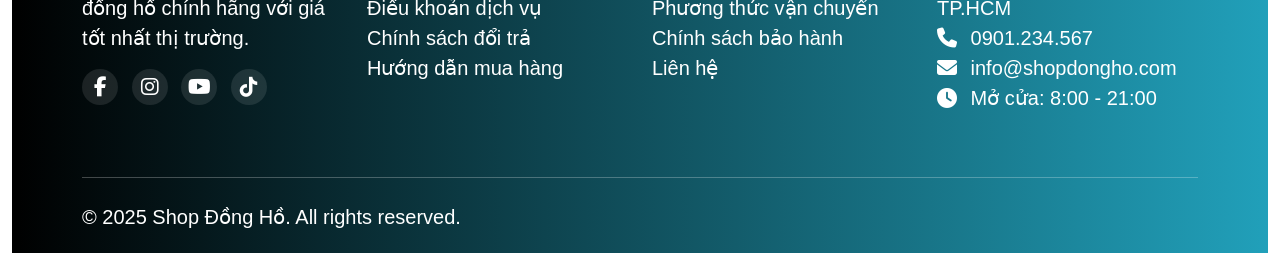
<file: html/donghonam.html>
<!DOCTYPE html>
<html lang="en">

<head>
    <meta charset="UTF-8">
    <meta name="viewport" content="width=device-width, initial-scale=1.0">
    <title>ĐỒNG HỒ NAM</title>
    <link rel="stylesheet" href="../css/bootstrap.min.css">
    <script src="../js/bootstrap.bundle.min.js"></script>
    <link rel="stylesheet" href="../img/fontawesome-free-6.5.2-web/css/all.min.css">
    <link rel="stylesheet" href="../css/style.css">
    <link rel="stylesheet" href="../img/themify-icons/themify-icons.css">

</head>

<body>
    <div class="container-fluid">
        <header>
            <nav class="navbar navbar-expand-lg navbar-dark shadow-sm"
                style="background: linear-gradient(90deg, #000000, #21a0ba);">
                <div class="container-fluid">
                    <!-- Logo -->
                    <a class="navbar-brand d-flex align-items-center" href="../html/index.html">
                        <img src="../img/logomoi.jpg" alt="" height="60" class="me-2">
                        <span class="fw-semibold fs-5"></span>
                    </a>

                    <!-- Nút menu mobile -->
                    <button class="navbar-toggler" type="button" data-bs-toggle="collapse"
                        data-bs-target="#navbarSupportedContent" aria-controls="navbarSupportedContent"
                        aria-expanded="false" aria-label="Toggle navigation">
                        <span class="navbar-toggler-icon"></span>
                    </button>

                    <!-- Nội dung navbar -->
                    <div class="collapse navbar-collapse" id="navbarSupportedContent">
                        <ul class="navbar-nav me-auto mb-2 mb-lg-0">
                            <li class="nav-item">
                                <a class="nav-link text-white active" aria-current="page"
                                    href="../html/index.html">Trang
                                    chủ</a>
                            </li>
                            <li class="nav-item dropdown">
                                <a class="nav-link dropdown-toggle text-white" href="#" id="navbarDropdown"
                                    role="button" data-bs-toggle="dropdown" aria-expanded="false">
                                    Sản phẩm
                                </a>
                                <ul class="dropdown-menu" aria-labelledby="navbarDropdown">
                                    <li><a class="dropdown-item" href="../html/donghonam.html">Đồng hồ nam</a>
                                    </li>
                                    <li><a class="dropdown-item" href="../html/Donghonu.html">Đồng hồ nữ</a>
                                    </li>
                                    <li><a class="dropdown-item" href="../html/Donghotreem.html">Đồng hồ trẻ
                                            em</a>
                                    </li>
                                    <li><a class="dropdown-item" href="../html/unisex.html">Đồng hồ unisex
                                        </a>
                                    </li>

                                </ul>
                            </li>
                            <li class="nav-item">
                                <a class="nav-link text-white active" aria-current="page"
                                    href="../html/Bangioihan.html">Bản
                                    giới hạn
                                </a>
                            </li>

                            <li class="nav-item">
                                <a class="nav-link text-white" href="../html/gioithieu.html">Giới thiệu</a>
                            </li>
                            <li class="nav-item">
                                <a class="nav-link text-white" href="../html/news1.html">Tin tức</a>
                            </li>
                        </ul>

                        <!-- Ô tìm kiếm -->
                        <form class="d-flex me-3">
                            <input class="form-control me-2" type="search" placeholder="Tìm kiếm..."
                                aria-label="Search">
                            <button class="btn btn-outline-light" type="submit">
                                <i class="fas fa-search"></i>
                            </button>
                        </form>

                        <!-- Đăng nhập / Đăng ký -->
                        <div class="btn-group me-3">
                            <button class="btn btn-outline-light" data-bs-toggle="modal"
                                data-bs-target="#loginModal">Đăng
                                nhập</button>
                            <button class="btn btn-outline-light" data-bs-toggle="modal"
                                data-bs-target="#registerModal">Đăng ký</button>
                        </div>

                        <!-- Giỏ hàng -->
                        <a href="../html/gioHang.html" class="text-white fs-4">
                            <i class="fas fa-cart-plus"></i>
                        </a>
                    </div>
                </div>
            </nav>

        </header>
        <!--banner-->
        <div id="carouselId" class="carousel slide" data-bs-ride="carousel">
            <ol class="carousel-indicators">
                <li data-bs-target="#carouselId" data-bs-slide-to="0" class="active" aria-current="true"
                    aria-label="First slide"></li>
                <li data-bs-target="#carouselId" data-bs-slide-to="1" aria-label="Second slide"></li>
                <li data-bs-target="#carouselId" data-bs-slide-to="2" aria-label="Third slide"></li>
            </ol>
            <div class="carousel-inner" role="listbox" style="margin-top: 100px;">
                <div class="carousel-item active">
                    <img src="../img/bannerdhnam1.jpg" class="w-100 d-block" alt="First slide" />
                </div>
                <div class="carousel-item">
                    <img src="../img/banner2.jpg" class="w-100 d-block" alt="Second slide" />
                </div>
                <div class="carousel-item">
                    <img src="../img/Banner dhnam2.png" class="w-100 d-block" alt="Third slide" />
                </div>
            </div>
            <button class="carousel-control-prev" type="button" data-bs-target="#carouselId" data-bs-slide="prev">
                <span class="carousel-control-prev-icon" aria-hidden="true"></span>
                <span class="visually-hidden">Previous</span>
            </button>
            <button class="carousel-control-next" type="button" data-bs-target="#carouselId" data-bs-slide="next">
                <span class="carousel-control-next-icon" aria-hidden="true"></span>
                <span class="visually-hidden">Next</span>
            </button>
        </div>
        <!-- CHỌN GIÁ -->
        <section class="price-filter py-4">
            <div class="container text-center">
                <h5 class="mb-3 fw-semibold">Chọn khoảng giá bạn quan tâm</h5>
                <div class="d-flex justify-content-center flex-wrap gap-2">
                    <button class="btn btn-outline-danger px-4">Dưới 1.000.000₫</button>
                    <button class="btn btn-outline-danger px-4">1.000.000₫ - 2.000.000₫</button>
                    <button class="btn btn-outline-danger px-4">2.000.000₫ - 5.000.000₫</button>
                    <button class="btn btn-outline-danger px-4">5.000.000₫ - 10.000.000₫</button>
                    <button class="btn btn-outline-danger px-4">Trên 10.000.000₫</button>
                </div>
            </div>
        </section>



        <!-- CONTENT -->
        <div class="content">
            <div class="categori-watch">
                <h2>ĐỒNG HỒ NAM</h2>
                <div class="list-product">
                    <!-- Begin row1 -->
                    <div class="row1">
                        <div class="row">
                            <!-- col thứ nhất -->
                            <div class="col-md">
                                <div class="product">
                                    <a href="chitietsp.html?product=5">
                                        <img src="../img/NAM/N1.png" alt="" width="100%">
                                    </a>
                                    <div class="product-name">
                                        <a href="chitietsp.html?product=5">Đồng hồ Casio Nam MTP-M307D-2BVDF Chính hãng
                                            MTP-M307D-2BVDF</a>
                                    </div>
                                    <p class="product-price">
                                        3,767,000₫
                                    </p>
                                    <div class="product-stars">
                                        <i class="ti-star" style="color: gold;"></i>
                                        <i class="ti-star" style="color: gold;"></i>
                                        <i class="ti-star" style="color: gold;"></i>
                                        <i class="ti-star" style="color: gold;"></i>
                                        <i class="ti-star" style="color: gold;"></i>

                                    </div>
                                </div>
                            </div>
                            <!-- col thứ hai -->
                            <div class="col-md">
                                <div class="product">
                                    <a href="chitietsp.html?product=6">
                                        <img src="../img/NAM/N2.png" alt="" width="100%">
                                    </a>
                                    <div class="product-name">
                                        <a href="chitietsp.html?product=6">Đồng hồ Casio Nam MTP-M306D-2AVDF Chính
                                            hãngMTP-M306D-2AVDF</a>
                                    </div>
                                    <p class="product-price">
                                        3,767,000₫
                                    </p>
                                    <div class="product-stars">
                                        <i class="ti-star" style="color: gold;"></i>
                                        <i class="ti-star" style="color: gold;"></i>
                                        <i class="ti-star" style="color: gold;"></i>
                                        <i class="ti-star" style="color: gold;"></i>
                                        <i class="ti-star"></i>
                                    </div>
                                </div>
                            </div>
                            <!-- col thứ ba -->
                            <div class="col-md">
                                <div class="product">
                                    <a href="chitietsp.html?product=7">
                                        <img src="../img/NAM/N3.png" alt="" width="100%">
                                    </a>
                                    <div class="product-name">
                                        <a href="chitietsp.html?product=7">Đồng hồ Casio Nam MTP-M306M-1AVDF Chính hãng
                                            MTP-M306M-1AVDF</a>
                                    </div>
                                    <p class="product-price">
                                        3,767,000₫
                                    </p>
                                    <div class="product-stars">
                                        <i class="ti-star" style="color: gold;"></i>
                                        <i class="ti-star" style="color: gold;"></i>
                                        <i class="ti-star" style="color: gold;"></i>
                                        <i class="ti-star" style="color: gold;"></i>
                                        <i class="ti-star"></i>
                                    </div>
                                </div>
                            </div>
                            <!-- col thứ tư -->
                            <div class="col-md">
                                <div class="product">
                                    <a href="chitietsp.html?product=8">
                                        <img src="../img/NAM/N4.png" alt="" width="100%">
                                    </a>
                                    <div class="product-name">
                                        <a href="chitietsp.html?product=8">Đồng hồ Casio Nam MTP-1303DD-7AVDF Chính hãng
                                            MTP-1303DD-7AVDF</a>
                                    </div>
                                    <p class="product-price">
                                        1,503,000₫
                                    </p>
                                    <div class="product-stars">
                                        <i class="ti-star" style="color: gold;"></i>
                                        <i class="ti-star" style="color: gold;"></i>
                                        <i class="ti-star" style="color: gold;"></i>
                                        <i class="ti-star" style="color: gold;"></i>
                                        <i class="ti-star"></i>
                                    </div>
                                </div>
                            </div>
                            <!-- col thứ năm -->
                            <div class="col-md">
                                <div class="product">
                                    <a href="chitietsp.html?product=9">
                                        <img src="../img/NAM/N5.png" alt="" width="100%">
                                    </a>
                                    <div class="product-name">
                                        <a href="chitietsp.html?product=9">Đồng Hồ Casio Nữ LTP-1303LL-7AVDF Chính Hãng
                                            LTP-1303LL-7AVDF</a>
                                    </div>
                                    <p class="product-price">
                                        1,407,000₫
                                    </p>
                                    <div class="product-stars">
                                        <i class="ti-star" style="color: gold;"></i>
                                        <i class="ti-star" style="color: gold;"></i>
                                        <i class="ti-star" style="color: gold;"></i>
                                        <i class="ti-star" style="color: gold;"></i>
                                        <i class="ti-star"></i>
                                    </div>
                                </div>
                            </div>
                        </div>
                    </div>
                    <!-- End row1 -->
                </div>
            </div>
            <div class="mb-5 d-flex justify-content-center">
                <a class="btn btn-outline-primary m-1" href="../html/donghonam.html">Trang đầu</a>
                <a class="btn btn-outline-primary m-1" href="../html/Donghonu.html">1</a>
                <a class="btn btn-outline-primary m-1" href="../html/Donghotreem.html">2</a>
                <a class="btn btn-outline-primary m-1" href="../html/unisex.html">Trang cuối</a>
            </div>
        </div>



        <!-- FOOTER -->
        <footer class="bg-dark text-white pt-5 pb-4"
            style="background: linear-gradient(90deg, #000000, #21a0ba); height: 400px; font-size: 20px; ">
            <div class="container">
                <div class="row">
                    <div class="col-md-3 mb-4">
                        <h5>Về chúng tôi</h5>
                        <p>Best choice to Watch - Shop đồng hồ uy tín cung cấp đồng hồ chính hãng với giá tốt nhất thị
                            trường.
                        </p>
                        <div class="social-icons">
                            <a href="#" class="text-white me-2"><i class="fab fa-facebook-f"></i></a>
                            <a href="#" class="text-white me-2"><i class="fab fa-instagram"></i></a>
                            <a href="#" class="text-white me-2"><i class="fab fa-youtube"></i></a>
                            <a href="#" class="text-white"><i class="fab fa-tiktok"></i></a>
                        </div>
                    </div>
                    <div class="col-md-3 mb-4">
                        <h5>Thông tin</h5>
                        <ul class="list-unstyled">
                            <li><a href="#" class="text-white">Giới thiệu</a></li>
                            <li><a href="#" class="text-white">Chính sách bảo mật</a></li>
                            <li><a href="#" class="text-white">Điều khoản dịch vụ</a></li>
                            <li><a href="#" class="text-white">Chính sách đổi trả</a></li>
                            <li><a href="#" class="text-white">Hướng dẫn mua hàng</a></li>
                        </ul>
                    </div>
                    <div class="col-md-3 mb-4">
                        <h5>Hỗ trợ</h5>
                        <ul class="list-unstyled">
                            <li><a href="#" class="text-white">Câu hỏi thường gặp</a></li>
                            <li><a href="#" class="text-white">Hướng dẫn đặt hàng</a></li>
                            <li><a href="#" class="text-white">Phương thức vận chuyển</a></li>
                            <li><a href="#" class="text-white">Chính sách bảo hành</a></li>
                            <li><a href="#" class="text-white">Liên hệ</a></li>
                        </ul>
                    </div>
                    <div class="col-md-3 mb-4">
                        <h5>Liên hệ</h5>
                        <ul class="list-unstyled">
                            <li><i class="fas fa-map-marker-alt me-2"></i> 391 Sư Vạn Hạnh, phường 12, quận 10, TP.HCM
                            </li>
                            <li><i class="fas fa-phone me-2"></i> 0901.234.567</li>
                            <li><i class="fas fa-envelope me-2"></i> info@shopdongho.com</li>
                            <li><i class="fas fa-clock me-2"></i> Mở cửa: 8:00 - 21:00</li>
                        </ul>
                    </div>
                </div>
                <hr class="my-4">
                <div class="row">
                    <div class="col-md-6 text-center text-md-start">
                        <p>&copy; 2025 Shop Đồng Hồ. All rights reserved.</p>
                    </div>
                </div>
            </div>
        </footer>
    </div>
    <!-- Modal đăng nhập-->
    <div class="modal fade" id="loginModal" tabindex="-1" aria-labelledby="loginModalLabel" aria-hidden="true">
        <div class="modal-dialog">
            <div class="modal-content">
                <form>
                    <div class="modal-header">
                        <h5 class="modal-title" id="loginModalLabel">Đăng nhập</h5>
                        <button type="button" class="btn-close" data-bs-dismiss="modal" aria-label="Đóng"></button>
                    </div>
                    <div class="modal-body">
                        <div class="mb-3">
                            <label for="loginEmail" class="form-label">Email hoặc Tên đăng nhập</label>
                            <input type="text" class="form-control" id="loginEmail"
                                placeholder="Nhập email hoặc tên đăng nhập" required />
                        </div>
                        <div class="mb-3">
                            <label for="loginPassword" class="form-label">Mật khẩu</label>
                            <input type="password" class="form-control" id="loginPassword" placeholder="Nhập mật khẩu"
                                required />
                        </div>
                        <div class="form-check mb-3">
                            <input type="checkbox" class="form-check-input" id="rememberMe" />
                            <label class="form-check-label" for="rememberMe">Ghi nhớ đăng nhập</label>
                        </div>
                    </div>
                    <div class="modal-footer">
                        <button type="submit" class="btn btn-primary">Đăng nhập</button>
                        <button type="button" class="btn btn-secondary" data-bs-dismiss="modal">Hủy</button>
                    </div>
                </form>
            </div>
        </div>
    </div>

    <!-- Modal Đăng ký -->
    <div class="modal fade" id="registerModal" tabindex="-1" aria-labelledby="registerModalLabel" aria-hidden="true">
        <div class="modal-dialog">
            <div class="modal-content">
                <form>
                    <div class="modal-header">
                        <h5 class="modal-title" id="registerModalLabel">Đăng ký</h5>
                        <button type="button" class="btn-close" data-bs-dismiss="modal" aria-label="Đóng"></button>
                    </div>
                    <div class="modal-body">
                        <div class="mb-3">
                            <label for="registerName" class="form-label">Họ và tên</label>
                            <input type="text" class="form-control" id="registerName" placeholder="Nhập họ và tên"
                                required />
                        </div>
                        <div class="mb-3">
                            <label for="registerEmail" class="form-label">Email</label>
                            <input type="email" class="form-control" id="registerEmail" placeholder="Nhập email"
                                required />
                        </div>
                        <div class="mb-3">
                            <label for="registerPassword" class="form-label">Mật khẩu</label>
                            <input type="password" class="form-control" id="registerPassword"
                                placeholder="Nhập mật khẩu" required />
                        </div>
                        <div class="mb-3">
                            <label for="registerPasswordConfirm" class="form-label">Xác nhận mật khẩu</label>
                            <input type="password" class="form-control" id="registerPasswordConfirm"
                                placeholder="Xác nhận mật khẩu" required />
                        </div>
                    </div>
                    <div class="modal-footer">
                        <button type="submit" class="btn btn-primary">Đăng ký</button>
                        <button type="button" class="btn btn-secondary" data-bs-dismiss="modal">Hủy</button>
                    </div>
                </form>
            </div>
        </div>
    </div>
</body>

</html>
</file>
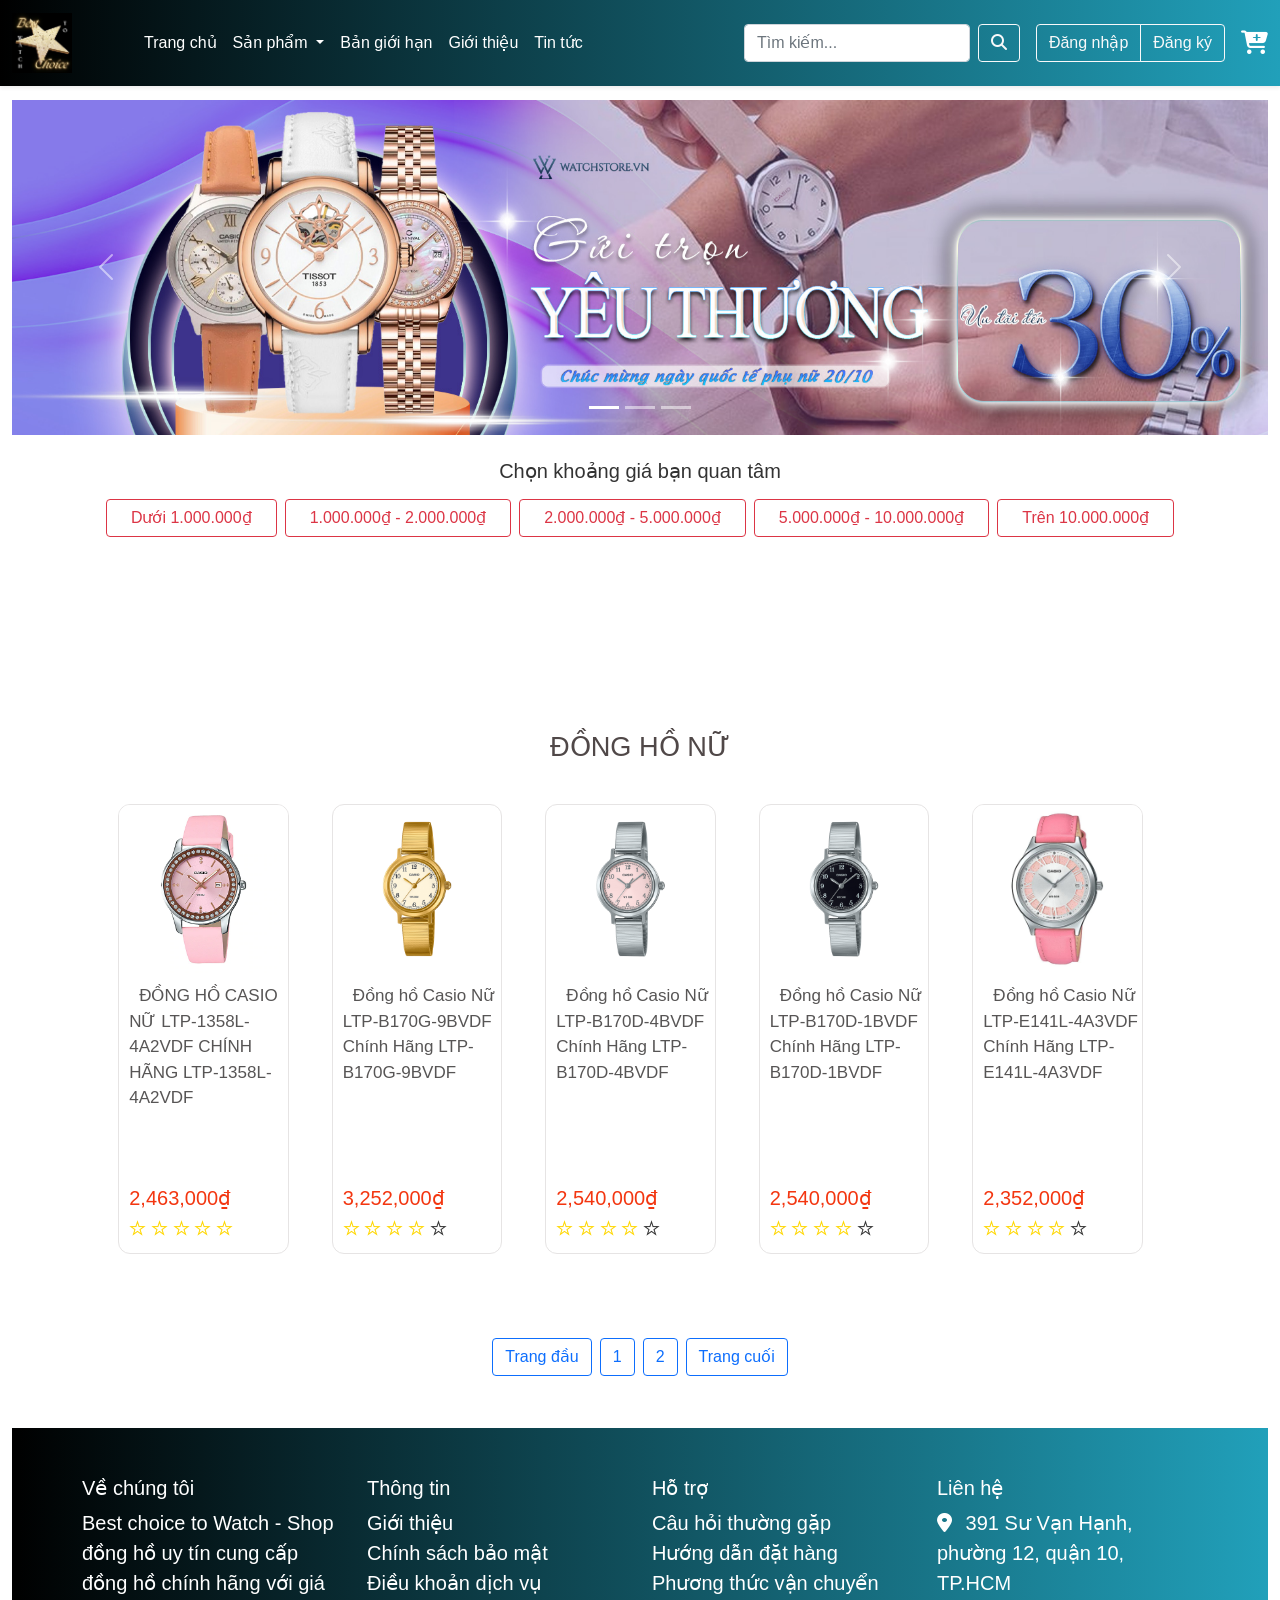
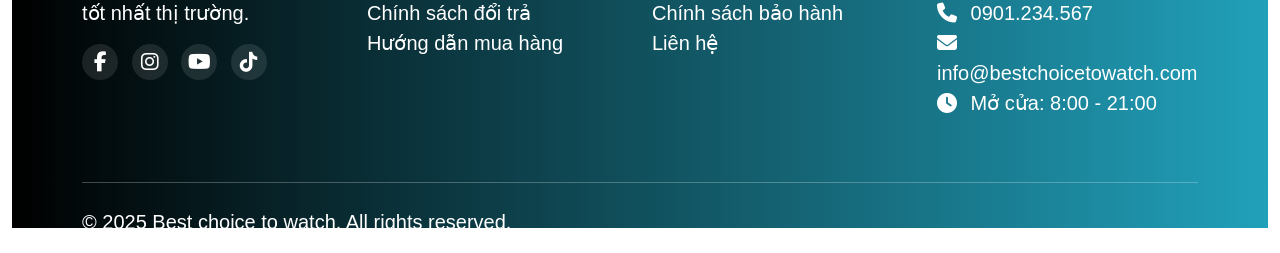
<file: html/Donghonu.html>
<!DOCTYPE html>
<html lang="en">

<head>
    <meta charset="UTF-8">
    <meta name="viewport" content="width=device-width, initial-scale=1.0">
    <title>ĐỒNG HỒ NỮ</title>
    <link rel="stylesheet" href="../css/bootstrap.min.css">
    <script src="../js/bootstrap.bundle.min.js"></script>
    <link rel="stylesheet" href="../img/fontawesome-free-6.5.2-web/css/all.min.css">
    <link rel="stylesheet" href="../css/style.css">
    <link rel="stylesheet" href="../img/themify-icons/themify-icons.css">
</head>

<body>
    <div class="container-fluid">
        <header>
            <nav class="navbar navbar-expand-lg navbar-dark shadow-sm"
                style="background: linear-gradient(90deg, #000000, #21a0ba);">
                <div class="container-fluid">
                    <!-- Logo -->
                    <a class="navbar-brand d-flex align-items-center" href="../html/index.html">
                        <img src="../img/logomoi.jpg" alt="" height="60" class="me-2">
                        <span class="fw-semibold fs-5"></span>
                    </a>

                    <!-- Nút menu mobile -->
                    <button class="navbar-toggler" type="button" data-bs-toggle="collapse"
                        data-bs-target="#navbarSupportedContent" aria-controls="navbarSupportedContent"
                        aria-expanded="false" aria-label="Toggle navigation">
                        <span class="navbar-toggler-icon"></span>
                    </button>

                    <!-- Nội dung navbar -->
                    <div class="collapse navbar-collapse" id="navbarSupportedContent">
                        <ul class="navbar-nav me-auto mb-2 mb-lg-0">
                            <li class="nav-item">
                                <a class="nav-link text-white active" aria-current="page"
                                    href="../html/index.html">Trang
                                    chủ</a>
                            </li>
                            <li class="nav-item dropdown">
                                <a class="nav-link dropdown-toggle text-white" href="#" id="navbarDropdown"
                                    role="button" data-bs-toggle="dropdown" aria-expanded="false">
                                    Sản phẩm
                                </a>
                                <ul class="dropdown-menu" aria-labelledby="navbarDropdown">
                                    <li><a class="dropdown-item" href="../html/donghonam.html">Đồng hồ nam</a>
                                    </li>
                                    <li><a class="dropdown-item" href="../html/Donghonu.html">Đồng hồ nữ</a>
                                    </li>
                                    <li><a class="dropdown-item" href="../html/Donghotreem.html">Đồng hồ trẻ
                                            em</a>
                                    </li>
                                    <li><a class="dropdown-item" href="../html/unisex.html">Đồng hồ unisex
                                        </a>
                                    </li>

                                </ul>
                            </li>
                            <li class="nav-item">
                                <a class="nav-link text-white active" aria-current="page"
                                    href="../html/Bangioihan.html">Bản
                                    giới hạn
                                </a>
                            </li>

                            <li class="nav-item">
                                <a class="nav-link text-white" href="../html/gioithieu.html">Giới thiệu</a>
                            </li>
                            <li class="nav-item">
                                <a class="nav-link text-white" href="../html/news1.html">Tin tức</a>
                            </li>
                        </ul>

                        <!-- Ô tìm kiếm -->
                        <form class="d-flex me-3">
                            <input class="form-control me-2" type="search" placeholder="Tìm kiếm..."
                                aria-label="Search">
                            <button class="btn btn-outline-light" type="submit">
                                <i class="fas fa-search"></i>
                            </button>
                        </form>

                        <!-- Đăng nhập / Đăng ký -->
                        <div class="btn-group me-3">
                            <button class="btn btn-outline-light" data-bs-toggle="modal"
                                data-bs-target="#loginModal">Đăng
                                nhập</button>
                            <button class="btn btn-outline-light" data-bs-toggle="modal"
                                data-bs-target="#registerModal">Đăng ký</button>
                        </div>

                        <!-- Giỏ hàng -->
                        <a href="../html/gioHang.html" class="text-white fs-4">
                            <i class="fas fa-cart-plus"></i>
                        </a>
                    </div>
                </div>
            </nav>

        </header>
        <!--banner-->
        <div id="carouselId" class="carousel slide" data-bs-ride="carousel">
            <ol class="carousel-indicators">
                <li data-bs-target="#carouselId" data-bs-slide-to="0" class="active" aria-current="true"
                    aria-label="First slide"></li>
                <li data-bs-target="#carouselId" data-bs-slide-to="1" aria-label="Second slide"></li>
                <li data-bs-target="#carouselId" data-bs-slide-to="2" aria-label="Third slide"></li>
            </ol>
            <div class="carousel-inner" role="listbox" style="margin-top: 100px;">
                <div class="carousel-item active">
                    <img src="../img/banner-20-10-dong-ho-nu-pc.jpg" class="w-100 d-block" alt="First slide" />
                </div>
                <div class="carousel-item">
                    <img src="../img/bannerdhnu2.jpg" class="w-100 d-block" alt="Second slide" />
                </div>
                <div class="carousel-item">
                    <img src="../img/bannerdhnu3.jpg" class="w-100 d-block" alt="Third slide" />
                </div>
            </div>
            <button class="carousel-control-prev" type="button" data-bs-target="#carouselId" data-bs-slide="prev">
                <span class="carousel-control-prev-icon" aria-hidden="true"></span>
                <span class="visually-hidden">Previous</span>
            </button>
            <button class="carousel-control-next" type="button" data-bs-target="#carouselId" data-bs-slide="next">
                <span class="carousel-control-next-icon" aria-hidden="true"></span>
                <span class="visually-hidden">Next</span>
            </button>
        </div>
        <!-- CHỌN GIÁ -->
        <section class="price-filter py-4">
            <div class="container text-center">
                <h5 class="mb-3 fw-semibold">Chọn khoảng giá bạn quan tâm</h5>
                <div class="d-flex justify-content-center flex-wrap gap-2">
                    <button class="btn btn-outline-danger px-4">Dưới 1.000.000₫</button>
                    <button class="btn btn-outline-danger px-4">1.000.000₫ - 2.000.000₫</button>
                    <button class="btn btn-outline-danger px-4">2.000.000₫ - 5.000.000₫</button>
                    <button class="btn btn-outline-danger px-4">5.000.000₫ - 10.000.000₫</button>
                    <button class="btn btn-outline-danger px-4">Trên 10.000.000₫</button>
                </div>
            </div>
        </section>


        <!-- CONTENT -->
        <div class="content">
            <div class="categori-watch">
                <h2>ĐỒNG HỒ NỮ</h2>

                <div class="list-product">
                    <!--  row1 -->
                    <div class="row1">
                        <div class="row">
                            <!-- col thứ nhất -->
                            <div class="col-md">
                                <div class="product">
                                    <a href="chitietsp.html?product=10">
                                        <img src="../img/NU/G1.png" alt="" width="100%">
                                    </a>
                                    <div class="product-name">
                                        <a href="chitietsp.html?product=10">ĐỒNG HỒ CASIO NỮ LTP-1358L-4A2VDF CHÍNH HÃNG
                                            LTP-1358L-4A2VDF</a>
                                    </div>
                                    <p class="product-price">
                                        2,463,000₫
                                    </p>
                                    <div class="product-stars">
                                        <i class="ti-star" style="color: gold;"></i>
                                        <i class="ti-star" style="color: gold;"></i>
                                        <i class="ti-star" style="color: gold;"></i>
                                        <i class="ti-star" style="color: gold;"></i>
                                        <i class="ti-star" style="color: gold;"></i>

                                    </div>
                                </div>
                            </div>
                            <!-- col thứ hai -->
                            <div class="col-md">
                                <div class="product">
                                    <a href="chitietsp.html?product=11">
                                        <img src="../img/NU/G2.png" alt="" width="100%">
                                    </a>
                                    <div class="product-name">
                                        <a href="chitietsp.html?product=11">Đồng hồ Casio Nữ LTP-B170G-9BVDF Chính Hãng
                                            LTP-B170G-9BVDF</a>
                                    </div>
                                    <p class="product-price">
                                        3,252,000₫
                                    </p>
                                    <div class="product-stars">
                                        <i class="ti-star" style="color: gold;"></i>
                                        <i class="ti-star" style="color: gold;"></i>
                                        <i class="ti-star" style="color: gold;"></i>
                                        <i class="ti-star" style="color: gold;"></i>
                                        <i class="ti-star"></i>
                                    </div>
                                </div>
                            </div>
                            <!-- col thứ ba -->
                            <div class="col-md">
                                <div class="product">
                                    <a href="chitietsp.html?product=12">
                                        <img src="../img/NU/G3.png" alt="" width="100%">
                                    </a>
                                    <div class="product-name">
                                        <a href="chitietsp.html?product=12">Đồng hồ Casio Nữ LTP-B170D-4BVDF Chính Hãng
                                            LTP-B170D-4BVDF</a>
                                    </div>
                                    <p class="product-price">
                                        2,540,000₫
                                    </p>
                                    <div class="product-stars">
                                        <i class="ti-star" style="color: gold;"></i>
                                        <i class="ti-star" style="color: gold;"></i>
                                        <i class="ti-star" style="color: gold;"></i>
                                        <i class="ti-star" style="color: gold;"></i>
                                        <i class="ti-star"></i>
                                    </div>
                                </div>
                            </div>
                            <!-- col thứ tư -->
                            <div class="col-md">
                                <div class="product">
                                    <a href="chitietsp.html?product=13">
                                        <img src="../img/NU/G4.png" alt="" width="100%">
                                    </a>
                                    <div class="product-name">
                                        <a href="chitietsp.html?product=13">Đồng hồ Casio Nữ LTP-B170D-1BVDF Chính Hãng
                                            LTP-B170D-1BVDF</a>
                                    </div>
                                    <p class="product-price">
                                        2,540,000₫
                                    </p>
                                    <div class="product-stars">
                                        <i class="ti-star" style="color: gold;"></i>
                                        <i class="ti-star" style="color: gold;"></i>
                                        <i class="ti-star" style="color: gold;"></i>
                                        <i class="ti-star" style="color: gold;"></i>
                                        <i class="ti-star"></i>
                                    </div>
                                </div>
                            </div>
                            <!-- col thứ năm -->
                            <div class="col-md">
                                <div class="product">
                                    <a href="chitietsp.html?product=14">
                                        <img src="../img/NU/G5.jpg" alt="" width="100%">
                                    </a>
                                    <div class="product-name">
                                        <a href="chitietsp.html?product=14">Đồng hồ Casio Nữ LTP-E141L-4A3VDF Chính Hãng
                                            LTP-E141L-4A3VDF</a>
                                    </div>
                                    <p class="product-price">
                                        2,352,000₫
                                    </p>
                                    <div class="product-stars">
                                        <i class="ti-star" style="color: gold;"></i>
                                        <i class="ti-star" style="color: gold;"></i>
                                        <i class="ti-star" style="color: gold;"></i>
                                        <i class="ti-star" style="color: gold;"></i>
                                        <i class="ti-star"></i>
                                    </div>
                                </div>
                            </div>
                        </div>
                    </div>
                    <!-- End row1 -->
                </div>
            </div>
            <div class="mb-5 d-flex justify-content-center">
                <a class="btn btn-outline-primary m-1" href="../html/donghonam.html">Trang đầu</a>
                <a class="btn btn-outline-primary m-1" href="../html/Donghonu.html">1</a>
                <a class="btn btn-outline-primary m-1" href="../html/Donghotreem.html">2</a>
                <a class="btn btn-outline-primary m-1" href="../html/unisex.html">Trang cuối</a>
            </div>

        </div>



        <!-- FOOTER -->
        <footer class="bg-dark text-white pt-5 pb-4"
            style="background: linear-gradient(90deg, #000000, #21a0ba); height: 400px; font-size: 20px; ">
            <div class="container">
                <div class="row">
                    <div class="col-md-3 mb-4">
                        <h5>Về chúng tôi</h5>
                        <p>Best choice to Watch - Shop đồng hồ uy tín cung cấp đồng hồ chính hãng với giá tốt nhất thị
                            trường.
                        </p>
                        <div class="social-icons">
                            <a href="#" class="text-white me-2"><i class="fab fa-facebook-f"></i></a>
                            <a href="#" class="text-white me-2"><i class="fab fa-instagram"></i></a>
                            <a href="#" class="text-white me-2"><i class="fab fa-youtube"></i></a>
                            <a href="#" class="text-white"><i class="fab fa-tiktok"></i></a>
                        </div>
                    </div>
                    <div class="col-md-3 mb-4">
                        <h5>Thông tin</h5>
                        <ul class="list-unstyled">
                            <li><a href="#" class="text-white">Giới thiệu</a></li>
                            <li><a href="#" class="text-white">Chính sách bảo mật</a></li>
                            <li><a href="#" class="text-white">Điều khoản dịch vụ</a></li>
                            <li><a href="#" class="text-white">Chính sách đổi trả</a></li>
                            <li><a href="#" class="text-white">Hướng dẫn mua hàng</a></li>
                        </ul>
                    </div>
                    <div class="col-md-3 mb-4">
                        <h5>Hỗ trợ</h5>
                        <ul class="list-unstyled">
                            <li><a href="#" class="text-white">Câu hỏi thường gặp</a></li>
                            <li><a href="#" class="text-white">Hướng dẫn đặt hàng</a></li>
                            <li><a href="#" class="text-white">Phương thức vận chuyển</a></li>
                            <li><a href="#" class="text-white">Chính sách bảo hành</a></li>
                            <li><a href="#" class="text-white">Liên hệ</a></li>
                        </ul>
                    </div>
                    <div class="col-md-3 mb-4">
                        <h5>Liên hệ</h5>
                        <ul class="list-unstyled">
                            <li><i class="fas fa-map-marker-alt me-2"></i> 391 Sư Vạn Hạnh, phường 12, quận 10, TP.HCM
                            </li>
                            <li><i class="fas fa-phone me-2"></i> 0901.234.567</li>
                            <li><i class="fas fa-envelope me-2"></i> info@bestchoicetowatch.com</li>
                            <li><i class="fas fa-clock me-2"></i> Mở cửa: 8:00 - 21:00</li>
                        </ul>
                    </div>
                </div>
                <hr class="my-4">
                <div class="row">
                    <div class="col-md-6 text-center text-md-start">
                        <p>&copy; 2025 Best choice to watch. All rights reserved.</p>
                    </div>
                </div>
            </div>
        </footer>
    </div>
    <!-- Modal đăng nhập-->
    <div class="modal fade" id="loginModal" tabindex="-1" aria-labelledby="loginModalLabel" aria-hidden="true">
        <div class="modal-dialog">
            <div class="modal-content">
                <form>
                    <div class="modal-header">
                        <h5 class="modal-title" id="loginModalLabel">Đăng nhập</h5>
                        <button type="button" class="btn-close" data-bs-dismiss="modal" aria-label="Đóng"></button>
                    </div>
                    <div class="modal-body">
                        <div class="mb-3">
                            <label for="loginEmail" class="form-label">Email hoặc Tên đăng nhập</label>
                            <input type="text" class="form-control" id="loginEmail"
                                placeholder="Nhập email hoặc tên đăng nhập" required />
                        </div>
                        <div class="mb-3">
                            <label for="loginPassword" class="form-label">Mật khẩu</label>
                            <input type="password" class="form-control" id="loginPassword" placeholder="Nhập mật khẩu"
                                required />
                        </div>
                        <div class="form-check mb-3">
                            <input type="checkbox" class="form-check-input" id="rememberMe" />
                            <label class="form-check-label" for="rememberMe">Ghi nhớ đăng nhập</label>
                        </div>
                    </div>
                    <div class="modal-footer">
                        <button type="submit" class="btn btn-primary">Đăng nhập</button>
                        <button type="button" class="btn btn-secondary" data-bs-dismiss="modal">Hủy</button>
                    </div>
                </form>
            </div>
        </div>
    </div>

    <!-- Modal Đăng ký -->
    <div class="modal fade" id="registerModal" tabindex="-1" aria-labelledby="registerModalLabel" aria-hidden="true">
        <div class="modal-dialog">
            <div class="modal-content">
                <form>
                    <div class="modal-header">
                        <h5 class="modal-title" id="registerModalLabel">Đăng ký</h5>
                        <button type="button" class="btn-close" data-bs-dismiss="modal" aria-label="Đóng"></button>
                    </div>
                    <div class="modal-body">
                        <div class="mb-3">
                            <label for="registerName" class="form-label">Họ và tên</label>
                            <input type="text" class="form-control" id="registerName" placeholder="Nhập họ và tên"
                                required />
                        </div>
                        <div class="mb-3">
                            <label for="registerEmail" class="form-label">Email</label>
                            <input type="email" class="form-control" id="registerEmail" placeholder="Nhập email"
                                required />
                        </div>
                        <div class="mb-3">
                            <label for="registerPassword" class="form-label">Mật khẩu</label>
                            <input type="password" class="form-control" id="registerPassword"
                                placeholder="Nhập mật khẩu" required />
                        </div>
                        <div class="mb-3">
                            <label for="registerPasswordConfirm" class="form-label">Xác nhận mật khẩu</label>
                            <input type="password" class="form-control" id="registerPasswordConfirm"
                                placeholder="Xác nhận mật khẩu" required />
                        </div>
                    </div>
                    <div class="modal-footer">
                        <button type="submit" class="btn btn-primary">Đăng ký</button>
                        <button type="button" class="btn btn-secondary" data-bs-dismiss="modal">Hủy</button>
                    </div>
                </form>
            </div>
        </div>
    </div>
</body>

</html>
</file>
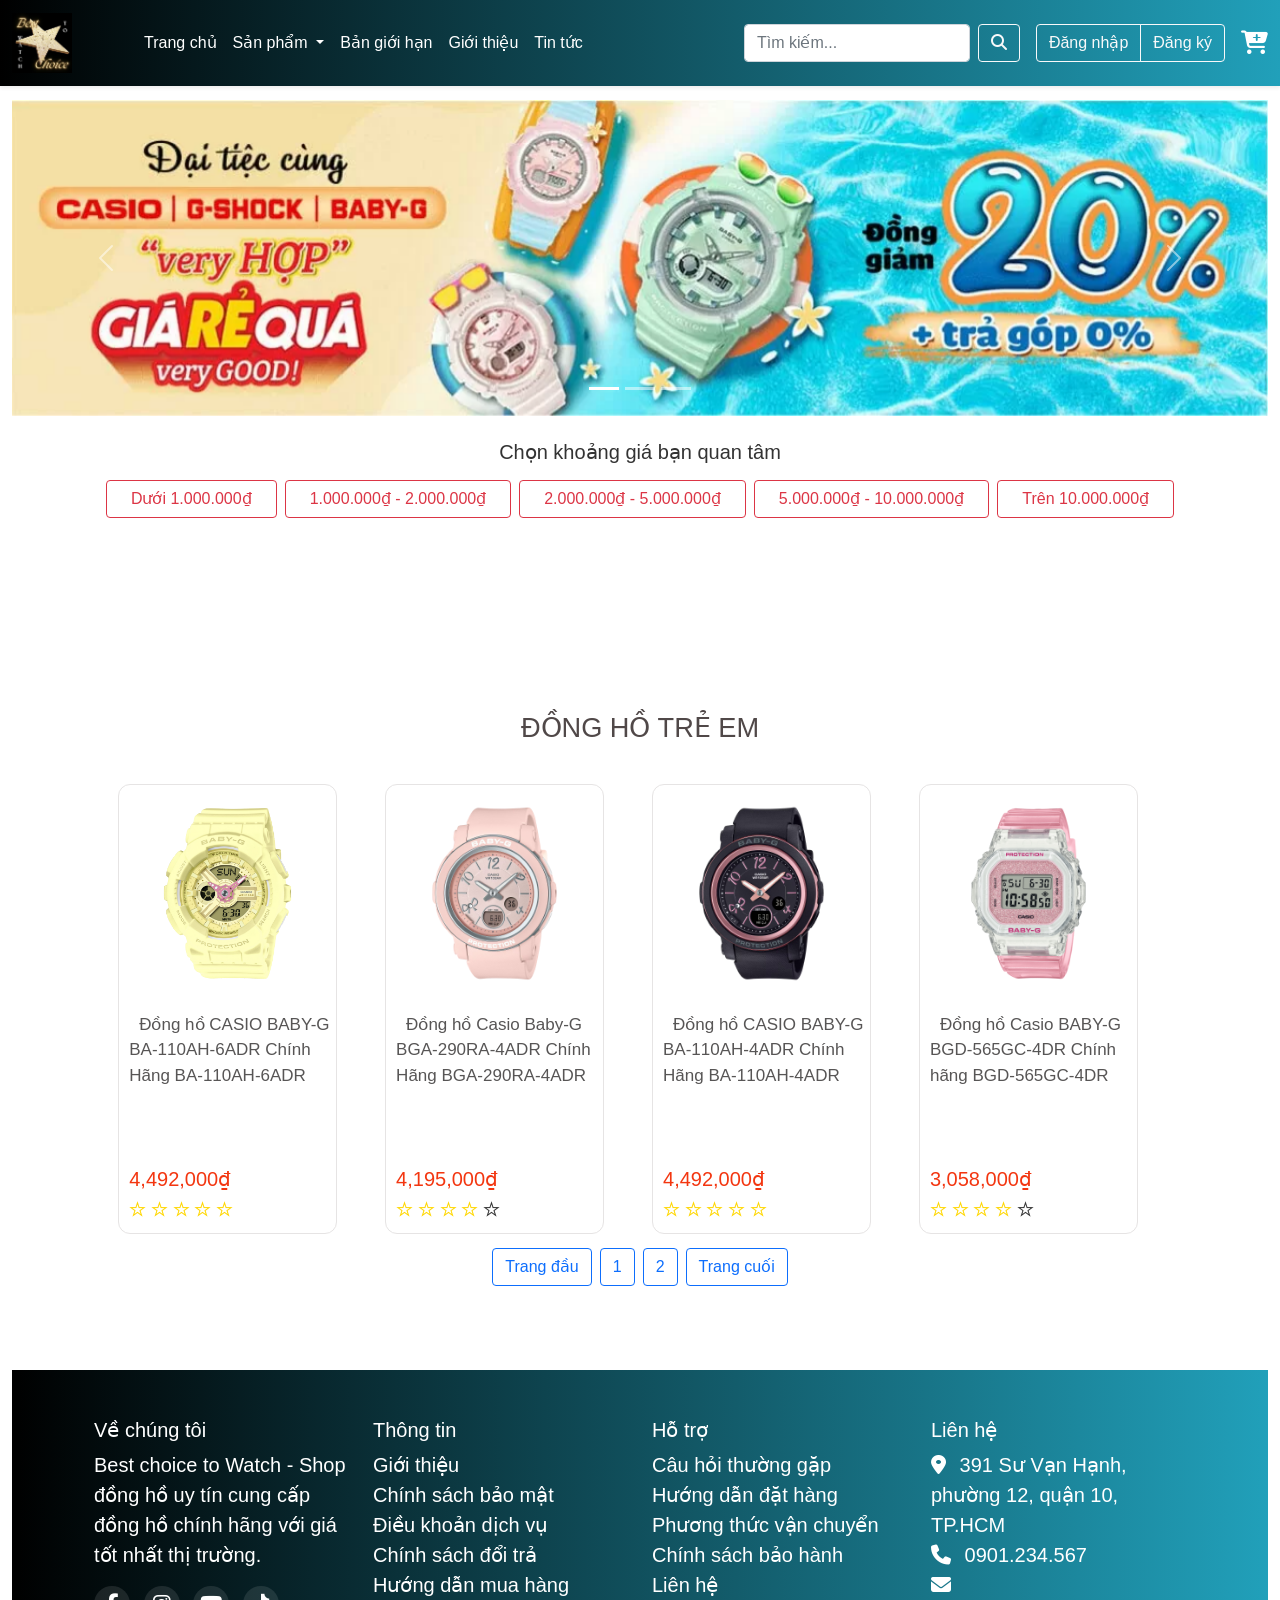
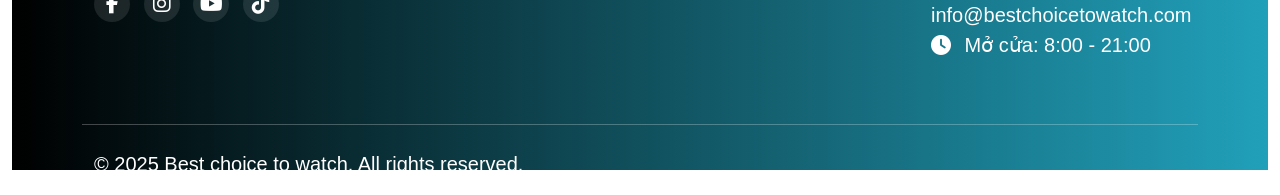
<file: html/Donghotreem.html>
<!DOCTYPE html>
<html lang="en">

<head>
    <meta charset="UTF-8">
    <meta name="viewport" content="width=device-width, initial-scale=1.0">
    <title>ĐỒNG HỒ TRẺ EM</title>
    <link rel="stylesheet" href="../css/bootstrap.min.css">
    <script src="../js/bootstrap.bundle.min.js"></script>
    <link rel="stylesheet" href="../img/fontawesome-free-6.5.2-web/css/all.min.css">
    <link rel="stylesheet" href="../css/style.css">
    <link rel="stylesheet" href="../img/themify-icons/themify-icons.css">
</head>

<body>
    <div class="container-fluid">
        <header>
            <nav class="navbar navbar-expand-lg navbar-dark shadow-sm"
                style="background: linear-gradient(90deg, #000000, #21a0ba);">
                <div class="container-fluid">
                    <!-- Logo -->
                    <a class="navbar-brand d-flex align-items-center" href="../html/index.html">
                        <img src="../img/logomoi.jpg" alt="" height="60" class="me-2">
                        <span class="fw-semibold fs-5"></span>
                    </a>

                    <!-- Nút menu mobile -->
                    <button class="navbar-toggler" type="button" data-bs-toggle="collapse"
                        data-bs-target="#navbarSupportedContent" aria-controls="navbarSupportedContent"
                        aria-expanded="false" aria-label="Toggle navigation">
                        <span class="navbar-toggler-icon"></span>
                    </button>

                    <!-- Nội dung navbar -->
                    <div class="collapse navbar-collapse" id="navbarSupportedContent">
                        <ul class="navbar-nav me-auto mb-2 mb-lg-0">
                            <li class="nav-item">
                                <a class="nav-link text-white active" aria-current="page"
                                    href="../html/index.html">Trang
                                    chủ</a>
                            </li>
                            <li class="nav-item dropdown">
                                <a class="nav-link dropdown-toggle text-white" href="#" id="navbarDropdown"
                                    role="button" data-bs-toggle="dropdown" aria-expanded="false">
                                    Sản phẩm
                                </a>
                                <ul class="dropdown-menu" aria-labelledby="navbarDropdown">
                                    <li><a class="dropdown-item" href="../html/donghonam.html">Đồng hồ nam</a>
                                    </li>
                                    <li><a class="dropdown-item" href="../html/Donghonu.html">Đồng hồ nữ</a>
                                    </li>
                                    <li><a class="dropdown-item" href="../html/Donghotreem.html">Đồng hồ trẻ
                                            em</a>
                                    </li>
                                    <li><a class="dropdown-item" href="../html/unisex.html">Đồng hồ unisex
                                        </a>
                                    </li>

                                </ul>
                            </li>
                            <li class="nav-item">
                                <a class="nav-link text-white active" aria-current="page"
                                    href="../html/Bangioihan.html">Bản
                                    giới hạn
                                </a>
                            </li>

                            <li class="nav-item">
                                <a class="nav-link text-white" href="../html/gioithieu.html">Giới thiệu</a>
                            </li>
                            <li class="nav-item">
                                <a class="nav-link text-white" href="../html/news1.html">Tin tức</a>
                            </li>
                        </ul>

                        <!-- Ô tìm kiếm -->
                        <form class="d-flex me-3">
                            <input class="form-control me-2" type="search" placeholder="Tìm kiếm..."
                                aria-label="Search">
                            <button class="btn btn-outline-light" type="submit">
                                <i class="fas fa-search"></i>
                            </button>
                        </form>

                        <!-- Đăng nhập / Đăng ký -->
                        <div class="btn-group me-3">
                            <button class="btn btn-outline-light" data-bs-toggle="modal"
                                data-bs-target="#loginModal">Đăng
                                nhập</button>
                            <button class="btn btn-outline-light" data-bs-toggle="modal"
                                data-bs-target="#registerModal">Đăng ký</button>
                        </div>

                        <!-- Giỏ hàng -->
                        <a href="../html/gioHang.html" class="text-white fs-4">
                            <i class="fas fa-cart-plus"></i>
                        </a>
                    </div>
                </div>
            </nav>

        </header>
        <!--banner-->
        <div id="carouselId" class="carousel slide" data-bs-ride="carousel">
            <ol class="carousel-indicators">
                <li data-bs-target="#carouselId" data-bs-slide-to="0" class="active" aria-current="true"
                    aria-label="First slide"></li>
                <li data-bs-target="#carouselId" data-bs-slide-to="1" aria-label="Second slide"></li>
                <li data-bs-target="#carouselId" data-bs-slide-to="2" aria-label="Third slide"></li>
            </ol>
            <div class="carousel-inner" role="listbox" style="margin-top: 100px;">
                <div class="carousel-item active">
                    <img src="../img/bannerdhtrem1.webp" class="w-100 d-block" alt="First slide" />
                </div>
                <div class="carousel-item">
                    <img src="../img/bannerdhtrem2.png" class="w-100 d-block" alt="Second slide" />
                </div>
                <div class="carousel-item">
                    <img src="../img/bannerdhtrem3.jpg" class="w-100 d-block" alt="Third slide" />
                </div>
            </div>
            <button class="carousel-control-prev" type="button" data-bs-target="#carouselId" data-bs-slide="prev">
                <span class="carousel-control-prev-icon" aria-hidden="true"></span>
                <span class="visually-hidden">Previous</span>
            </button>
            <button class="carousel-control-next" type="button" data-bs-target="#carouselId" data-bs-slide="next">
                <span class="carousel-control-next-icon" aria-hidden="true"></span>
                <span class="visually-hidden">Next</span>
            </button>
        </div>
        <!-- CHỌN GIÁ -->
        <section class="price-filter py-4">
            <div class="container text-center">
                <h5 class="mb-3 fw-semibold">Chọn khoảng giá bạn quan tâm</h5>
                <div class="d-flex justify-content-center flex-wrap gap-2">
                    <button class="btn btn-outline-danger px-4">Dưới 1.000.000₫</button>
                    <button class="btn btn-outline-danger px-4">1.000.000₫ - 2.000.000₫</button>
                    <button class="btn btn-outline-danger px-4">2.000.000₫ - 5.000.000₫</button>
                    <button class="btn btn-outline-danger px-4">5.000.000₫ - 10.000.000₫</button>
                    <button class="btn btn-outline-danger px-4">Trên 10.000.000₫</button>
                </div>
            </div>
        </section>


        <!-- CONTENT -->
        <div class="content">
            <div class="categori-watch">
                <h2>ĐỒNG HỒ TRẺ EM</h2>

                <div class="list-product">
                    <!-- Begin row1 -->
                    <div class="row1">
                        <div class="row">
                            <!-- col thứ nhất -->
                            <div class="col-md">
                                <div class="product">
                                    <a href="chitietsp.html?product=15">
                                        <img src="../img/TRE_EM/1.png" alt="" width="100%">
                                    </a>
                                    <div class="product-name">
                                        <a href="chitietsp.html?product=15">Đồng hồ CASIO BABY-G BA-110AH-6ADR Chính
                                            Hãng BA-110AH-6ADR</a>
                                    </div>
                                    <p class="product-price">
                                        4,492,000₫
                                    </p>
                                    <div class="product-stars">
                                        <i class="ti-star" style="color: gold;"></i>
                                        <i class="ti-star" style="color: gold;"></i>
                                        <i class="ti-star" style="color: gold;"></i>
                                        <i class="ti-star" style="color: gold;"></i>
                                        <i class="ti-star" style="color: gold;"></i>

                                    </div>
                                </div>
                            </div>
                            <!-- col thứ hai -->
                            <div class="col-md">
                                <div class="product">
                                    <a href="chitietsp.html?product=16">
                                        <img src="../img/TRE_EM/2.png" alt="" width="100%">
                                    </a>
                                    <div class="product-name">
                                        <a href="chitietsp.html?product=16">Đồng hồ Casio Baby-G BGA-290RA-4ADR Chính
                                            Hãng BGA-290RA-4ADR</a>
                                    </div>
                                    <p class="product-price">
                                        4,195,000₫
                                    </p>
                                    <div class="product-stars">
                                        <i class="ti-star" style="color: gold;"></i>
                                        <i class="ti-star" style="color: gold;"></i>
                                        <i class="ti-star" style="color: gold;"></i>
                                        <i class="ti-star" style="color: gold;"></i>
                                        <i class="ti-star"></i>
                                    </div>
                                </div>
                            </div>
                            <!-- col thứ ba -->
                            <div class="col-md">
                                <div class="product">
                                    <a href="chitietsp.html?product=17">
                                        <img src="../img/TRE_EM/3.png" alt="" width="100%">
                                    </a>
                                    <div class="product-name">
                                        <a href="chitietsp.html?product=17">Đồng hồ CASIO BABY-G BA-110AH-4ADR Chính
                                            Hãng BA-110AH-4ADR</a>
                                    </div>
                                    <p class="product-price">
                                        4,492,000₫
                                    </p>
                                    <div class="product-stars">
                                        <i class="ti-star" style="color: gold;"></i>
                                        <i class="ti-star" style="color: gold;"></i>
                                        <i class="ti-star" style="color: gold;"></i>
                                        <i class="ti-star" style="color: gold;"></i>
                                        <i class="ti-star" style="color: gold;"></i>
                                    </div>
                                </div>
                            </div>
                            <!-- col thứ tư -->
                            <div class="col-md">
                                <div class="product">
                                    <a href="chitietsp.html?product=18">
                                        <img src="../img/TRE_EM/4.png" alt="" width="100%">
                                    </a>
                                    <div class="product-name">
                                        <a href="chitietsp.html?product=18">Đồng hồ Casio BABY-G BGD-565GC-4DR Chính
                                            hãng BGD-565GC-4DR</a>
                                    </div>
                                    <p class="product-price">
                                        3,058,000₫
                                    </p>
                                    <div class="product-stars">
                                        <i class="ti-star" style="color: gold;"></i>
                                        <i class="ti-star" style="color: gold;"></i>
                                        <i class="ti-star" style="color: gold;"></i>
                                        <i class="ti-star" style="color: gold;"></i>
                                        <i class="ti-star"></i>
                                    </div>
                                </div>

                                <!-- End row1 -->
                            </div>
                        </div>
                        <div class="mb-5 d-flex justify-content-center" style="margin-top: 10px;">
                            <a class="btn btn-outline-primary m-1" href="../html/donghonam.html">Trang đầu</a>
                            <a class="btn btn-outline-primary m-1" href="../html/Donghonu.html">1</a>
                            <a class="btn btn-outline-primary m-1" href="../html/Donghotreem.html">2</a>
                            <a class="btn btn-outline-primary m-1" href="../html/unisex.html">Trang cuối</a>
                        </div>
                    </div>



                    <!-- FOOTER -->
                    <footer class="bg-dark text-white pt-5 pb-4"
                        style="background: linear-gradient(90deg, #000000, #21a0ba); height: 400px; font-size: 20px; ">
                        <div class="container">
                            <div class="row">
                                <div class="col-md-3 mb-4">
                                    <h5>Về chúng tôi</h5>
                                    <p>Best choice to Watch - Shop đồng hồ uy tín cung cấp đồng hồ chính hãng với giá
                                        tốt nhất thị
                                        trường.
                                    </p>
                                    <div class="social-icons">
                                        <a href="#" class="text-white me-2"><i class="fab fa-facebook-f"></i></a>
                                        <a href="#" class="text-white me-2"><i class="fab fa-instagram"></i></a>
                                        <a href="#" class="text-white me-2"><i class="fab fa-youtube"></i></a>
                                        <a href="#" class="text-white"><i class="fab fa-tiktok"></i></a>
                                    </div>
                                </div>
                                <div class="col-md-3 mb-4">
                                    <h5>Thông tin</h5>
                                    <ul class="list-unstyled">
                                        <li><a href="#" class="text-white">Giới thiệu</a></li>
                                        <li><a href="#" class="text-white">Chính sách bảo mật</a></li>
                                        <li><a href="#" class="text-white">Điều khoản dịch vụ</a></li>
                                        <li><a href="#" class="text-white">Chính sách đổi trả</a></li>
                                        <li><a href="#" class="text-white">Hướng dẫn mua hàng</a></li>
                                    </ul>
                                </div>
                                <div class="col-md-3 mb-4">
                                    <h5>Hỗ trợ</h5>
                                    <ul class="list-unstyled">
                                        <li><a href="#" class="text-white">Câu hỏi thường gặp</a></li>
                                        <li><a href="#" class="text-white">Hướng dẫn đặt hàng</a></li>
                                        <li><a href="#" class="text-white">Phương thức vận chuyển</a></li>
                                        <li><a href="#" class="text-white">Chính sách bảo hành</a></li>
                                        <li><a href="#" class="text-white">Liên hệ</a></li>
                                    </ul>
                                </div>
                                <div class="col-md-3 mb-4">
                                    <h5>Liên hệ</h5>
                                    <ul class="list-unstyled">
                                        <li><i class="fas fa-map-marker-alt me-2"></i> 391 Sư Vạn Hạnh, phường 12, quận
                                            10, TP.HCM
                                        </li>
                                        <li><i class="fas fa-phone me-2"></i> 0901.234.567</li>
                                        <li><i class="fas fa-envelope me-2"></i> info@bestchoicetowatch.com</li>
                                        <li><i class="fas fa-clock me-2"></i> Mở cửa: 8:00 - 21:00</li>
                                    </ul>
                                </div>
                            </div>
                            <hr class="my-4">
                            <div class="row">
                                <div class="col-md-6 text-center text-md-start">
                                    <p>&copy; 2025 Best choice to watch. All rights reserved.</p>
                                </div>
                            </div>
                        </div>
                    </footer>
                </div>
                <!-- Modal đăng nhập-->
                <div class="modal fade" id="loginModal" tabindex="-1" aria-labelledby="loginModalLabel"
                    aria-hidden="true">
                    <div class="modal-dialog">
                        <div class="modal-content">
                            <form>
                                <div class="modal-header">
                                    <h5 class="modal-title" id="loginModalLabel">Đăng nhập</h5>
                                    <button type="button" class="btn-close" data-bs-dismiss="modal"
                                        aria-label="Đóng"></button>
                                </div>
                                <div class="modal-body">
                                    <div class="mb-3">
                                        <label for="loginEmail" class="form-label">Email hoặc Tên đăng nhập</label>
                                        <input type="text" class="form-control" id="loginEmail"
                                            placeholder="Nhập email hoặc tên đăng nhập" required />
                                    </div>
                                    <div class="mb-3">
                                        <label for="loginPassword" class="form-label">Mật khẩu</label>
                                        <input type="password" class="form-control" id="loginPassword"
                                            placeholder="Nhập mật khẩu" required />
                                    </div>
                                    <div class="form-check mb-3">
                                        <input type="checkbox" class="form-check-input" id="rememberMe" />
                                        <label class="form-check-label" for="rememberMe">Ghi nhớ đăng nhập</label>
                                    </div>
                                </div>
                                <div class="modal-footer">
                                    <button type="submit" class="btn btn-primary">Đăng nhập</button>
                                    <button type="button" class="btn btn-secondary" data-bs-dismiss="modal">Hủy</button>
                                </div>
                            </form>
                        </div>
                    </div>
                </div>

                <!-- Modal Đăng ký -->
                <div class="modal fade" id="registerModal" tabindex="-1" aria-labelledby="registerModalLabel"
                    aria-hidden="true">
                    <div class="modal-dialog">
                        <div class="modal-content">
                            <form>
                                <div class="modal-header">
                                    <h5 class="modal-title" id="registerModalLabel">Đăng ký</h5>
                                    <button type="button" class="btn-close" data-bs-dismiss="modal"
                                        aria-label="Đóng"></button>
                                </div>
                                <div class="modal-body">
                                    <div class="mb-3">
                                        <label for="registerName" class="form-label">Họ và tên</label>
                                        <input type="text" class="form-control" id="registerName"
                                            placeholder="Nhập họ và tên" required />
                                    </div>
                                    <div class="mb-3">
                                        <label for="registerEmail" class="form-label">Email</label>
                                        <input type="email" class="form-control" id="registerEmail"
                                            placeholder="Nhập email" required />
                                    </div>
                                    <div class="mb-3">
                                        <label for="registerPassword" class="form-label">Mật khẩu</label>
                                        <input type="password" class="form-control" id="registerPassword"
                                            placeholder="Nhập mật khẩu" required />
                                    </div>
                                    <div class="mb-3">
                                        <label for="registerPasswordConfirm" class="form-label">Xác nhận mật
                                            khẩu</label>
                                        <input type="password" class="form-control" id="registerPasswordConfirm"
                                            placeholder="Xác nhận mật khẩu" required />
                                    </div>
                                </div>
                                <div class="modal-footer">
                                    <button type="submit" class="btn btn-primary">Đăng ký</button>
                                    <button type="button" class="btn btn-secondary" data-bs-dismiss="modal">Hủy</button>
                                </div>
                            </form>
                        </div>
                    </div>
                </div>
</body>

</html>
</file>
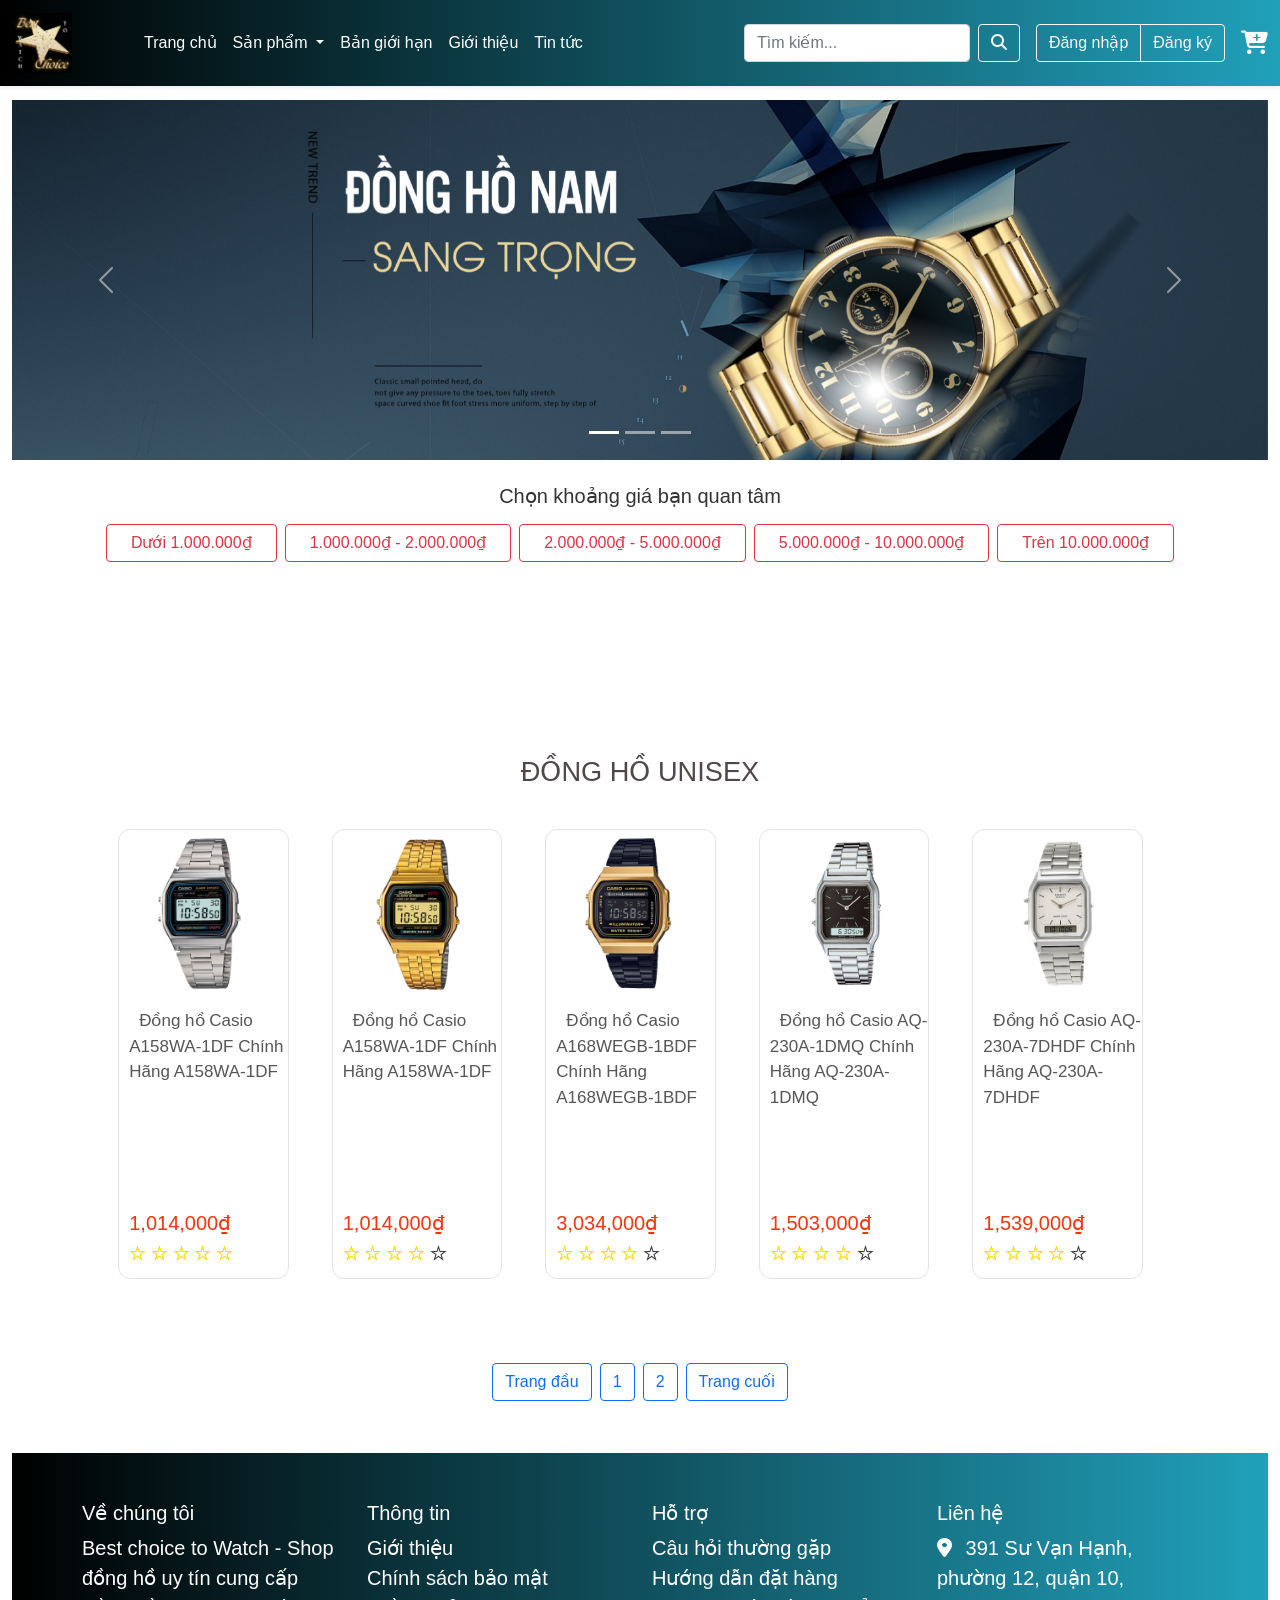
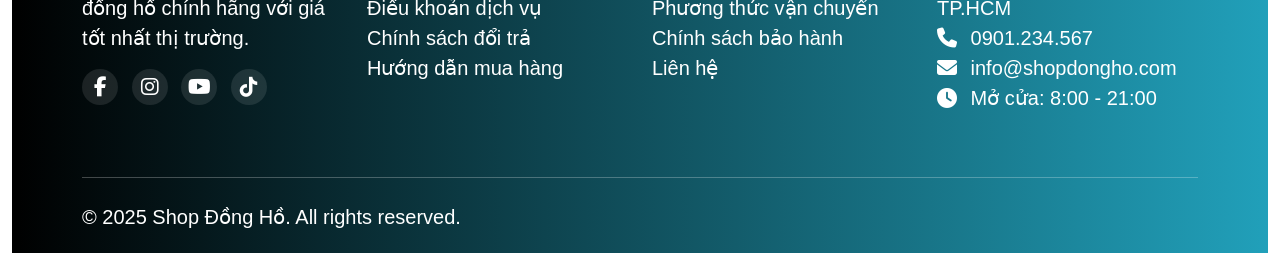
<file: html/unisex.html>
<!DOCTYPE html>
<html lang="en">

<head>
    <meta charset="UTF-8">
    <meta name="viewport" content="width=device-width, initial-scale=1.0">
    <title>ĐỒNG HỒ UNISEX</title>
    <link rel="stylesheet" href="../css/bootstrap.min.css">
    <script src="../js/bootstrap.bundle.min.js"></script>
    <link rel="stylesheet" href="../img/fontawesome-free-6.5.2-web/css/all.min.css">
    <link rel="stylesheet" href="../css/style.css">
    <link rel="stylesheet" href="../img/themify-icons/themify-icons.css">
</head>

<body>
    <div class="container-fluid">
        <header>
            <nav class="navbar navbar-expand-lg navbar-dark shadow-sm"
                style="background: linear-gradient(90deg, #000000, #21a0ba);">
                <div class="container-fluid">
                    <!-- Logo -->
                    <a class="navbar-brand d-flex align-items-center" href="../html/index.html">
                        <img src="../img/logomoi.jpg" alt="" height="60" class="me-2">
                        <span class="fw-semibold fs-5"></span>
                    </a>

                    <!-- Nút menu mobile -->
                    <button class="navbar-toggler" type="button" data-bs-toggle="collapse"
                        data-bs-target="#navbarSupportedContent" aria-controls="navbarSupportedContent"
                        aria-expanded="false" aria-label="Toggle navigation">
                        <span class="navbar-toggler-icon"></span>
                    </button>

                    <!-- Nội dung navbar -->
                    <div class="collapse navbar-collapse" id="navbarSupportedContent">
                        <ul class="navbar-nav me-auto mb-2 mb-lg-0">
                            <li class="nav-item">
                                <a class="nav-link text-white active" aria-current="page"
                                    href="../html/index.html">Trang
                                    chủ</a>
                            </li>
                            <li class="nav-item dropdown">
                                <a class="nav-link dropdown-toggle text-white" href="#" id="navbarDropdown"
                                    role="button" data-bs-toggle="dropdown" aria-expanded="false">
                                    Sản phẩm
                                </a>
                                <ul class="dropdown-menu" aria-labelledby="navbarDropdown">
                                    <li><a class="dropdown-item" href="../html/donghonam.html">Đồng hồ nam</a>
                                    </li>
                                    <li><a class="dropdown-item" href="../html/Donghonu.html">Đồng hồ nữ</a>
                                    </li>
                                    <li><a class="dropdown-item" href="../html/Donghotreem.html">Đồng hồ trẻ
                                            em</a>
                                    </li>
                                    <li><a class="dropdown-item" href="../html/unisex.html">Đồng hồ unisex
                                        </a>
                                    </li>

                                </ul>
                            </li>
                            <li class="nav-item">
                                <a class="nav-link text-white active" aria-current="page"
                                    href="../html/Bangioihan.html">Bản
                                    giới hạn
                                </a>
                            </li>

                            <li class="nav-item">
                                <a class="nav-link text-white" href="../html/gioithieu.html">Giới thiệu</a>
                            </li>
                            <li class="nav-item">
                                <a class="nav-link text-white" href="../html/news1.html">Tin tức</a>
                            </li>
                        </ul>

                        <!-- Ô tìm kiếm -->
                        <form class="d-flex me-3">
                            <input class="form-control me-2" type="search" placeholder="Tìm kiếm..."
                                aria-label="Search">
                            <button class="btn btn-outline-light" type="submit">
                                <i class="fas fa-search"></i>
                            </button>
                        </form>

                        <!-- Đăng nhập / Đăng ký -->
                        <div class="btn-group me-3">
                            <button class="btn btn-outline-light" data-bs-toggle="modal"
                                data-bs-target="#loginModal">Đăng
                                nhập</button>
                            <button class="btn btn-outline-light" data-bs-toggle="modal"
                                data-bs-target="#registerModal">Đăng ký</button>
                        </div>

                        <!-- Giỏ hàng -->
                        <a href="../html/gioHang.html" class="text-white fs-4">
                            <i class="fas fa-cart-plus"></i>
                        </a>
                    </div>
                </div>
            </nav>

        </header>
        <!--banner-->
        <div id="carouselId" class="carousel slide" data-bs-ride="carousel">
            <ol class="carousel-indicators">
                <li data-bs-target="#carouselId" data-bs-slide-to="0" class="active" aria-current="true"
                    aria-label="First slide"></li>
                <li data-bs-target="#carouselId" data-bs-slide-to="1" aria-label="Second slide"></li>
                <li data-bs-target="#carouselId" data-bs-slide-to="2" aria-label="Third slide"></li>
            </ol>
            <div class="carousel-inner" role="listbox" style="margin-top: 100px;">
                <div class="carousel-item active">
                    <img src="../img/bannerdhnam1.jpg" class="w-100 d-block" alt="First slide" />
                </div>
                <div class="carousel-item">
                    <img src="../img/banernam.jpg" class="w-100 d-block" alt="Second slide" />
                </div>
                <div class="carousel-item">
                    <img src="../img/Banner dhnam2.png" class="w-100 d-block" alt="Third slide" />
                </div>
            </div>
            <button class="carousel-control-prev" type="button" data-bs-target="#carouselId" data-bs-slide="prev">
                <span class="carousel-control-prev-icon" aria-hidden="true"></span>
                <span class="visually-hidden">Previous</span>
            </button>
            <button class="carousel-control-next" type="button" data-bs-target="#carouselId" data-bs-slide="next">
                <span class="carousel-control-next-icon" aria-hidden="true"></span>
                <span class="visually-hidden">Next</span>
            </button>
        </div>
        <!-- CHỌN GIÁ -->
        <section class="price-filter py-4">
            <div class="container text-center">
                <h5 class="mb-3 fw-semibold">Chọn khoảng giá bạn quan tâm</h5>
                <div class="d-flex justify-content-center flex-wrap gap-2">
                    <button class="btn btn-outline-danger px-4">Dưới 1.000.000₫</button>
                    <button class="btn btn-outline-danger px-4">1.000.000₫ - 2.000.000₫</button>
                    <button class="btn btn-outline-danger px-4">2.000.000₫ - 5.000.000₫</button>
                    <button class="btn btn-outline-danger px-4">5.000.000₫ - 10.000.000₫</button>
                    <button class="btn btn-outline-danger px-4">Trên 10.000.000₫</button>
                </div>
            </div>
        </section>



        <!-- CONTENT -->
        <div class="content">
            <div class="categori-watch">
                <h2>ĐỒNG HỒ UNISEX</h2>
                <div class="list-product">
                    <!-- Begin row1 -->
                    <div class="row1">
                        <div class="row">
                            <!-- col thứ nhất -->
                            <div class="col-md">
                                <div class="product">
                                    <a href="chitietsp.html?product=19">
                                        <img src="../img/UNI/U1.png" alt="" width="100%">
                                    </a>
                                    <div class="product-name">
                                        <a href="chitietsp.html?product=19">Đồng hồ Casio A158WA-1DF Chính Hãng
                                            A158WA-1DF</a>
                                    </div>
                                    <p class="product-price">
                                        1,014,000₫
                                    </p>
                                    <div class="product-stars">
                                        <i class="ti-star" style="color: gold;"></i>
                                        <i class="ti-star" style="color: gold;"></i>
                                        <i class="ti-star" style="color: gold;"></i>
                                        <i class="ti-star" style="color: gold;"></i>
                                        <i class="ti-star" style="color: gold;"></i>

                                    </div>
                                </div>
                            </div>
                            <!-- col thứ hai -->
                            <div class="col-md">
                                <div class="product">
                                    <a href="chitietsp.html?product=20">
                                        <img src="../img/UNI/U2.png" alt="" width="100%">
                                    </a>
                                    <div class="product-name">
                                        <a href="chitietsp.html?product=20">Đồng hồ Casio A158WA-1DF Chính Hãng
                                            A158WA-1DF</a>
                                    </div>
                                    <p class="product-price">
                                        1,014,000₫
                                    </p>
                                    <div class="product-stars">
                                        <i class="ti-star" style="color: gold;"></i>
                                        <i class="ti-star" style="color: gold;"></i>
                                        <i class="ti-star" style="color: gold;"></i>
                                        <i class="ti-star" style="color: gold;"></i>
                                        <i class="ti-star"></i>
                                    </div>
                                </div>
                            </div>
                            <!-- col thứ ba -->
                            <div class="col-md">
                                <div class="product">
                                    <a href="chitietsp.html?product=21">
                                        <img src="../img/UNI/U3.png"     alt="" width="100%">
                                    </a>
                                    <div class="product-name">
                                        <a href="chitietsp.html?product=21">Đồng hồ Casio A168WEGB-1BDF Chính Hãng
                                            A168WEGB-1BDF</a>
                                    </div>
                                    <p class="product-price">
                                        3,034,000₫
                                    </p>
                                    <div class="product-stars">
                                        <i class="ti-star" style="color: gold;"></i>
                                        <i class="ti-star" style="color: gold;"></i>
                                        <i class="ti-star" style="color: gold;"></i>
                                        <i class="ti-star" style="color: gold;"></i>
                                        <i class="ti-star"></i>
                                    </div>
                                </div>
                            </div>
                            <!-- col thứ tư -->
                            <div class="col-md">
                                <div class="product">
                                    <a href="chitietsp.html?product=22">
                                        <img src="../img/UNI/U4.png" alt="" width="100%">
                                    </a>
                                    <div class="product-name">
                                        <a href="chitietsp.html?product=22">Đồng hồ Casio AQ-230A-1DMQ Chính Hãng
                                            AQ-230A-1DMQ</a>
                                    </div>
                                    <p class="product-price">
                                        1,503,000₫
                                    </p>
                                    <div class="product-stars">
                                        <i class="ti-star" style="color: gold;"></i>
                                        <i class="ti-star" style="color: gold;"></i>
                                        <i class="ti-star" style="color: gold;"></i>
                                        <i class="ti-star" style="color: gold;"></i>
                                        <i class="ti-star"></i>
                                    </div>
                                </div>
                            </div>
                            <!-- col thứ năm -->
                            <div class="col-md">
                                <div class="product">
                                    <a href="chitietsp.html?product=23">
                                        <img src="../img/UNI/U5.png" alt="" width="100%">
                                    </a>
                                    <div class="product-name">
                                        <a href="chitietsp.html?product=23">Đồng hồ Casio AQ-230A-7DHDF Chính Hãng
                                            AQ-230A-7DHDF</a>
                                    </div>
                                    <p class="product-price">
                                        1,539,000₫
                                    </p>
                                    <div class="product-stars">
                                        <i class="ti-star" style="color: gold;"></i>
                                        <i class="ti-star" style="color: gold;"></i>
                                        <i class="ti-star" style="color: gold;"></i>
                                        <i class="ti-star" style="color: gold;"></i>
                                        <i class="ti-star"></i>
                                    </div>
                                </div>
                            </div>
                        </div>
                    </div>
                    <!-- End row1 -->
                </div>
            </div>
            <div class="mb-5 d-flex justify-content-center">
                <a class="btn btn-outline-primary m-1" href="../html/donghonam.html">Trang đầu</a>
                <a class="btn btn-outline-primary m-1" href="../html/Donghonu.html">1</a>
                <a class="btn btn-outline-primary m-1" href="../html/Donghotreem.html">2</a>
                <a class="btn btn-outline-primary m-1" href="../html/unisex.html">Trang cuối</a>
            </div>
        </div>



        <!-- FOOTER -->
        <footer class="bg-dark text-white pt-5 pb-4"
            style="background: linear-gradient(90deg, #000000, #21a0ba); height: 400px; font-size: 20px; ">
            <div class="container">
                <div class="row">
                    <div class="col-md-3 mb-4">
                        <h5>Về chúng tôi</h5>
                        <p>Best choice to Watch - Shop đồng hồ uy tín cung cấp đồng hồ chính hãng với giá tốt nhất thị
                            trường.
                        </p>
                        <div class="social-icons">
                            <a href="#" class="text-white me-2"><i class="fab fa-facebook-f"></i></a>
                            <a href="#" class="text-white me-2"><i class="fab fa-instagram"></i></a>
                            <a href="#" class="text-white me-2"><i class="fab fa-youtube"></i></a>
                            <a href="#" class="text-white"><i class="fab fa-tiktok"></i></a>
                        </div>
                    </div>
                    <div class="col-md-3 mb-4">
                        <h5>Thông tin</h5>
                        <ul class="list-unstyled">
                            <li><a href="#" class="text-white">Giới thiệu</a></li>
                            <li><a href="#" class="text-white">Chính sách bảo mật</a></li>
                            <li><a href="#" class="text-white">Điều khoản dịch vụ</a></li>
                            <li><a href="#" class="text-white">Chính sách đổi trả</a></li>
                            <li><a href="#" class="text-white">Hướng dẫn mua hàng</a></li>
                        </ul>
                    </div>
                    <div class="col-md-3 mb-4">
                        <h5>Hỗ trợ</h5>
                        <ul class="list-unstyled">
                            <li><a href="#" class="text-white">Câu hỏi thường gặp</a></li>
                            <li><a href="#" class="text-white">Hướng dẫn đặt hàng</a></li>
                            <li><a href="#" class="text-white">Phương thức vận chuyển</a></li>
                            <li><a href="#" class="text-white">Chính sách bảo hành</a></li>
                            <li><a href="#" class="text-white">Liên hệ</a></li>
                        </ul>
                    </div>
                    <div class="col-md-3 mb-4">
                        <h5>Liên hệ</h5>
                        <ul class="list-unstyled">
                            <li><i class="fas fa-map-marker-alt me-2"></i> 391 Sư Vạn Hạnh, phường 12, quận 10, TP.HCM
                            </li>
                            <li><i class="fas fa-phone me-2"></i> 0901.234.567</li>
                            <li><i class="fas fa-envelope me-2"></i> info@shopdongho.com</li>
                            <li><i class="fas fa-clock me-2"></i> Mở cửa: 8:00 - 21:00</li>
                        </ul>
                    </div>
                </div>
                <hr class="my-4">
                <div class="row">
                    <div class="col-md-6 text-center text-md-start">
                        <p>&copy; 2025 Shop Đồng Hồ. All rights reserved.</p>
                    </div>
                </div>
            </div>
        </footer>
    </div>
    <!-- Modal đăng nhập-->
    <div class="modal fade" id="loginModal" tabindex="-1" aria-labelledby="loginModalLabel" aria-hidden="true">
        <div class="modal-dialog">
            <div class="modal-content">
                <form>
                    <div class="modal-header">
                        <h5 class="modal-title" id="loginModalLabel">Đăng nhập</h5>
                        <button type="button" class="btn-close" data-bs-dismiss="modal" aria-label="Đóng"></button>
                    </div>
                    <div class="modal-body">
                        <div class="mb-3">
                            <label for="loginEmail" class="form-label">Email hoặc Tên đăng nhập</label>
                            <input type="text" class="form-control" id="loginEmail"
                                placeholder="Nhập email hoặc tên đăng nhập" required />
                        </div>
                        <div class="mb-3">
                            <label for="loginPassword" class="form-label">Mật khẩu</label>
                            <input type="password" class="form-control" id="loginPassword" placeholder="Nhập mật khẩu"
                                required />
                        </div>
                        <div class="form-check mb-3">
                            <input type="checkbox" class="form-check-input" id="rememberMe" />
                            <label class="form-check-label" for="rememberMe">Ghi nhớ đăng nhập</label>
                        </div>
                    </div>
                    <div class="modal-footer">
                        <button type="submit" class="btn btn-primary">Đăng nhập</button>
                        <button type="button" class="btn btn-secondary" data-bs-dismiss="modal">Hủy</button>
                    </div>
                </form>
            </div>
        </div>
    </div>

    <!-- Modal Đăng ký -->
    <div class="modal fade" id="registerModal" tabindex="-1" aria-labelledby="registerModalLabel" aria-hidden="true">
        <div class="modal-dialog">
            <div class="modal-content">
                <form>
                    <div class="modal-header">
                        <h5 class="modal-title" id="registerModalLabel">Đăng ký</h5>
                        <button type="button" class="btn-close" data-bs-dismiss="modal" aria-label="Đóng"></button>
                    </div>
                    <div class="modal-body">
                        <div class="mb-3">
                            <label for="registerName" class="form-label">Họ và tên</label>
                            <input type="text" class="form-control" id="registerName" placeholder="Nhập họ và tên"
                                required />
                        </div>
                        <div class="mb-3">
                            <label for="registerEmail" class="form-label">Email</label>
                            <input type="email" class="form-control" id="registerEmail" placeholder="Nhập email"
                                required />
                        </div>
                        <div class="mb-3">
                            <label for="registerPassword" class="form-label">Mật khẩu</label>
                            <input type="password" class="form-control" id="registerPassword"
                                placeholder="Nhập mật khẩu" required />
                        </div>
                        <div class="mb-3">
                            <label for="registerPasswordConfirm" class="form-label">Xác nhận mật khẩu</label>
                            <input type="password" class="form-control" id="registerPasswordConfirm"
                                placeholder="Xác nhận mật khẩu" required />
                        </div>
                    </div>
                    <div class="modal-footer">
                        <button type="submit" class="btn btn-primary">Đăng ký</button>
                        <button type="button" class="btn btn-secondary" data-bs-dismiss="modal">Hủy</button>
                    </div>
                </form>
            </div>
        </div>
    </div>
</body>

</html>
</file>
<file: css/style.css>
body {
    font-family: 'Roboto', sans-serif;
    color: #333;
}


.carousel-caption {
    background-color: rgba(0, 0, 0, 0.5);
    border-radius: 10px;
} */

/* Footer */
.footer {
    background: linear-gradient(90deg, #000000, #21a0ba); height: 400px; font-size: 20px;
    
}

/*icon*/

.social-icons a {
    display: inline-block;
    width: 36px;
    height: 36px;
    line-height: 36px;
    text-align: center;
    background-color: rgba(255, 255, 255, 0.1);
    border-radius: 50%;
    transition: all 0.3s;
}

.social-icons a:hover {
    background-color: #007bff;
    color: white;
}
/*navbar*/
.navbar {
    position: fixed;
    top: 0;
    left: 0;
    right: 0;
    z-index: 1000;
    /* Higher than modal backdrop (which is usually 1040) */
}

/* CONTENT */
.content {
    margin-top: px;
    padding: 0px;
    width: 100%;
    /* cho content hiển thị giữa web */
    /* padding-left: 20px; */
}

a {
    text-decoration: none !important;
}

a:hover {
    text-decoration: none;
    color: orange !important;
}


/* flash sale */
.flash-sale {
    width: 90%;
    margin: 0px auto;
}

.flash-sale .original-price {
    text-decoration: line-through;
    color: #ccc;
}

/* flash sale row1 : Gồm chữ flashsale và time*/
.flash-sale .row1 {
    display: flex;
    align-items: center;
    border: 1px solid #000;
    border-radius: 20px;
}

.flash-sale .row1 .title-flashsale {
    display: flex;
    justify-content: flex-start;
    align-items: center;
    width: 50%;

}

.flash-sale .row1 .title-flashsale i {
    color: gold;
    font-size: 50px;
}

.flash-sale .row1 .time-flashsale {
    width: 50%;
    display: flex;
    justify-content: flex-end;
}

.flash-sale .row1 .title-flashsale h2 {
    color: #000;
}



.flash-sale .row1 .time-flashsale span {
    background-color: #fff;
    padding: 0px;
    font-size: 25px;
    color: #000;
    margin: 0px 5px;
}


/* flash sale row2: Gồm các sản phẩm trong flashsale */
.flash-sale .row2 {
    width: 95%;
}

.flash-sale .row2 .col-md .product {
    height: 430px;
    width: 90%;
    overflow: hidden;
    border-radius: 15px;
    border: 1px solid #9b9d9e;
}

.flash-sale .row2 .col-md .product a {
    color: var(--colorm);
}


.flash-sale .row2 .product-name {
    margin-top: 5px;
    margin-left: 10px;
}

.flash-sale .row2 .product-price {
    margin-block: 4px;
    color: red;
    font-size: 20px;
    margin-left: 10px;
}

/* thanh tiến độ sản phẩm */
.flash-sale .row2 .col-md .product .product-progress p {
    margin: 5px;
    background-color: gold;
    height: 25px;
    margin: 5px;
    border-radius: 15px;
    text-align: center;
}

/* news */
.news {
    width: 90%;
    margin: 0 auto;
}

.news .row3 .col-md-4 .detail-news .title-news {
    height: 46px;
    margin-left: 10px;
    color: #7995a3;
    font-weight: bold;
    font-family: sans-serif;
    text-decoration: none;
}
/* TIN TỨC 1 */
/* titile-1 là tiêu đề mỗi phần trong bài viết */
/* title-2 là tiêu đề nhỏ hơn */

.content .news1 {
    width: 60%;
    margin: 0px auto;
    margin-top: 140px;
}

.content .news1 .row {
    margin: 0px auto;
}

.news1 .img {
    margin: 0px auto;
    margin-top: 20px;
}


/* dòng tiêu đề trang */
.news1 .title-page {
    margin-top: 20px;
    margin-bottom: 40px;
    color: #318ec5;

}

/* ngày tháng viết trang */
.news1 .date-time {
    display: flex;
    justify-content: flex-end;
    margin-bottom: 40px;
}

.news1 .date-time i {
    margin-left: 20px;
}

.news1 p {
    margin-top: 10px;
}

.news1 .title-1 {
    font-size: 28px;
    color: var(--color);
}

.news1 .title-2 {
    font-size: 24px;
}

/* tin liên quan */
.news1 .title-more {
    display: flex;
    justify-content: center;
    align-items: center;
    margin-top: 60px;
    margin-bottom: 20px;
}

.news1 .content-more {
    display: flex;
    justify-content: space-between;
}

.news1 .news-more .content-more .detail-news {
    width: 100%;
    overflow: hidden;
    display: flex;
    flex-direction: column;
}

.news1 .news-more .content-more img {
    border-radius: 25px;
}

.news1 .news-more .content-more .title-news {
    height: 46px;
    margin-left: 10px;
    color: #7995a3;
    font-weight: bold;
    font-family: sans-serif;
    margin-top: 10px;
}

.news1 .news-more .content-more .detail-news a:hover {
    text-decoration: none;
    color: #184a75;
}

.news1 .news-more .content-more .summary-news {
    /* flex: 1; */
    margin-left: 10px;
}

.news1 .news-more .content-more button {
    padding: 10px;
    border: 1px #ccc dashed;
    border-radius: 10px;
    margin-left: 10px;
}

.news1 .news-more .content-more button:hover {
    border: 1px solid #000;
    background-color: var(--colorb);
}
.carousel-inner img {
            max-height: 40vh;
            /* 50% chiều cao khung nhìn */
            object-fit: cover;
}


/* ***************************************************/
LOẠI SẢN PHẨM

/* list-product */
/* row1 */
.content .list-product .row1 {
    width: 85%;
    margin: 0px auto;

}

.content .list-product .col-md .product {
    height: 450px;
    /* background-color: var(--colorp); */
    background-color: #fff;
    border: 1px solid #e6e4e4;
    width: 90%;
    /* box-shadow: 1px 2px 3px #333; */
    border-radius: 12px;
    overflow: hidden;
    display: flex;
    flex-direction: column;
}

.content .list-product .product-name {
    flex: 1;
    margin-left: 10px;
    color: #646464;
}

.content .list-product .product-name a {
    flex: 1;
    margin-left: 10px;
    color: #575555;
}

.content .list-product .product-price {
    margin-block: 4px;
    color: rgb(243, 54, 16);
    font-size: 20px;
    margin-left: 10px;
}

.content .list-product .product-stars {
    margin-left: 10px;
    margin-bottom: 10px;
}

/* row2 */
.row2 {
    width: 85%;
    margin: 30px auto 20px auto;
}

.content .categori-watch {
    width: 100%;
    /* background-color: antiquewhite; */
    margin: 0px auto;
    margin-top: 150px;
}

.content .categori-watch .row {
    margin: 0px auto;
}

.categori-watch .img {
    margin: 0px auto;
    margin-top: 20px;
}

/* dòng tiêu đề trang */
.categori-watch h2 {
    padding-top: 20px;
    display: flex;
    justify-content: center;
    color: #504848;
    font-size: 1.7rem;
}

/* list-product */
/* row1 */
.categori-watch .list-product .row1 {
    width: 85%;
    margin: 0px auto;
    margin-top: 40px;
    margin-bottom: 80px;
    font-size: 17px;

}

.categori-watch .list-product .col-md .product {
    height: 450px;
    background-color: var(--colorp);
    width: 90%;
    border-radius: 12px;
    overflow: hidden;
    display: flex;
    flex-direction: column;
}

.categori-watch .list-product .product-name {
    flex: 1;
    margin-left: 10px;
    margin-top: 10px;
}

.categori-watch .list-product .product-price {
    margin-block: 4px;
    color: rgb(243, 54, 16);
    font-size: 20px;
    margin-left: 10px;
}

.categori-watch .list-product .product-stars {
    margin-left: 10px;
    margin-bottom: 10px;
}




/* ***************************************************/
/* CHI TIẾT SẢN PHẨM */

.content .detail {
    width: 80%;
    margin: 0px auto;
    margin-top: 150px;
}

.detail .col-md-7 {
    display: flex;
    justify-content: center;
}

.detail #productImage {
    border-radius: 20px;
}

.detail .infor {
    width: 80%;
    background-color: #fff;

}

.detail h3 {
    padding: 40px;
    font-size: 28px;
    font-family: monospace;
}

.detail #productPrice {
    /* padding: 10px; */
    font-size: 25px;
    margin-left: 50px;
    color: brown;
    font-family: monospace;
}

.detail .quantity {
    margin-left: 45px;
    margin-top: 20px;

}

.detail .quantity p {
    margin: 0px;
    margin-left: -15px;
    padding: 10px;

}


.detail .js-qty {
    display: flex;
    justify-content: center;
    border: 1px solid #6dadd2;
    border-radius: 10px;
}


.detail,
.sizechoice {
    font-size: 20px;
    margin-left: 40px;
}

.detail .sizechoice .col-md {
    width: 10%;
}

.detail .btn {
    border: 1px dashed #6dadd2;
    border-radius: 10px;
    margin: 0px 20px;
    padding: 10px 20px;


}

.detail button {
    border-radius: 9px;
    border-color: #6dadd2;
}

.detail button,
span {
    padding: 5px 20px;

}

.detail .buy,
.cart {
    border-radius: 5px;
    padding: 10px 30px;
    margin-top: 50px;
    margin-left: 70px;
    background: #6dadd2;
    color: #fff;
    font-weight: bold;
}

.detail .buy {
    background-color: #b49d8f;
}

/* ************************************ */
</file>
<file: img/themify-icons/themify-icons.css>
@font-face {
	font-family: 'themify';
	src:url('fonts/themify.eot?-fvbane');
	src:url('fonts/themify.eot?#iefix-fvbane') format('embedded-opentype'),
		url('fonts/themify.woff?-fvbane') format('woff'),
		url('fonts/themify.ttf?-fvbane') format('truetype'),
		url('fonts/themify.svg?-fvbane#themify') format('svg');
	font-weight: normal;
	font-style: normal;
}

[class^="ti-"], [class*=" ti-"] {
	font-family: 'themify';
	speak: none;
	font-style: normal;
	font-weight: normal;
	font-variant: normal;
	text-transform: none;
	line-height: 1;

	/* Better Font Rendering =========== */
	-webkit-font-smoothing: antialiased;
	-moz-osx-font-smoothing: grayscale;
}

.ti-wand:before {
	content: "\e600";
}
.ti-volume:before {
	content: "\e601";
}
.ti-user:before {
	content: "\e602";
}
.ti-unlock:before {
	content: "\e603";
}
.ti-unlink:before {
	content: "\e604";
}
.ti-trash:before {
	content: "\e605";
}
.ti-thought:before {
	content: "\e606";
}
.ti-target:before {
	content: "\e607";
}
.ti-tag:before {
	content: "\e608";
}
.ti-tablet:before {
	content: "\e609";
}
.ti-star:before {
	content: "\e60a";
}
.ti-spray:before {
	content: "\e60b";
}
.ti-signal:before {
	content: "\e60c";
}
.ti-shopping-cart:before {
	content: "\e60d";
}
.ti-shopping-cart-full:before {
	content: "\e60e";
}
.ti-settings:before {
	content: "\e60f";
}
.ti-search:before {
	content: "\e610";
}
.ti-zoom-in:before {
	content: "\e611";
}
.ti-zoom-out:before {
	content: "\e612";
}
.ti-cut:before {
	content: "\e613";
}
.ti-ruler:before {
	content: "\e614";
}
.ti-ruler-pencil:before {
	content: "\e615";
}
.ti-ruler-alt:before {
	content: "\e616";
}
.ti-bookmark:before {
	content: "\e617";
}
.ti-bookmark-alt:before {
	content: "\e618";
}
.ti-reload:before {
	content: "\e619";
}
.ti-plus:before {
	content: "\e61a";
}
.ti-pin:before {
	content: "\e61b";
}
.ti-pencil:before {
	content: "\e61c";
}
.ti-pencil-alt:before {
	content: "\e61d";
}
.ti-paint-roller:before {
	content: "\e61e";
}
.ti-paint-bucket:before {
	content: "\e61f";
}
.ti-na:before {
	content: "\e620";
}
.ti-mobile:before {
	content: "\e621";
}
.ti-minus:before {
	content: "\e622";
}
.ti-medall:before {
	content: "\e623";
}
.ti-medall-alt:before {
	content: "\e624";
}
.ti-marker:before {
	content: "\e625";
}
.ti-marker-alt:before {
	content: "\e626";
}
.ti-arrow-up:before {
	content: "\e627";
}
.ti-arrow-right:before {
	content: "\e628";
}
.ti-arrow-left:before {
	content: "\e629";
}
.ti-arrow-down:before {
	content: "\e62a";
}
.ti-lock:before {
	content: "\e62b";
}
.ti-location-arrow:before {
	content: "\e62c";
}
.ti-link:before {
	content: "\e62d";
}
.ti-layout:before {
	content: "\e62e";
}
.ti-layers:before {
	content: "\e62f";
}
.ti-layers-alt:before {
	content: "\e630";
}
.ti-key:before {
	content: "\e631";
}
.ti-import:before {
	content: "\e632";
}
.ti-image:before {
	content: "\e633";
}
.ti-heart:before {
	content: "\e634";
}
.ti-heart-broken:before {
	content: "\e635";
}
.ti-hand-stop:before {
	content: "\e636";
}
.ti-hand-open:before {
	content: "\e637";
}
.ti-hand-drag:before {
	content: "\e638";
}
.ti-folder:before {
	content: "\e639";
}
.ti-flag:before {
	content: "\e63a";
}
.ti-flag-alt:before {
	content: "\e63b";
}
.ti-flag-alt-2:before {
	content: "\e63c";
}
.ti-eye:before {
	content: "\e63d";
}
.ti-export:before {
	content: "\e63e";
}
.ti-exchange-vertical:before {
	content: "\e63f";
}
.ti-desktop:before {
	content: "\e640";
}
.ti-cup:before {
	content: "\e641";
}
.ti-crown:before {
	content: "\e642";
}
.ti-comments:before {
	content: "\e643";
}
.ti-comment:before {
	content: "\e644";
}
.ti-comment-alt:before {
	content: "\e645";
}
.ti-close:before {
	content: "\e646";
}
.ti-clip:before {
	content: "\e647";
}
.ti-angle-up:before {
	content: "\e648";
}
.ti-angle-right:before {
	content: "\e649";
}
.ti-angle-left:before {
	content: "\e64a";
}
.ti-angle-down:before {
	content: "\e64b";
}
.ti-check:before {
	content: "\e64c";
}
.ti-check-box:before {
	content: "\e64d";
}
.ti-camera:before {
	content: "\e64e";
}
.ti-announcement:before {
	content: "\e64f";
}
.ti-brush:before {
	content: "\e650";
}
.ti-briefcase:before {
	content: "\e651";
}
.ti-bolt:before {
	content: "\e652";
}
.ti-bolt-alt:before {
	content: "\e653";
}
.ti-blackboard:before {
	content: "\e654";
}
.ti-bag:before {
	content: "\e655";
}
.ti-move:before {
	content: "\e656";
}
.ti-arrows-vertical:before {
	content: "\e657";
}
.ti-arrows-horizontal:before {
	content: "\e658";
}
.ti-fullscreen:before {
	content: "\e659";
}
.ti-arrow-top-right:before {
	content: "\e65a";
}
.ti-arrow-top-left:before {
	content: "\e65b";
}
.ti-arrow-circle-up:before {
	content: "\e65c";
}
.ti-arrow-circle-right:before {
	content: "\e65d";
}
.ti-arrow-circle-left:before {
	content: "\e65e";
}
.ti-arrow-circle-down:before {
	content: "\e65f";
}
.ti-angle-double-up:before {
	content: "\e660";
}
.ti-angle-double-right:before {
	content: "\e661";
}
.ti-angle-double-left:before {
	content: "\e662";
}
.ti-angle-double-down:before {
	content: "\e663";
}
.ti-zip:before {
	content: "\e664";
}
.ti-world:before {
	content: "\e665";
}
.ti-wheelchair:before {
	content: "\e666";
}
.ti-view-list:before {
	content: "\e667";
}
.ti-view-list-alt:before {
	content: "\e668";
}
.ti-view-grid:before {
	content: "\e669";
}
.ti-uppercase:before {
	content: "\e66a";
}
.ti-upload:before {
	content: "\e66b";
}
.ti-underline:before {
	content: "\e66c";
}
.ti-truck:before {
	content: "\e66d";
}
.ti-timer:before {
	content: "\e66e";
}
.ti-ticket:before {
	content: "\e66f";
}
.ti-thumb-up:before {
	content: "\e670";
}
.ti-thumb-down:before {
	content: "\e671";
}
.ti-text:before {
	content: "\e672";
}
.ti-stats-up:before {
	content: "\e673";
}
.ti-stats-down:before {
	content: "\e674";
}
.ti-split-v:before {
	content: "\e675";
}
.ti-split-h:before {
	content: "\e676";
}
.ti-smallcap:before {
	content: "\e677";
}
.ti-shine:before {
	content: "\e678";
}
.ti-shift-right:before {
	content: "\e679";
}
.ti-shift-left:before {
	content: "\e67a";
}
.ti-shield:before {
	content: "\e67b";
}
.ti-notepad:before {
	content: "\e67c";
}
.ti-server:before {
	content: "\e67d";
}
.ti-quote-right:before {
	content: "\e67e";
}
.ti-quote-left:before {
	content: "\e67f";
}
.ti-pulse:before {
	content: "\e680";
}
.ti-printer:before {
	content: "\e681";
}
.ti-power-off:before {
	content: "\e682";
}
.ti-plug:before {
	content: "\e683";
}
.ti-pie-chart:before {
	content: "\e684";
}
.ti-paragraph:before {
	content: "\e685";
}
.ti-panel:before {
	content: "\e686";
}
.ti-package:before {
	content: "\e687";
}
.ti-music:before {
	content: "\e688";
}
.ti-music-alt:before {
	content: "\e689";
}
.ti-mouse:before {
	content: "\e68a";
}
.ti-mouse-alt:before {
	content: "\e68b";
}
.ti-money:before {
	content: "\e68c";
}
.ti-microphone:before {
	content: "\e68d";
}
.ti-menu:before {
	content: "\e68e";
}
.ti-menu-alt:before {
	content: "\e68f";
}
.ti-map:before {
	content: "\e690";
}
.ti-map-alt:before {
	content: "\e691";
}
.ti-loop:before {
	content: "\e692";
}
.ti-location-pin:before {
	content: "\e693";
}
.ti-list:before {
	content: "\e694";
}
.ti-light-bulb:before {
	content: "\e695";
}
.ti-Italic:before {
	content: "\e696";
}
.ti-info:before {
	content: "\e697";
}
.ti-infinite:before {
	content: "\e698";
}
.ti-id-badge:before {
	content: "\e699";
}
.ti-hummer:before {
	content: "\e69a";
}
.ti-home:before {
	content: "\e69b";
}
.ti-help:before {
	content: "\e69c";
}
.ti-headphone:before {
	content: "\e69d";
}
.ti-harddrives:before {
	content: "\e69e";
}
.ti-harddrive:before {
	content: "\e69f";
}
.ti-gift:before {
	content: "\e6a0";
}
.ti-game:before {
	content: "\e6a1";
}
.ti-filter:before {
	content: "\e6a2";
}
.ti-files:before {
	content: "\e6a3";
}
.ti-file:before {
	content: "\e6a4";
}
.ti-eraser:before {
	content: "\e6a5";
}
.ti-envelope:before {
	content: "\e6a6";
}
.ti-download:before {
	content: "\e6a7";
}
.ti-direction:before {
	content: "\e6a8";
}
.ti-direction-alt:before {
	content: "\e6a9";
}
.ti-dashboard:before {
	content: "\e6aa";
}
.ti-control-stop:before {
	content: "\e6ab";
}
.ti-control-shuffle:before {
	content: "\e6ac";
}
.ti-control-play:before {
	content: "\e6ad";
}
.ti-control-pause:before {
	content: "\e6ae";
}
.ti-control-forward:before {
	content: "\e6af";
}
.ti-control-backward:before {
	content: "\e6b0";
}
.ti-cloud:before {
	content: "\e6b1";
}
.ti-cloud-up:before {
	content: "\e6b2";
}
.ti-cloud-down:before {
	content: "\e6b3";
}
.ti-clipboard:before {
	content: "\e6b4";
}
.ti-car:before {
	content: "\e6b5";
}
.ti-calendar:before {
	content: "\e6b6";
}
.ti-book:before {
	content: "\e6b7";
}
.ti-bell:before {
	content: "\e6b8";
}
.ti-basketball:before {
	content: "\e6b9";
}
.ti-bar-chart:before {
	content: "\e6ba";
}
.ti-bar-chart-alt:before {
	content: "\e6bb";
}
.ti-back-right:before {
	content: "\e6bc";
}
.ti-back-left:before {
	content: "\e6bd";
}
.ti-arrows-corner:before {
	content: "\e6be";
}
.ti-archive:before {
	content: "\e6bf";
}
.ti-anchor:before {
	content: "\e6c0";
}
.ti-align-right:before {
	content: "\e6c1";
}
.ti-align-left:before {
	content: "\e6c2";
}
.ti-align-justify:before {
	content: "\e6c3";
}
.ti-align-center:before {
	content: "\e6c4";
}
.ti-alert:before {
	content: "\e6c5";
}
.ti-alarm-clock:before {
	content: "\e6c6";
}
.ti-agenda:before {
	content: "\e6c7";
}
.ti-write:before {
	content: "\e6c8";
}
.ti-window:before {
	content: "\e6c9";
}
.ti-widgetized:before {
	content: "\e6ca";
}
.ti-widget:before {
	content: "\e6cb";
}
.ti-widget-alt:before {
	content: "\e6cc";
}
.ti-wallet:before {
	content: "\e6cd";
}
.ti-video-clapper:before {
	content: "\e6ce";
}
.ti-video-camera:before {
	content: "\e6cf";
}
.ti-vector:before {
	content: "\e6d0";
}
.ti-themify-logo:before {
	content: "\e6d1";
}
.ti-themify-favicon:before {
	content: "\e6d2";
}
.ti-themify-favicon-alt:before {
	content: "\e6d3";
}
.ti-support:before {
	content: "\e6d4";
}
.ti-stamp:before {
	content: "\e6d5";
}
.ti-split-v-alt:before {
	content: "\e6d6";
}
.ti-slice:before {
	content: "\e6d7";
}
.ti-shortcode:before {
	content: "\e6d8";
}
.ti-shift-right-alt:before {
	content: "\e6d9";
}
.ti-shift-left-alt:before {
	content: "\e6da";
}
.ti-ruler-alt-2:before {
	content: "\e6db";
}
.ti-receipt:before {
	content: "\e6dc";
}
.ti-pin2:before {
	content: "\e6dd";
}
.ti-pin-alt:before {
	content: "\e6de";
}
.ti-pencil-alt2:before {
	content: "\e6df";
}
.ti-palette:before {
	content: "\e6e0";
}
.ti-more:before {
	content: "\e6e1";
}
.ti-more-alt:before {
	content: "\e6e2";
}
.ti-microphone-alt:before {
	content: "\e6e3";
}
.ti-magnet:before {
	content: "\e6e4";
}
.ti-line-double:before {
	content: "\e6e5";
}
.ti-line-dotted:before {
	content: "\e6e6";
}
.ti-line-dashed:before {
	content: "\e6e7";
}
.ti-layout-width-full:before {
	content: "\e6e8";
}
.ti-layout-width-default:before {
	content: "\e6e9";
}
.ti-layout-width-default-alt:before {
	content: "\e6ea";
}
.ti-layout-tab:before {
	content: "\e6eb";
}
.ti-layout-tab-window:before {
	content: "\e6ec";
}
.ti-layout-tab-v:before {
	content: "\e6ed";
}
.ti-layout-tab-min:before {
	content: "\e6ee";
}
.ti-layout-slider:before {
	content: "\e6ef";
}
.ti-layout-slider-alt:before {
	content: "\e6f0";
}
.ti-layout-sidebar-right:before {
	content: "\e6f1";
}
.ti-layout-sidebar-none:before {
	content: "\e6f2";
}
.ti-layout-sidebar-left:before {
	content: "\e6f3";
}
.ti-layout-placeholder:before {
	content: "\e6f4";
}
.ti-layout-menu:before {
	content: "\e6f5";
}
.ti-layout-menu-v:before {
	content: "\e6f6";
}
.ti-layout-menu-separated:before {
	content: "\e6f7";
}
.ti-layout-menu-full:before {
	content: "\e6f8";
}
.ti-layout-media-right-alt:before {
	content: "\e6f9";
}
.ti-layout-media-right:before {
	content: "\e6fa";
}
.ti-layout-media-overlay:before {
	content: "\e6fb";
}
.ti-layout-media-overlay-alt:before {
	content: "\e6fc";
}
.ti-layout-media-overlay-alt-2:before {
	content: "\e6fd";
}
.ti-layout-media-left-alt:before {
	content: "\e6fe";
}
.ti-layout-media-left:before {
	content: "\e6ff";
}
.ti-layout-media-center-alt:before {
	content: "\e700";
}
.ti-layout-media-center:before {
	content: "\e701";
}
.ti-layout-list-thumb:before {
	content: "\e702";
}
.ti-layout-list-thumb-alt:before {
	content: "\e703";
}
.ti-layout-list-post:before {
	content: "\e704";
}
.ti-layout-list-large-image:before {
	content: "\e705";
}
.ti-layout-line-solid:before {
	content: "\e706";
}
.ti-layout-grid4:before {
	content: "\e707";
}
.ti-layout-grid3:before {
	content: "\e708";
}
.ti-layout-grid2:before {
	content: "\e709";
}
.ti-layout-grid2-thumb:before {
	content: "\e70a";
}
.ti-layout-cta-right:before {
	content: "\e70b";
}
.ti-layout-cta-left:before {
	content: "\e70c";
}
.ti-layout-cta-center:before {
	content: "\e70d";
}
.ti-layout-cta-btn-right:before {
	content: "\e70e";
}
.ti-layout-cta-btn-left:before {
	content: "\e70f";
}
.ti-layout-column4:before {
	content: "\e710";
}
.ti-layout-column3:before {
	content: "\e711";
}
.ti-layout-column2:before {
	content: "\e712";
}
.ti-layout-accordion-separated:before {
	content: "\e713";
}
.ti-layout-accordion-merged:before {
	content: "\e714";
}
.ti-layout-accordion-list:before {
	content: "\e715";
}
.ti-ink-pen:before {
	content: "\e716";
}
.ti-info-alt:before {
	content: "\e717";
}
.ti-help-alt:before {
	content: "\e718";
}
.ti-headphone-alt:before {
	content: "\e719";
}
.ti-hand-point-up:before {
	content: "\e71a";
}
.ti-hand-point-right:before {
	content: "\e71b";
}
.ti-hand-point-left:before {
	content: "\e71c";
}
.ti-hand-point-down:before {
	content: "\e71d";
}
.ti-gallery:before {
	content: "\e71e";
}
.ti-face-smile:before {
	content: "\e71f";
}
.ti-face-sad:before {
	content: "\e720";
}
.ti-credit-card:before {
	content: "\e721";
}
.ti-control-skip-forward:before {
	content: "\e722";
}
.ti-control-skip-backward:before {
	content: "\e723";
}
.ti-control-record:before {
	content: "\e724";
}
.ti-control-eject:before {
	content: "\e725";
}
.ti-comments-smiley:before {
	content: "\e726";
}
.ti-brush-alt:before {
	content: "\e727";
}
.ti-youtube:before {
	content: "\e728";
}
.ti-vimeo:before {
	content: "\e729";
}
.ti-twitter:before {
	content: "\e72a";
}
.ti-time:before {
	content: "\e72b";
}
.ti-tumblr:before {
	content: "\e72c";
}
.ti-skype:before {
	content: "\e72d";
}
.ti-share:before {
	content: "\e72e";
}
.ti-share-alt:before {
	content: "\e72f";
}
.ti-rocket:before {
	content: "\e730";
}
.ti-pinterest:before {
	content: "\e731";
}
.ti-new-window:before {
	content: "\e732";
}
.ti-microsoft:before {
	content: "\e733";
}
.ti-list-ol:before {
	content: "\e734";
}
.ti-linkedin:before {
	content: "\e735";
}
.ti-layout-sidebar-2:before {
	content: "\e736";
}
.ti-layout-grid4-alt:before {
	content: "\e737";
}
.ti-layout-grid3-alt:before {
	content: "\e738";
}
.ti-layout-grid2-alt:before {
	content: "\e739";
}
.ti-layout-column4-alt:before {
	content: "\e73a";
}
.ti-layout-column3-alt:before {
	content: "\e73b";
}
.ti-layout-column2-alt:before {
	content: "\e73c";
}
.ti-instagram:before {
	content: "\e73d";
}
.ti-google:before {
	content: "\e73e";
}
.ti-github:before {
	content: "\e73f";
}
.ti-flickr:before {
	content: "\e740";
}
.ti-facebook:before {
	content: "\e741";
}
.ti-dropbox:before {
	content: "\e742";
}
.ti-dribbble:before {
	content: "\e743";
}
.ti-apple:before {
	content: "\e744";
}
.ti-android:before {
	content: "\e745";
}
.ti-save:before {
	content: "\e746";
}
.ti-save-alt:before {
	content: "\e747";
}
.ti-yahoo:before {
	content: "\e748";
}
.ti-wordpress:before {
	content: "\e749";
}
.ti-vimeo-alt:before {
	content: "\e74a";
}
.ti-twitter-alt:before {
	content: "\e74b";
}
.ti-tumblr-alt:before {
	content: "\e74c";
}
.ti-trello:before {
	content: "\e74d";
}
.ti-stack-overflow:before {
	content: "\e74e";
}
.ti-soundcloud:before {
	content: "\e74f";
}
.ti-sharethis:before {
	content: "\e750";
}
.ti-sharethis-alt:before {
	content: "\e751";
}
.ti-reddit:before {
	content: "\e752";
}
.ti-pinterest-alt:before {
	content: "\e753";
}
.ti-microsoft-alt:before {
	content: "\e754";
}
.ti-linux:before {
	content: "\e755";
}
.ti-jsfiddle:before {
	content: "\e756";
}
.ti-joomla:before {
	content: "\e757";
}
.ti-html5:before {
	content: "\e758";
}
.ti-flickr-alt:before {
	content: "\e759";
}
.ti-email:before {
	content: "\e75a";
}
.ti-drupal:before {
	content: "\e75b";
}
.ti-dropbox-alt:before {
	content: "\e75c";
}
.ti-css3:before {
	content: "\e75d";
}
.ti-rss:before {
	content: "\e75e";
}
.ti-rss-alt:before {
	content: "\e75f";
}
</file>
<file: img/themify-icons/demo-files/demo.css>
body {
	font: normal 1em/1.5em Arial, Helvetica, sans-serif;
	max-width: 90%;
	margin: 30px auto 0;
}
h1, h3 {
	font-weight: normal;
}
h3 {
	font-size: 1.4;
	text-transform: uppercase;
	letter-spacing: 1px;
}

.icon-section {
	margin: 0 0 3em;
	clear: both;
	overflow: hidden;
}
.icon-container {
	width: 240px; 
	padding: .7em 0;
	float: left; 
	position: relative;
	text-align: left;
}
.icon-container [class^="ti-"], 
.icon-container [class*=" ti-"] {
	color: #000;
	position: absolute;
	margin-top: 3px;
	transition: .3s;
}
.icon-container:hover [class^="ti-"],
.icon-container:hover [class*=" ti-"] {
	font-size: 2.2em;
	margin-top: -5px;
}
.icon-container:hover .icon-name {
	color: #000;
}
.icon-name {
	color: #aaa;
	margin-left: 35px;
	font-size: .8em;
	transition: .3s;
}
.icon-container:hover .icon-name {
	margin-left: 45px;
}
</file>
<file: img/themify-icons/ie7/ie7.css>
.ti-wand {
	*zoom: expression(this.runtimeStyle['zoom'] = '1', this.innerHTML = '&#xe600;');
}
.ti-volume {
	*zoom: expression(this.runtimeStyle['zoom'] = '1', this.innerHTML = '&#xe601;');
}
.ti-user {
	*zoom: expression(this.runtimeStyle['zoom'] = '1', this.innerHTML = '&#xe602;');
}
.ti-unlock {
	*zoom: expression(this.runtimeStyle['zoom'] = '1', this.innerHTML = '&#xe603;');
}
.ti-unlink {
	*zoom: expression(this.runtimeStyle['zoom'] = '1', this.innerHTML = '&#xe604;');
}
.ti-trash {
	*zoom: expression(this.runtimeStyle['zoom'] = '1', this.innerHTML = '&#xe605;');
}
.ti-thought {
	*zoom: expression(this.runtimeStyle['zoom'] = '1', this.innerHTML = '&#xe606;');
}
.ti-target {
	*zoom: expression(this.runtimeStyle['zoom'] = '1', this.innerHTML = '&#xe607;');
}
.ti-tag {
	*zoom: expression(this.runtimeStyle['zoom'] = '1', this.innerHTML = '&#xe608;');
}
.ti-tablet {
	*zoom: expression(this.runtimeStyle['zoom'] = '1', this.innerHTML = '&#xe609;');
}
.ti-star {
	*zoom: expression(this.runtimeStyle['zoom'] = '1', this.innerHTML = '&#xe60a;');
}
.ti-spray {
	*zoom: expression(this.runtimeStyle['zoom'] = '1', this.innerHTML = '&#xe60b;');
}
.ti-signal {
	*zoom: expression(this.runtimeStyle['zoom'] = '1', this.innerHTML = '&#xe60c;');
}
.ti-shopping-cart {
	*zoom: expression(this.runtimeStyle['zoom'] = '1', this.innerHTML = '&#xe60d;');
}
.ti-shopping-cart-full {
	*zoom: expression(this.runtimeStyle['zoom'] = '1', this.innerHTML = '&#xe60e;');
}
.ti-settings {
	*zoom: expression(this.runtimeStyle['zoom'] = '1', this.innerHTML = '&#xe60f;');
}
.ti-search {
	*zoom: expression(this.runtimeStyle['zoom'] = '1', this.innerHTML = '&#xe610;');
}
.ti-zoom-in {
	*zoom: expression(this.runtimeStyle['zoom'] = '1', this.innerHTML = '&#xe611;');
}
.ti-zoom-out {
	*zoom: expression(this.runtimeStyle['zoom'] = '1', this.innerHTML = '&#xe612;');
}
.ti-cut {
	*zoom: expression(this.runtimeStyle['zoom'] = '1', this.innerHTML = '&#xe613;');
}
.ti-ruler {
	*zoom: expression(this.runtimeStyle['zoom'] = '1', this.innerHTML = '&#xe614;');
}
.ti-ruler-pencil {
	*zoom: expression(this.runtimeStyle['zoom'] = '1', this.innerHTML = '&#xe615;');
}
.ti-ruler-alt {
	*zoom: expression(this.runtimeStyle['zoom'] = '1', this.innerHTML = '&#xe616;');
}
.ti-bookmark {
	*zoom: expression(this.runtimeStyle['zoom'] = '1', this.innerHTML = '&#xe617;');
}
.ti-bookmark-alt {
	*zoom: expression(this.runtimeStyle['zoom'] = '1', this.innerHTML = '&#xe618;');
}
.ti-reload {
	*zoom: expression(this.runtimeStyle['zoom'] = '1', this.innerHTML = '&#xe619;');
}
.ti-plus {
	*zoom: expression(this.runtimeStyle['zoom'] = '1', this.innerHTML = '&#xe61a;');
}
.ti-pin {
	*zoom: expression(this.runtimeStyle['zoom'] = '1', this.innerHTML = '&#xe61b;');
}
.ti-pencil {
	*zoom: expression(this.runtimeStyle['zoom'] = '1', this.innerHTML = '&#xe61c;');
}
.ti-pencil-alt {
	*zoom: expression(this.runtimeStyle['zoom'] = '1', this.innerHTML = '&#xe61d;');
}
.ti-paint-roller {
	*zoom: expression(this.runtimeStyle['zoom'] = '1', this.innerHTML = '&#xe61e;');
}
.ti-paint-bucket {
	*zoom: expression(this.runtimeStyle['zoom'] = '1', this.innerHTML = '&#xe61f;');
}
.ti-na {
	*zoom: expression(this.runtimeStyle['zoom'] = '1', this.innerHTML = '&#xe620;');
}
.ti-mobile {
	*zoom: expression(this.runtimeStyle['zoom'] = '1', this.innerHTML = '&#xe621;');
}
.ti-minus {
	*zoom: expression(this.runtimeStyle['zoom'] = '1', this.innerHTML = '&#xe622;');
}
.ti-medall {
	*zoom: expression(this.runtimeStyle['zoom'] = '1', this.innerHTML = '&#xe623;');
}
.ti-medall-alt {
	*zoom: expression(this.runtimeStyle['zoom'] = '1', this.innerHTML = '&#xe624;');
}
.ti-marker {
	*zoom: expression(this.runtimeStyle['zoom'] = '1', this.innerHTML = '&#xe625;');
}
.ti-marker-alt {
	*zoom: expression(this.runtimeStyle['zoom'] = '1', this.innerHTML = '&#xe626;');
}
.ti-arrow-up {
	*zoom: expression(this.runtimeStyle['zoom'] = '1', this.innerHTML = '&#xe627;');
}
.ti-arrow-right {
	*zoom: expression(this.runtimeStyle['zoom'] = '1', this.innerHTML = '&#xe628;');
}
.ti-arrow-left {
	*zoom: expression(this.runtimeStyle['zoom'] = '1', this.innerHTML = '&#xe629;');
}
.ti-arrow-down {
	*zoom: expression(this.runtimeStyle['zoom'] = '1', this.innerHTML = '&#xe62a;');
}
.ti-lock {
	*zoom: expression(this.runtimeStyle['zoom'] = '1', this.innerHTML = '&#xe62b;');
}
.ti-location-arrow {
	*zoom: expression(this.runtimeStyle['zoom'] = '1', this.innerHTML = '&#xe62c;');
}
.ti-link {
	*zoom: expression(this.runtimeStyle['zoom'] = '1', this.innerHTML = '&#xe62d;');
}
.ti-layout {
	*zoom: expression(this.runtimeStyle['zoom'] = '1', this.innerHTML = '&#xe62e;');
}
.ti-layers {
	*zoom: expression(this.runtimeStyle['zoom'] = '1', this.innerHTML = '&#xe62f;');
}
.ti-layers-alt {
	*zoom: expression(this.runtimeStyle['zoom'] = '1', this.innerHTML = '&#xe630;');
}
.ti-key {
	*zoom: expression(this.runtimeStyle['zoom'] = '1', this.innerHTML = '&#xe631;');
}
.ti-import {
	*zoom: expression(this.runtimeStyle['zoom'] = '1', this.innerHTML = '&#xe632;');
}
.ti-image {
	*zoom: expression(this.runtimeStyle['zoom'] = '1', this.innerHTML = '&#xe633;');
}
.ti-heart {
	*zoom: expression(this.runtimeStyle['zoom'] = '1', this.innerHTML = '&#xe634;');
}
.ti-heart-broken {
	*zoom: expression(this.runtimeStyle['zoom'] = '1', this.innerHTML = '&#xe635;');
}
.ti-hand-stop {
	*zoom: expression(this.runtimeStyle['zoom'] = '1', this.innerHTML = '&#xe636;');
}
.ti-hand-open {
	*zoom: expression(this.runtimeStyle['zoom'] = '1', this.innerHTML = '&#xe637;');
}
.ti-hand-drag {
	*zoom: expression(this.runtimeStyle['zoom'] = '1', this.innerHTML = '&#xe638;');
}
.ti-folder {
	*zoom: expression(this.runtimeStyle['zoom'] = '1', this.innerHTML = '&#xe639;');
}
.ti-flag {
	*zoom: expression(this.runtimeStyle['zoom'] = '1', this.innerHTML = '&#xe63a;');
}
.ti-flag-alt {
	*zoom: expression(this.runtimeStyle['zoom'] = '1', this.innerHTML = '&#xe63b;');
}
.ti-flag-alt-2 {
	*zoom: expression(this.runtimeStyle['zoom'] = '1', this.innerHTML = '&#xe63c;');
}
.ti-eye {
	*zoom: expression(this.runtimeStyle['zoom'] = '1', this.innerHTML = '&#xe63d;');
}
.ti-export {
	*zoom: expression(this.runtimeStyle['zoom'] = '1', this.innerHTML = '&#xe63e;');
}
.ti-exchange-vertical {
	*zoom: expression(this.runtimeStyle['zoom'] = '1', this.innerHTML = '&#xe63f;');
}
.ti-desktop {
	*zoom: expression(this.runtimeStyle['zoom'] = '1', this.innerHTML = '&#xe640;');
}
.ti-cup {
	*zoom: expression(this.runtimeStyle['zoom'] = '1', this.innerHTML = '&#xe641;');
}
.ti-crown {
	*zoom: expression(this.runtimeStyle['zoom'] = '1', this.innerHTML = '&#xe642;');
}
.ti-comments {
	*zoom: expression(this.runtimeStyle['zoom'] = '1', this.innerHTML = '&#xe643;');
}
.ti-comment {
	*zoom: expression(this.runtimeStyle['zoom'] = '1', this.innerHTML = '&#xe644;');
}
.ti-comment-alt {
	*zoom: expression(this.runtimeStyle['zoom'] = '1', this.innerHTML = '&#xe645;');
}
.ti-close {
	*zoom: expression(this.runtimeStyle['zoom'] = '1', this.innerHTML = '&#xe646;');
}
.ti-clip {
	*zoom: expression(this.runtimeStyle['zoom'] = '1', this.innerHTML = '&#xe647;');
}
.ti-angle-up {
	*zoom: expression(this.runtimeStyle['zoom'] = '1', this.innerHTML = '&#xe648;');
}
.ti-angle-right {
	*zoom: expression(this.runtimeStyle['zoom'] = '1', this.innerHTML = '&#xe649;');
}
.ti-angle-left {
	*zoom: expression(this.runtimeStyle['zoom'] = '1', this.innerHTML = '&#xe64a;');
}
.ti-angle-down {
	*zoom: expression(this.runtimeStyle['zoom'] = '1', this.innerHTML = '&#xe64b;');
}
.ti-check {
	*zoom: expression(this.runtimeStyle['zoom'] = '1', this.innerHTML = '&#xe64c;');
}
.ti-check-box {
	*zoom: expression(this.runtimeStyle['zoom'] = '1', this.innerHTML = '&#xe64d;');
}
.ti-camera {
	*zoom: expression(this.runtimeStyle['zoom'] = '1', this.innerHTML = '&#xe64e;');
}
.ti-announcement {
	*zoom: expression(this.runtimeStyle['zoom'] = '1', this.innerHTML = '&#xe64f;');
}
.ti-brush {
	*zoom: expression(this.runtimeStyle['zoom'] = '1', this.innerHTML = '&#xe650;');
}
.ti-briefcase {
	*zoom: expression(this.runtimeStyle['zoom'] = '1', this.innerHTML = '&#xe651;');
}
.ti-bolt {
	*zoom: expression(this.runtimeStyle['zoom'] = '1', this.innerHTML = '&#xe652;');
}
.ti-bolt-alt {
	*zoom: expression(this.runtimeStyle['zoom'] = '1', this.innerHTML = '&#xe653;');
}
.ti-blackboard {
	*zoom: expression(this.runtimeStyle['zoom'] = '1', this.innerHTML = '&#xe654;');
}
.ti-bag {
	*zoom: expression(this.runtimeStyle['zoom'] = '1', this.innerHTML = '&#xe655;');
}
.ti-move {
	*zoom: expression(this.runtimeStyle['zoom'] = '1', this.innerHTML = '&#xe656;');
}
.ti-arrows-vertical {
	*zoom: expression(this.runtimeStyle['zoom'] = '1', this.innerHTML = '&#xe657;');
}
.ti-arrows-horizontal {
	*zoom: expression(this.runtimeStyle['zoom'] = '1', this.innerHTML = '&#xe658;');
}
.ti-fullscreen {
	*zoom: expression(this.runtimeStyle['zoom'] = '1', this.innerHTML = '&#xe659;');
}
.ti-arrow-top-right {
	*zoom: expression(this.runtimeStyle['zoom'] = '1', this.innerHTML = '&#xe65a;');
}
.ti-arrow-top-left {
	*zoom: expression(this.runtimeStyle['zoom'] = '1', this.innerHTML = '&#xe65b;');
}
.ti-arrow-circle-up {
	*zoom: expression(this.runtimeStyle['zoom'] = '1', this.innerHTML = '&#xe65c;');
}
.ti-arrow-circle-right {
	*zoom: expression(this.runtimeStyle['zoom'] = '1', this.innerHTML = '&#xe65d;');
}
.ti-arrow-circle-left {
	*zoom: expression(this.runtimeStyle['zoom'] = '1', this.innerHTML = '&#xe65e;');
}
.ti-arrow-circle-down {
	*zoom: expression(this.runtimeStyle['zoom'] = '1', this.innerHTML = '&#xe65f;');
}
.ti-angle-double-up {
	*zoom: expression(this.runtimeStyle['zoom'] = '1', this.innerHTML = '&#xe660;');
}
.ti-angle-double-right {
	*zoom: expression(this.runtimeStyle['zoom'] = '1', this.innerHTML = '&#xe661;');
}
.ti-angle-double-left {
	*zoom: expression(this.runtimeStyle['zoom'] = '1', this.innerHTML = '&#xe662;');
}
.ti-angle-double-down {
	*zoom: expression(this.runtimeStyle['zoom'] = '1', this.innerHTML = '&#xe663;');
}
.ti-zip {
	*zoom: expression(this.runtimeStyle['zoom'] = '1', this.innerHTML = '&#xe664;');
}
.ti-world {
	*zoom: expression(this.runtimeStyle['zoom'] = '1', this.innerHTML = '&#xe665;');
}
.ti-wheelchair {
	*zoom: expression(this.runtimeStyle['zoom'] = '1', this.innerHTML = '&#xe666;');
}
.ti-view-list {
	*zoom: expression(this.runtimeStyle['zoom'] = '1', this.innerHTML = '&#xe667;');
}
.ti-view-list-alt {
	*zoom: expression(this.runtimeStyle['zoom'] = '1', this.innerHTML = '&#xe668;');
}
.ti-view-grid {
	*zoom: expression(this.runtimeStyle['zoom'] = '1', this.innerHTML = '&#xe669;');
}
.ti-uppercase {
	*zoom: expression(this.runtimeStyle['zoom'] = '1', this.innerHTML = '&#xe66a;');
}
.ti-upload {
	*zoom: expression(this.runtimeStyle['zoom'] = '1', this.innerHTML = '&#xe66b;');
}
.ti-underline {
	*zoom: expression(this.runtimeStyle['zoom'] = '1', this.innerHTML = '&#xe66c;');
}
.ti-truck {
	*zoom: expression(this.runtimeStyle['zoom'] = '1', this.innerHTML = '&#xe66d;');
}
.ti-timer {
	*zoom: expression(this.runtimeStyle['zoom'] = '1', this.innerHTML = '&#xe66e;');
}
.ti-ticket {
	*zoom: expression(this.runtimeStyle['zoom'] = '1', this.innerHTML = '&#xe66f;');
}
.ti-thumb-up {
	*zoom: expression(this.runtimeStyle['zoom'] = '1', this.innerHTML = '&#xe670;');
}
.ti-thumb-down {
	*zoom: expression(this.runtimeStyle['zoom'] = '1', this.innerHTML = '&#xe671;');
}
.ti-text {
	*zoom: expression(this.runtimeStyle['zoom'] = '1', this.innerHTML = '&#xe672;');
}
.ti-stats-up {
	*zoom: expression(this.runtimeStyle['zoom'] = '1', this.innerHTML = '&#xe673;');
}
.ti-stats-down {
	*zoom: expression(this.runtimeStyle['zoom'] = '1', this.innerHTML = '&#xe674;');
}
.ti-split-v {
	*zoom: expression(this.runtimeStyle['zoom'] = '1', this.innerHTML = '&#xe675;');
}
.ti-split-h {
	*zoom: expression(this.runtimeStyle['zoom'] = '1', this.innerHTML = '&#xe676;');
}
.ti-smallcap {
	*zoom: expression(this.runtimeStyle['zoom'] = '1', this.innerHTML = '&#xe677;');
}
.ti-shine {
	*zoom: expression(this.runtimeStyle['zoom'] = '1', this.innerHTML = '&#xe678;');
}
.ti-shift-right {
	*zoom: expression(this.runtimeStyle['zoom'] = '1', this.innerHTML = '&#xe679;');
}
.ti-shift-left {
	*zoom: expression(this.runtimeStyle['zoom'] = '1', this.innerHTML = '&#xe67a;');
}
.ti-shield {
	*zoom: expression(this.runtimeStyle['zoom'] = '1', this.innerHTML = '&#xe67b;');
}
.ti-notepad {
	*zoom: expression(this.runtimeStyle['zoom'] = '1', this.innerHTML = '&#xe67c;');
}
.ti-server {
	*zoom: expression(this.runtimeStyle['zoom'] = '1', this.innerHTML = '&#xe67d;');
}
.ti-quote-right {
	*zoom: expression(this.runtimeStyle['zoom'] = '1', this.innerHTML = '&#xe67e;');
}
.ti-quote-left {
	*zoom: expression(this.runtimeStyle['zoom'] = '1', this.innerHTML = '&#xe67f;');
}
.ti-pulse {
	*zoom: expression(this.runtimeStyle['zoom'] = '1', this.innerHTML = '&#xe680;');
}
.ti-printer {
	*zoom: expression(this.runtimeStyle['zoom'] = '1', this.innerHTML = '&#xe681;');
}
.ti-power-off {
	*zoom: expression(this.runtimeStyle['zoom'] = '1', this.innerHTML = '&#xe682;');
}
.ti-plug {
	*zoom: expression(this.runtimeStyle['zoom'] = '1', this.innerHTML = '&#xe683;');
}
.ti-pie-chart {
	*zoom: expression(this.runtimeStyle['zoom'] = '1', this.innerHTML = '&#xe684;');
}
.ti-paragraph {
	*zoom: expression(this.runtimeStyle['zoom'] = '1', this.innerHTML = '&#xe685;');
}
.ti-panel {
	*zoom: expression(this.runtimeStyle['zoom'] = '1', this.innerHTML = '&#xe686;');
}
.ti-package {
	*zoom: expression(this.runtimeStyle['zoom'] = '1', this.innerHTML = '&#xe687;');
}
.ti-music {
	*zoom: expression(this.runtimeStyle['zoom'] = '1', this.innerHTML = '&#xe688;');
}
.ti-music-alt {
	*zoom: expression(this.runtimeStyle['zoom'] = '1', this.innerHTML = '&#xe689;');
}
.ti-mouse {
	*zoom: expression(this.runtimeStyle['zoom'] = '1', this.innerHTML = '&#xe68a;');
}
.ti-mouse-alt {
	*zoom: expression(this.runtimeStyle['zoom'] = '1', this.innerHTML = '&#xe68b;');
}
.ti-money {
	*zoom: expression(this.runtimeStyle['zoom'] = '1', this.innerHTML = '&#xe68c;');
}
.ti-microphone {
	*zoom: expression(this.runtimeStyle['zoom'] = '1', this.innerHTML = '&#xe68d;');
}
.ti-menu {
	*zoom: expression(this.runtimeStyle['zoom'] = '1', this.innerHTML = '&#xe68e;');
}
.ti-menu-alt {
	*zoom: expression(this.runtimeStyle['zoom'] = '1', this.innerHTML = '&#xe68f;');
}
.ti-map {
	*zoom: expression(this.runtimeStyle['zoom'] = '1', this.innerHTML = '&#xe690;');
}
.ti-map-alt {
	*zoom: expression(this.runtimeStyle['zoom'] = '1', this.innerHTML = '&#xe691;');
}
.ti-loop {
	*zoom: expression(this.runtimeStyle['zoom'] = '1', this.innerHTML = '&#xe692;');
}
.ti-location-pin {
	*zoom: expression(this.runtimeStyle['zoom'] = '1', this.innerHTML = '&#xe693;');
}
.ti-list {
	*zoom: expression(this.runtimeStyle['zoom'] = '1', this.innerHTML = '&#xe694;');
}
.ti-light-bulb {
	*zoom: expression(this.runtimeStyle['zoom'] = '1', this.innerHTML = '&#xe695;');
}
.ti-Italic {
	*zoom: expression(this.runtimeStyle['zoom'] = '1', this.innerHTML = '&#xe696;');
}
.ti-info {
	*zoom: expression(this.runtimeStyle['zoom'] = '1', this.innerHTML = '&#xe697;');
}
.ti-infinite {
	*zoom: expression(this.runtimeStyle['zoom'] = '1', this.innerHTML = '&#xe698;');
}
.ti-id-badge {
	*zoom: expression(this.runtimeStyle['zoom'] = '1', this.innerHTML = '&#xe699;');
}
.ti-hummer {
	*zoom: expression(this.runtimeStyle['zoom'] = '1', this.innerHTML = '&#xe69a;');
}
.ti-home {
	*zoom: expression(this.runtimeStyle['zoom'] = '1', this.innerHTML = '&#xe69b;');
}
.ti-help {
	*zoom: expression(this.runtimeStyle['zoom'] = '1', this.innerHTML = '&#xe69c;');
}
.ti-headphone {
	*zoom: expression(this.runtimeStyle['zoom'] = '1', this.innerHTML = '&#xe69d;');
}
.ti-harddrives {
	*zoom: expression(this.runtimeStyle['zoom'] = '1', this.innerHTML = '&#xe69e;');
}
.ti-harddrive {
	*zoom: expression(this.runtimeStyle['zoom'] = '1', this.innerHTML = '&#xe69f;');
}
.ti-gift {
	*zoom: expression(this.runtimeStyle['zoom'] = '1', this.innerHTML = '&#xe6a0;');
}
.ti-game {
	*zoom: expression(this.runtimeStyle['zoom'] = '1', this.innerHTML = '&#xe6a1;');
}
.ti-filter {
	*zoom: expression(this.runtimeStyle['zoom'] = '1', this.innerHTML = '&#xe6a2;');
}
.ti-files {
	*zoom: expression(this.runtimeStyle['zoom'] = '1', this.innerHTML = '&#xe6a3;');
}
.ti-file {
	*zoom: expression(this.runtimeStyle['zoom'] = '1', this.innerHTML = '&#xe6a4;');
}
.ti-eraser {
	*zoom: expression(this.runtimeStyle['zoom'] = '1', this.innerHTML = '&#xe6a5;');
}
.ti-envelope {
	*zoom: expression(this.runtimeStyle['zoom'] = '1', this.innerHTML = '&#xe6a6;');
}
.ti-download {
	*zoom: expression(this.runtimeStyle['zoom'] = '1', this.innerHTML = '&#xe6a7;');
}
.ti-direction {
	*zoom: expression(this.runtimeStyle['zoom'] = '1', this.innerHTML = '&#xe6a8;');
}
.ti-direction-alt {
	*zoom: expression(this.runtimeStyle['zoom'] = '1', this.innerHTML = '&#xe6a9;');
}
.ti-dashboard {
	*zoom: expression(this.runtimeStyle['zoom'] = '1', this.innerHTML = '&#xe6aa;');
}
.ti-control-stop {
	*zoom: expression(this.runtimeStyle['zoom'] = '1', this.innerHTML = '&#xe6ab;');
}
.ti-control-shuffle {
	*zoom: expression(this.runtimeStyle['zoom'] = '1', this.innerHTML = '&#xe6ac;');
}
.ti-control-play {
	*zoom: expression(this.runtimeStyle['zoom'] = '1', this.innerHTML = '&#xe6ad;');
}
.ti-control-pause {
	*zoom: expression(this.runtimeStyle['zoom'] = '1', this.innerHTML = '&#xe6ae;');
}
.ti-control-forward {
	*zoom: expression(this.runtimeStyle['zoom'] = '1', this.innerHTML = '&#xe6af;');
}
.ti-control-backward {
	*zoom: expression(this.runtimeStyle['zoom'] = '1', this.innerHTML = '&#xe6b0;');
}
.ti-cloud {
	*zoom: expression(this.runtimeStyle['zoom'] = '1', this.innerHTML = '&#xe6b1;');
}
.ti-cloud-up {
	*zoom: expression(this.runtimeStyle['zoom'] = '1', this.innerHTML = '&#xe6b2;');
}
.ti-cloud-down {
	*zoom: expression(this.runtimeStyle['zoom'] = '1', this.innerHTML = '&#xe6b3;');
}
.ti-clipboard {
	*zoom: expression(this.runtimeStyle['zoom'] = '1', this.innerHTML = '&#xe6b4;');
}
.ti-car {
	*zoom: expression(this.runtimeStyle['zoom'] = '1', this.innerHTML = '&#xe6b5;');
}
.ti-calendar {
	*zoom: expression(this.runtimeStyle['zoom'] = '1', this.innerHTML = '&#xe6b6;');
}
.ti-book {
	*zoom: expression(this.runtimeStyle['zoom'] = '1', this.innerHTML = '&#xe6b7;');
}
.ti-bell {
	*zoom: expression(this.runtimeStyle['zoom'] = '1', this.innerHTML = '&#xe6b8;');
}
.ti-basketball {
	*zoom: expression(this.runtimeStyle['zoom'] = '1', this.innerHTML = '&#xe6b9;');
}
.ti-bar-chart {
	*zoom: expression(this.runtimeStyle['zoom'] = '1', this.innerHTML = '&#xe6ba;');
}
.ti-bar-chart-alt {
	*zoom: expression(this.runtimeStyle['zoom'] = '1', this.innerHTML = '&#xe6bb;');
}
.ti-back-right {
	*zoom: expression(this.runtimeStyle['zoom'] = '1', this.innerHTML = '&#xe6bc;');
}
.ti-back-left {
	*zoom: expression(this.runtimeStyle['zoom'] = '1', this.innerHTML = '&#xe6bd;');
}
.ti-arrows-corner {
	*zoom: expression(this.runtimeStyle['zoom'] = '1', this.innerHTML = '&#xe6be;');
}
.ti-archive {
	*zoom: expression(this.runtimeStyle['zoom'] = '1', this.innerHTML = '&#xe6bf;');
}
.ti-anchor {
	*zoom: expression(this.runtimeStyle['zoom'] = '1', this.innerHTML = '&#xe6c0;');
}
.ti-align-right {
	*zoom: expression(this.runtimeStyle['zoom'] = '1', this.innerHTML = '&#xe6c1;');
}
.ti-align-left {
	*zoom: expression(this.runtimeStyle['zoom'] = '1', this.innerHTML = '&#xe6c2;');
}
.ti-align-justify {
	*zoom: expression(this.runtimeStyle['zoom'] = '1', this.innerHTML = '&#xe6c3;');
}
.ti-align-center {
	*zoom: expression(this.runtimeStyle['zoom'] = '1', this.innerHTML = '&#xe6c4;');
}
.ti-alert {
	*zoom: expression(this.runtimeStyle['zoom'] = '1', this.innerHTML = '&#xe6c5;');
}
.ti-alarm-clock {
	*zoom: expression(this.runtimeStyle['zoom'] = '1', this.innerHTML = '&#xe6c6;');
}
.ti-agenda {
	*zoom: expression(this.runtimeStyle['zoom'] = '1', this.innerHTML = '&#xe6c7;');
}
.ti-write {
	*zoom: expression(this.runtimeStyle['zoom'] = '1', this.innerHTML = '&#xe6c8;');
}
.ti-window {
	*zoom: expression(this.runtimeStyle['zoom'] = '1', this.innerHTML = '&#xe6c9;');
}
.ti-widgetized {
	*zoom: expression(this.runtimeStyle['zoom'] = '1', this.innerHTML = '&#xe6ca;');
}
.ti-widget {
	*zoom: expression(this.runtimeStyle['zoom'] = '1', this.innerHTML = '&#xe6cb;');
}
.ti-widget-alt {
	*zoom: expression(this.runtimeStyle['zoom'] = '1', this.innerHTML = '&#xe6cc;');
}
.ti-wallet {
	*zoom: expression(this.runtimeStyle['zoom'] = '1', this.innerHTML = '&#xe6cd;');
}
.ti-video-clapper {
	*zoom: expression(this.runtimeStyle['zoom'] = '1', this.innerHTML = '&#xe6ce;');
}
.ti-video-camera {
	*zoom: expression(this.runtimeStyle['zoom'] = '1', this.innerHTML = '&#xe6cf;');
}
.ti-vector {
	*zoom: expression(this.runtimeStyle['zoom'] = '1', this.innerHTML = '&#xe6d0;');
}
.ti-themify-logo {
	*zoom: expression(this.runtimeStyle['zoom'] = '1', this.innerHTML = '&#xe6d1;');
}
.ti-themify-favicon {
	*zoom: expression(this.runtimeStyle['zoom'] = '1', this.innerHTML = '&#xe6d2;');
}
.ti-themify-favicon-alt {
	*zoom: expression(this.runtimeStyle['zoom'] = '1', this.innerHTML = '&#xe6d3;');
}
.ti-support {
	*zoom: expression(this.runtimeStyle['zoom'] = '1', this.innerHTML = '&#xe6d4;');
}
.ti-stamp {
	*zoom: expression(this.runtimeStyle['zoom'] = '1', this.innerHTML = '&#xe6d5;');
}
.ti-split-v-alt {
	*zoom: expression(this.runtimeStyle['zoom'] = '1', this.innerHTML = '&#xe6d6;');
}
.ti-slice {
	*zoom: expression(this.runtimeStyle['zoom'] = '1', this.innerHTML = '&#xe6d7;');
}
.ti-shortcode {
	*zoom: expression(this.runtimeStyle['zoom'] = '1', this.innerHTML = '&#xe6d8;');
}
.ti-shift-right-alt {
	*zoom: expression(this.runtimeStyle['zoom'] = '1', this.innerHTML = '&#xe6d9;');
}
.ti-shift-left-alt {
	*zoom: expression(this.runtimeStyle['zoom'] = '1', this.innerHTML = '&#xe6da;');
}
.ti-ruler-alt-2 {
	*zoom: expression(this.runtimeStyle['zoom'] = '1', this.innerHTML = '&#xe6db;');
}
.ti-receipt {
	*zoom: expression(this.runtimeStyle['zoom'] = '1', this.innerHTML = '&#xe6dc;');
}
.ti-pin2 {
	*zoom: expression(this.runtimeStyle['zoom'] = '1', this.innerHTML = '&#xe6dd;');
}
.ti-pin-alt {
	*zoom: expression(this.runtimeStyle['zoom'] = '1', this.innerHTML = '&#xe6de;');
}
.ti-pencil-alt2 {
	*zoom: expression(this.runtimeStyle['zoom'] = '1', this.innerHTML = '&#xe6df;');
}
.ti-palette {
	*zoom: expression(this.runtimeStyle['zoom'] = '1', this.innerHTML = '&#xe6e0;');
}
.ti-more {
	*zoom: expression(this.runtimeStyle['zoom'] = '1', this.innerHTML = '&#xe6e1;');
}
.ti-more-alt {
	*zoom: expression(this.runtimeStyle['zoom'] = '1', this.innerHTML = '&#xe6e2;');
}
.ti-microphone-alt {
	*zoom: expression(this.runtimeStyle['zoom'] = '1', this.innerHTML = '&#xe6e3;');
}
.ti-magnet {
	*zoom: expression(this.runtimeStyle['zoom'] = '1', this.innerHTML = '&#xe6e4;');
}
.ti-line-double {
	*zoom: expression(this.runtimeStyle['zoom'] = '1', this.innerHTML = '&#xe6e5;');
}
.ti-line-dotted {
	*zoom: expression(this.runtimeStyle['zoom'] = '1', this.innerHTML = '&#xe6e6;');
}
.ti-line-dashed {
	*zoom: expression(this.runtimeStyle['zoom'] = '1', this.innerHTML = '&#xe6e7;');
}
.ti-layout-width-full {
	*zoom: expression(this.runtimeStyle['zoom'] = '1', this.innerHTML = '&#xe6e8;');
}
.ti-layout-width-default {
	*zoom: expression(this.runtimeStyle['zoom'] = '1', this.innerHTML = '&#xe6e9;');
}
.ti-layout-width-default-alt {
	*zoom: expression(this.runtimeStyle['zoom'] = '1', this.innerHTML = '&#xe6ea;');
}
.ti-layout-tab {
	*zoom: expression(this.runtimeStyle['zoom'] = '1', this.innerHTML = '&#xe6eb;');
}
.ti-layout-tab-window {
	*zoom: expression(this.runtimeStyle['zoom'] = '1', this.innerHTML = '&#xe6ec;');
}
.ti-layout-tab-v {
	*zoom: expression(this.runtimeStyle['zoom'] = '1', this.innerHTML = '&#xe6ed;');
}
.ti-layout-tab-min {
	*zoom: expression(this.runtimeStyle['zoom'] = '1', this.innerHTML = '&#xe6ee;');
}
.ti-layout-slider {
	*zoom: expression(this.runtimeStyle['zoom'] = '1', this.innerHTML = '&#xe6ef;');
}
.ti-layout-slider-alt {
	*zoom: expression(this.runtimeStyle['zoom'] = '1', this.innerHTML = '&#xe6f0;');
}
.ti-layout-sidebar-right {
	*zoom: expression(this.runtimeStyle['zoom'] = '1', this.innerHTML = '&#xe6f1;');
}
.ti-layout-sidebar-none {
	*zoom: expression(this.runtimeStyle['zoom'] = '1', this.innerHTML = '&#xe6f2;');
}
.ti-layout-sidebar-left {
	*zoom: expression(this.runtimeStyle['zoom'] = '1', this.innerHTML = '&#xe6f3;');
}
.ti-layout-placeholder {
	*zoom: expression(this.runtimeStyle['zoom'] = '1', this.innerHTML = '&#xe6f4;');
}
.ti-layout-menu {
	*zoom: expression(this.runtimeStyle['zoom'] = '1', this.innerHTML = '&#xe6f5;');
}
.ti-layout-menu-v {
	*zoom: expression(this.runtimeStyle['zoom'] = '1', this.innerHTML = '&#xe6f6;');
}
.ti-layout-menu-separated {
	*zoom: expression(this.runtimeStyle['zoom'] = '1', this.innerHTML = '&#xe6f7;');
}
.ti-layout-menu-full {
	*zoom: expression(this.runtimeStyle['zoom'] = '1', this.innerHTML = '&#xe6f8;');
}
.ti-layout-media-right-alt {
	*zoom: expression(this.runtimeStyle['zoom'] = '1', this.innerHTML = '&#xe6f9;');
}
.ti-layout-media-right {
	*zoom: expression(this.runtimeStyle['zoom'] = '1', this.innerHTML = '&#xe6fa;');
}
.ti-layout-media-overlay {
	*zoom: expression(this.runtimeStyle['zoom'] = '1', this.innerHTML = '&#xe6fb;');
}
.ti-layout-media-overlay-alt {
	*zoom: expression(this.runtimeStyle['zoom'] = '1', this.innerHTML = '&#xe6fc;');
}
.ti-layout-media-overlay-alt-2 {
	*zoom: expression(this.runtimeStyle['zoom'] = '1', this.innerHTML = '&#xe6fd;');
}
.ti-layout-media-left-alt {
	*zoom: expression(this.runtimeStyle['zoom'] = '1', this.innerHTML = '&#xe6fe;');
}
.ti-layout-media-left {
	*zoom: expression(this.runtimeStyle['zoom'] = '1', this.innerHTML = '&#xe6ff;');
}
.ti-layout-media-center-alt {
	*zoom: expression(this.runtimeStyle['zoom'] = '1', this.innerHTML = '&#xe700;');
}
.ti-layout-media-center {
	*zoom: expression(this.runtimeStyle['zoom'] = '1', this.innerHTML = '&#xe701;');
}
.ti-layout-list-thumb {
	*zoom: expression(this.runtimeStyle['zoom'] = '1', this.innerHTML = '&#xe702;');
}
.ti-layout-list-thumb-alt {
	*zoom: expression(this.runtimeStyle['zoom'] = '1', this.innerHTML = '&#xe703;');
}
.ti-layout-list-post {
	*zoom: expression(this.runtimeStyle['zoom'] = '1', this.innerHTML = '&#xe704;');
}
.ti-layout-list-large-image {
	*zoom: expression(this.runtimeStyle['zoom'] = '1', this.innerHTML = '&#xe705;');
}
.ti-layout-line-solid {
	*zoom: expression(this.runtimeStyle['zoom'] = '1', this.innerHTML = '&#xe706;');
}
.ti-layout-grid4 {
	*zoom: expression(this.runtimeStyle['zoom'] = '1', this.innerHTML = '&#xe707;');
}
.ti-layout-grid3 {
	*zoom: expression(this.runtimeStyle['zoom'] = '1', this.innerHTML = '&#xe708;');
}
.ti-layout-grid2 {
	*zoom: expression(this.runtimeStyle['zoom'] = '1', this.innerHTML = '&#xe709;');
}
.ti-layout-grid2-thumb {
	*zoom: expression(this.runtimeStyle['zoom'] = '1', this.innerHTML = '&#xe70a;');
}
.ti-layout-cta-right {
	*zoom: expression(this.runtimeStyle['zoom'] = '1', this.innerHTML = '&#xe70b;');
}
.ti-layout-cta-left {
	*zoom: expression(this.runtimeStyle['zoom'] = '1', this.innerHTML = '&#xe70c;');
}
.ti-layout-cta-center {
	*zoom: expression(this.runtimeStyle['zoom'] = '1', this.innerHTML = '&#xe70d;');
}
.ti-layout-cta-btn-right {
	*zoom: expression(this.runtimeStyle['zoom'] = '1', this.innerHTML = '&#xe70e;');
}
.ti-layout-cta-btn-left {
	*zoom: expression(this.runtimeStyle['zoom'] = '1', this.innerHTML = '&#xe70f;');
}
.ti-layout-column4 {
	*zoom: expression(this.runtimeStyle['zoom'] = '1', this.innerHTML = '&#xe710;');
}
.ti-layout-column3 {
	*zoom: expression(this.runtimeStyle['zoom'] = '1', this.innerHTML = '&#xe711;');
}
.ti-layout-column2 {
	*zoom: expression(this.runtimeStyle['zoom'] = '1', this.innerHTML = '&#xe712;');
}
.ti-layout-accordion-separated {
	*zoom: expression(this.runtimeStyle['zoom'] = '1', this.innerHTML = '&#xe713;');
}
.ti-layout-accordion-merged {
	*zoom: expression(this.runtimeStyle['zoom'] = '1', this.innerHTML = '&#xe714;');
}
.ti-layout-accordion-list {
	*zoom: expression(this.runtimeStyle['zoom'] = '1', this.innerHTML = '&#xe715;');
}
.ti-ink-pen {
	*zoom: expression(this.runtimeStyle['zoom'] = '1', this.innerHTML = '&#xe716;');
}
.ti-info-alt {
	*zoom: expression(this.runtimeStyle['zoom'] = '1', this.innerHTML = '&#xe717;');
}
.ti-help-alt {
	*zoom: expression(this.runtimeStyle['zoom'] = '1', this.innerHTML = '&#xe718;');
}
.ti-headphone-alt {
	*zoom: expression(this.runtimeStyle['zoom'] = '1', this.innerHTML = '&#xe719;');
}
.ti-hand-point-up {
	*zoom: expression(this.runtimeStyle['zoom'] = '1', this.innerHTML = '&#xe71a;');
}
.ti-hand-point-right {
	*zoom: expression(this.runtimeStyle['zoom'] = '1', this.innerHTML = '&#xe71b;');
}
.ti-hand-point-left {
	*zoom: expression(this.runtimeStyle['zoom'] = '1', this.innerHTML = '&#xe71c;');
}
.ti-hand-point-down {
	*zoom: expression(this.runtimeStyle['zoom'] = '1', this.innerHTML = '&#xe71d;');
}
.ti-gallery {
	*zoom: expression(this.runtimeStyle['zoom'] = '1', this.innerHTML = '&#xe71e;');
}
.ti-face-smile {
	*zoom: expression(this.runtimeStyle['zoom'] = '1', this.innerHTML = '&#xe71f;');
}
.ti-face-sad {
	*zoom: expression(this.runtimeStyle['zoom'] = '1', this.innerHTML = '&#xe720;');
}
.ti-credit-card {
	*zoom: expression(this.runtimeStyle['zoom'] = '1', this.innerHTML = '&#xe721;');
}
.ti-control-skip-forward {
	*zoom: expression(this.runtimeStyle['zoom'] = '1', this.innerHTML = '&#xe722;');
}
.ti-control-skip-backward {
	*zoom: expression(this.runtimeStyle['zoom'] = '1', this.innerHTML = '&#xe723;');
}
.ti-control-record {
	*zoom: expression(this.runtimeStyle['zoom'] = '1', this.innerHTML = '&#xe724;');
}
.ti-control-eject {
	*zoom: expression(this.runtimeStyle['zoom'] = '1', this.innerHTML = '&#xe725;');
}
.ti-comments-smiley {
	*zoom: expression(this.runtimeStyle['zoom'] = '1', this.innerHTML = '&#xe726;');
}
.ti-brush-alt {
	*zoom: expression(this.runtimeStyle['zoom'] = '1', this.innerHTML = '&#xe727;');
}
.ti-youtube {
	*zoom: expression(this.runtimeStyle['zoom'] = '1', this.innerHTML = '&#xe728;');
}
.ti-vimeo {
	*zoom: expression(this.runtimeStyle['zoom'] = '1', this.innerHTML = '&#xe729;');
}
.ti-twitter {
	*zoom: expression(this.runtimeStyle['zoom'] = '1', this.innerHTML = '&#xe72a;');
}
.ti-time {
	*zoom: expression(this.runtimeStyle['zoom'] = '1', this.innerHTML = '&#xe72b;');
}
.ti-tumblr {
	*zoom: expression(this.runtimeStyle['zoom'] = '1', this.innerHTML = '&#xe72c;');
}
.ti-skype {
	*zoom: expression(this.runtimeStyle['zoom'] = '1', this.innerHTML = '&#xe72d;');
}
.ti-share {
	*zoom: expression(this.runtimeStyle['zoom'] = '1', this.innerHTML = '&#xe72e;');
}
.ti-share-alt {
	*zoom: expression(this.runtimeStyle['zoom'] = '1', this.innerHTML = '&#xe72f;');
}
.ti-rocket {
	*zoom: expression(this.runtimeStyle['zoom'] = '1', this.innerHTML = '&#xe730;');
}
.ti-pinterest {
	*zoom: expression(this.runtimeStyle['zoom'] = '1', this.innerHTML = '&#xe731;');
}
.ti-new-window {
	*zoom: expression(this.runtimeStyle['zoom'] = '1', this.innerHTML = '&#xe732;');
}
.ti-microsoft {
	*zoom: expression(this.runtimeStyle['zoom'] = '1', this.innerHTML = '&#xe733;');
}
.ti-list-ol {
	*zoom: expression(this.runtimeStyle['zoom'] = '1', this.innerHTML = '&#xe734;');
}
.ti-linkedin {
	*zoom: expression(this.runtimeStyle['zoom'] = '1', this.innerHTML = '&#xe735;');
}
.ti-layout-sidebar-2 {
	*zoom: expression(this.runtimeStyle['zoom'] = '1', this.innerHTML = '&#xe736;');
}
.ti-layout-grid4-alt {
	*zoom: expression(this.runtimeStyle['zoom'] = '1', this.innerHTML = '&#xe737;');
}
.ti-layout-grid3-alt {
	*zoom: expression(this.runtimeStyle['zoom'] = '1', this.innerHTML = '&#xe738;');
}
.ti-layout-grid2-alt {
	*zoom: expression(this.runtimeStyle['zoom'] = '1', this.innerHTML = '&#xe739;');
}
.ti-layout-column4-alt {
	*zoom: expression(this.runtimeStyle['zoom'] = '1', this.innerHTML = '&#xe73a;');
}
.ti-layout-column3-alt {
	*zoom: expression(this.runtimeStyle['zoom'] = '1', this.innerHTML = '&#xe73b;');
}
.ti-layout-column2-alt {
	*zoom: expression(this.runtimeStyle['zoom'] = '1', this.innerHTML = '&#xe73c;');
}
.ti-instagram {
	*zoom: expression(this.runtimeStyle['zoom'] = '1', this.innerHTML = '&#xe73d;');
}
.ti-google {
	*zoom: expression(this.runtimeStyle['zoom'] = '1', this.innerHTML = '&#xe73e;');
}
.ti-github {
	*zoom: expression(this.runtimeStyle['zoom'] = '1', this.innerHTML = '&#xe73f;');
}
.ti-flickr {
	*zoom: expression(this.runtimeStyle['zoom'] = '1', this.innerHTML = '&#xe740;');
}
.ti-facebook {
	*zoom: expression(this.runtimeStyle['zoom'] = '1', this.innerHTML = '&#xe741;');
}
.ti-dropbox {
	*zoom: expression(this.runtimeStyle['zoom'] = '1', this.innerHTML = '&#xe742;');
}
.ti-dribbble {
	*zoom: expression(this.runtimeStyle['zoom'] = '1', this.innerHTML = '&#xe743;');
}
.ti-apple {
	*zoom: expression(this.runtimeStyle['zoom'] = '1', this.innerHTML = '&#xe744;');
}
.ti-android {
	*zoom: expression(this.runtimeStyle['zoom'] = '1', this.innerHTML = '&#xe745;');
}
.ti-save {
	*zoom: expression(this.runtimeStyle['zoom'] = '1', this.innerHTML = '&#xe746;');
}
.ti-save-alt {
	*zoom: expression(this.runtimeStyle['zoom'] = '1', this.innerHTML = '&#xe747;');
}
.ti-yahoo {
	*zoom: expression(this.runtimeStyle['zoom'] = '1', this.innerHTML = '&#xe748;');
}
.ti-wordpress {
	*zoom: expression(this.runtimeStyle['zoom'] = '1', this.innerHTML = '&#xe749;');
}
.ti-vimeo-alt {
	*zoom: expression(this.runtimeStyle['zoom'] = '1', this.innerHTML = '&#xe74a;');
}
.ti-twitter-alt {
	*zoom: expression(this.runtimeStyle['zoom'] = '1', this.innerHTML = '&#xe74b;');
}
.ti-tumblr-alt {
	*zoom: expression(this.runtimeStyle['zoom'] = '1', this.innerHTML = '&#xe74c;');
}
.ti-trello {
	*zoom: expression(this.runtimeStyle['zoom'] = '1', this.innerHTML = '&#xe74d;');
}
.ti-stack-overflow {
	*zoom: expression(this.runtimeStyle['zoom'] = '1', this.innerHTML = '&#xe74e;');
}
.ti-soundcloud {
	*zoom: expression(this.runtimeStyle['zoom'] = '1', this.innerHTML = '&#xe74f;');
}
.ti-sharethis {
	*zoom: expression(this.runtimeStyle['zoom'] = '1', this.innerHTML = '&#xe750;');
}
.ti-sharethis-alt {
	*zoom: expression(this.runtimeStyle['zoom'] = '1', this.innerHTML = '&#xe751;');
}
.ti-reddit {
	*zoom: expression(this.runtimeStyle['zoom'] = '1', this.innerHTML = '&#xe752;');
}
.ti-pinterest-alt {
	*zoom: expression(this.runtimeStyle['zoom'] = '1', this.innerHTML = '&#xe753;');
}
.ti-microsoft-alt {
	*zoom: expression(this.runtimeStyle['zoom'] = '1', this.innerHTML = '&#xe754;');
}
.ti-linux {
	*zoom: expression(this.runtimeStyle['zoom'] = '1', this.innerHTML = '&#xe755;');
}
.ti-jsfiddle {
	*zoom: expression(this.runtimeStyle['zoom'] = '1', this.innerHTML = '&#xe756;');
}
.ti-joomla {
	*zoom: expression(this.runtimeStyle['zoom'] = '1', this.innerHTML = '&#xe757;');
}
.ti-html5 {
	*zoom: expression(this.runtimeStyle['zoom'] = '1', this.innerHTML = '&#xe758;');
}
.ti-flickr-alt {
	*zoom: expression(this.runtimeStyle['zoom'] = '1', this.innerHTML = '&#xe759;');
}
.ti-email {
	*zoom: expression(this.runtimeStyle['zoom'] = '1', this.innerHTML = '&#xe75a;');
}
.ti-drupal {
	*zoom: expression(this.runtimeStyle['zoom'] = '1', this.innerHTML = '&#xe75b;');
}
.ti-dropbox-alt {
	*zoom: expression(this.runtimeStyle['zoom'] = '1', this.innerHTML = '&#xe75c;');
}
.ti-css3 {
	*zoom: expression(this.runtimeStyle['zoom'] = '1', this.innerHTML = '&#xe75d;');
}
.ti-rss {
	*zoom: expression(this.runtimeStyle['zoom'] = '1', this.innerHTML = '&#xe75e;');
}
.ti-rss-alt {
	*zoom: expression(this.runtimeStyle['zoom'] = '1', this.innerHTML = '&#xe75f;');
}
</file>
